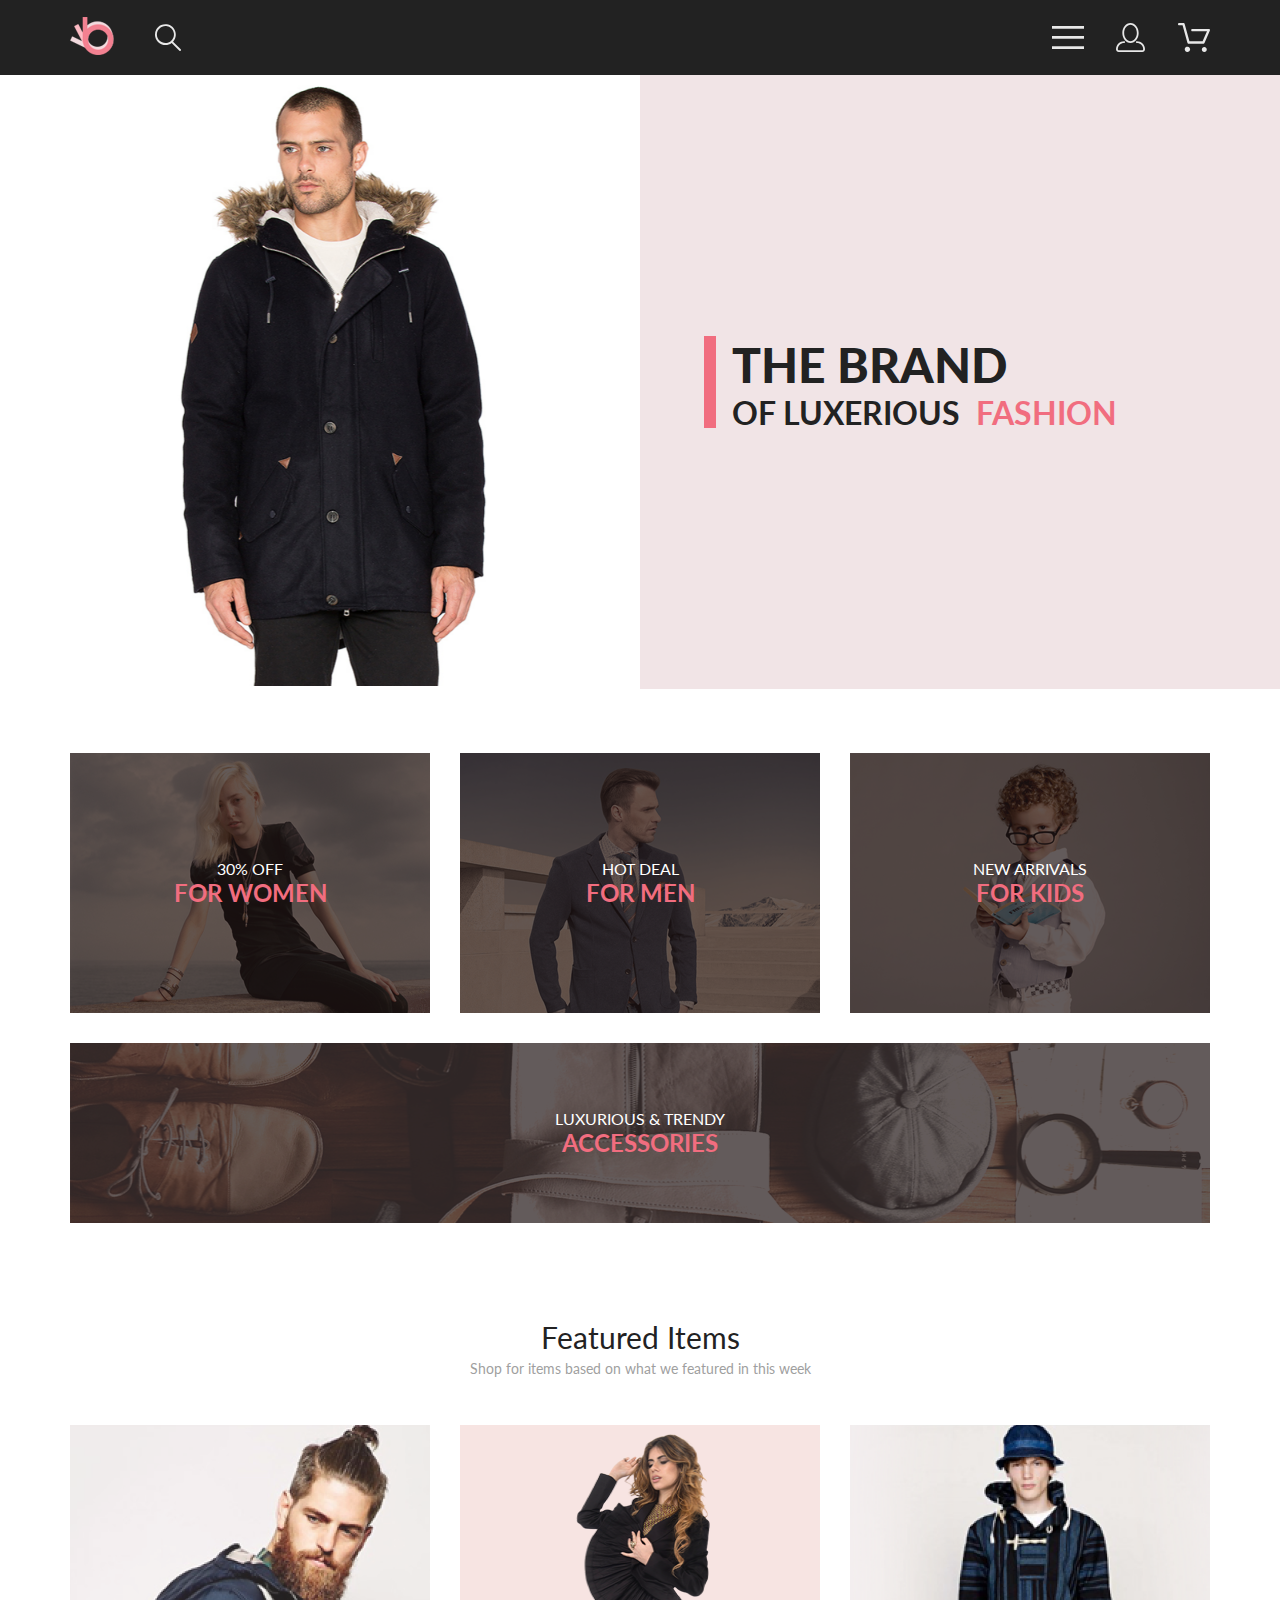
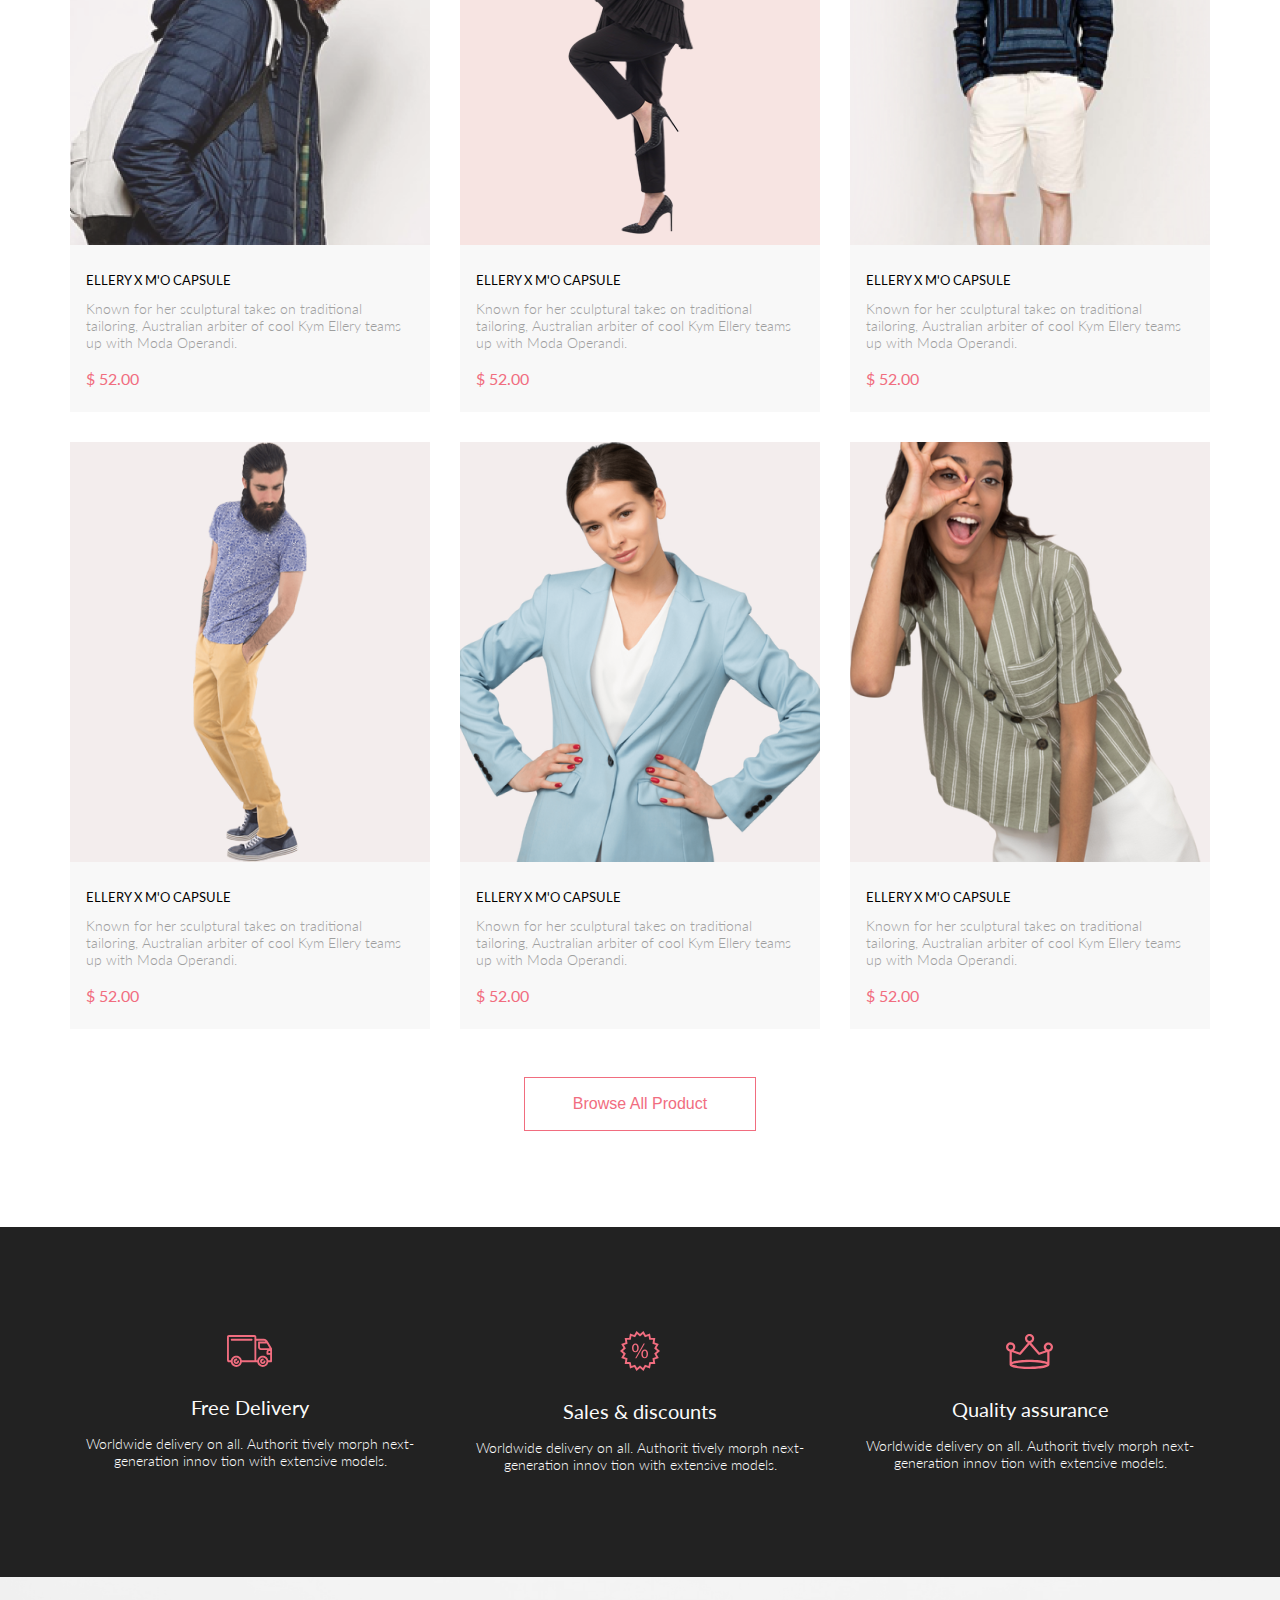
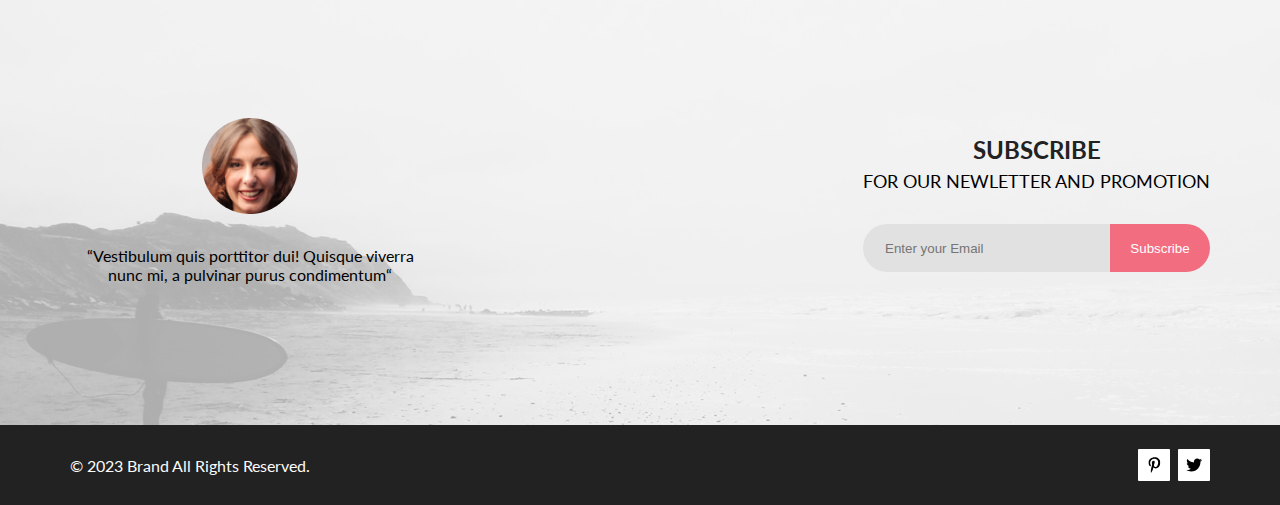
<file: index.html>
<!DOCTYPE html>
<html lang="en">
  <head>
    <meta charset="UTF-8" />
    <meta name="viewport" content="width=device-width, initial-scale=1.0" />
    <meta http-equiv="X-UA-Compatible" content="ie=edge" />
    <link rel="stylesheet" href="css/style.css" />
    <link rel="preconnect" href="https://fonts.googleapis.com" />
    <link rel="preconnect" href="https://fonts.gstatic.com" crossorigin />
    <link
      href="https://fonts.googleapis.com/css2?family=Lato:wght@300;400;700;900&display=swap"
      rel="stylesheet"
    />
    <link rel="shortcut icon" href="img/logo.svg" type="image/x-icon" />
    <title>The Brand</title>
  </head>
  <body>
    <header class="header center">
      <div class="header__leftside">
        <a href="index.html" class="header__logo"
          ><img src="img/logo.svg" alt="logo" class="header__logo_img"
        /></a>
        <svg
          class="header__search"
          width="27"
          height="28"
          viewBox="0 0 27 28"
          fill="none"
          xmlns="http://www.w3.org/2000/svg"
        >
          <path
            d="M19.0596 17.6259C20.6713 15.8658 21.6282 13.6048 21.7698 11.2225C21.9113 8.84018 21.2288 6.48173 19.8369 4.54318C18.445 2.60463 16.4285 1.20404 14.126 0.576619C11.8234 -0.0508009 9.3751 0.13316 7.19217 1.09761C5.00923 2.06205 3.22463 3.74825 2.13804 5.87302C1.05145 7.9978 0.729054 10.4318 1.225 12.7661C1.72094 15.1005 3.00501 17.1932 4.86158 18.6927C6.71814 20.1922 9.03413 21.0072 11.4206 21.0009C13.673 21.004 15.8645 20.27 17.6606 18.9109L25.4086 26.7179C25.4941 26.807 25.5965 26.8781 25.7099 26.927C25.8232 26.9759 25.9452 27.0017 26.0686 27.0029C26.1923 27.0033 26.3148 26.9782 26.4283 26.9292C26.5419 26.8801 26.6441 26.8082 26.7286 26.7179C26.9025 26.537 26.9997 26.2958 26.9997 26.0449C26.9997 25.794 26.9025 25.5528 26.7286 25.3719L19.0596 17.6259ZM2.88662 10.5009C2.89946 8.81563 3.41094 7.17187 4.35659 5.77685C5.30224 4.38183 6.63972 3.29801 8.20044 2.662C9.76115 2.02599 11.4752 1.86627 13.1266 2.20298C14.7779 2.53969 16.2926 3.35775 17.4797 4.55404C18.6668 5.75033 19.4732 7.27129 19.7972 8.92519C20.1212 10.5791 19.9483 12.2919 19.3002 13.8476C18.6522 15.4034 17.5581 16.7325 16.1559 17.6674C14.7536 18.6023 13.1059 19.1011 11.4206 19.1009C9.14916 19.0901 6.97482 18.1784 5.37484 16.566C3.77486 14.9537 2.87998 12.7724 2.88662 10.5009Z"
            fill="#E8E8E8"
          />
        </svg>
      </div>
      <nav class="header__rightside">
        <div class="burgermenu">
          <input type="checkbox" id="burgermenu" />
          <label for="burgermenu" class="burgermenu__checkbox">
            <svg
              class="header__burgericon"
              width="32"
              height="23"
              viewBox="0 0 32 23"
              fill="none"
              xmlns="http://www.w3.org/2000/svg"
            >
              <path
                d="M0 23V20.31H32V23H0ZM0 12.76V10.07H32V12.76H0ZM0 2.69V0H32V2.69H0Z"
                fill="#E8E8E8"
              />
            </svg>
          </label>
          <div class="burgermenu__box">
            <h3 class="burgermenu__heading">MENU</h3>
            <a href="#" class="burgermenu__link_heading">MAN</a>
            <a href="#" class="burgermenu__link">Accessories</a>
            <a href="#" class="burgermenu__link">Bags</a>
            <a href="#" class="burgermenu__link">Denim</a>
            <a href="#" class="burgermenu__link">T-Shirts</a>
            <a href="#" class="burgermenu__link_heading">WOMAN</a>
            <a href="#" class="burgermenu__link">Accessories</a>
            <a href="#" class="burgermenu__link">Jackets & Coats</a>
            <a href="#" class="burgermenu__link">Polos</a>
            <a href="#" class="burgermenu__link">T-Shirts</a>
            <a href="#" class="burgermenu__link">Shirts</a>
            <a href="#" class="burgermenu__link_heading">KIDS</a>
            <a href="#" class="burgermenu__link">Accessories</a>
            <a href="#" class="burgermenu__link">Jackets & Coats</a>
            <a href="#" class="burgermenu__link">Polos</a>
            <a href="#" class="burgermenu__link">T-Shirts</a>
            <a href="#" class="burgermenu__link">Shirts</a>
            <a href="#" class="burgermenu__link">Bags</a>
          </div>
        </div>
        <svg
          class="header__usericon"
          width="29"
          height="29"
          viewBox="0 0 29 29"
          fill="none"
          xmlns="http://www.w3.org/2000/svg"
        >
          <path
            d="M14.5 19.937C19 19.937 22.656 15.464 22.656 9.968C22.656 4.472 19 0 14.5 0C13.3631 0.0217413 12.2463 0.303398 11.2351 0.823397C10.2239 1.34339 9.34507 2.08794 8.66602 3C7.12663 4.99573 6.30819 7.45381 6.34399 9.974C6.34399 15.465 10 19.937 14.5 19.937ZM14.5 1.813C18 1.813 20.844 5.472 20.844 9.969C20.844 14.466 17.998 18.125 14.5 18.125C11.002 18.125 8.15603 14.465 8.15503 9.969C8.15403 5.473 11 1.813 14.5 1.813ZM20.844 18.125C20.6036 18.125 20.373 18.2205 20.203 18.3905C20.033 18.5605 19.9375 18.7911 19.9375 19.0315C19.9375 19.2719 20.033 19.5025 20.203 19.6725C20.373 19.8425 20.6036 19.938 20.844 19.938C22.526 19.9399 24.1386 20.6088 25.3279 21.7982C26.5172 22.9875 27.1861 24.6 27.188 26.282C27.1875 26.5221 27.0918 26.7523 26.922 26.9221C26.7522 27.0918 26.5221 27.1875 26.282 27.188H2.71997C2.47985 27.1875 2.24975 27.0918 2.07996 26.9221C1.91016 26.7523 1.81449 26.5221 1.81396 26.282C1.81608 24.6001 2.48517 22.9877 3.67444 21.7985C4.86371 20.6092 6.47608 19.9401 8.15796 19.938C8.39824 19.938 8.62868 19.8425 8.79858 19.6726C8.96849 19.5027 9.06396 19.2723 9.06396 19.032C9.06396 18.7917 8.96849 18.5613 8.79858 18.3914C8.62868 18.2215 8.39824 18.126 8.15796 18.126C5.99541 18.1279 3.92201 18.9875 2.39258 20.5164C0.863144 22.0453 0.00264777 24.1185 0 26.281C0.000794067 27.0019 0.287502 27.693 0.797241 28.2027C1.30698 28.7125 1.99811 28.9992 2.71899 29H26.282C27.0027 28.9989 27.6936 28.7121 28.2031 28.2024C28.7126 27.6927 28.9992 27.0017 29 26.281C28.9974 24.1187 28.1372 22.0457 26.6083 20.5168C25.0793 18.9878 23.0063 18.1276 20.844 18.125Z"
            fill="#E8E8E8"
          />
        </svg>
        <svg
          class="header__basketicon"
          width="33"
          height="29"
          viewBox="0 0 33 29"
          fill="none"
          xmlns="http://www.w3.org/2000/svg"
        >
          <path
            d="M27.199 29C26.5512 28.9738 25.9396 28.6948 25.4952 28.2227C25.0509 27.7506 24.8094 27.1232 24.8225 26.475C24.8356 25.8269 25.1023 25.2097 25.5653 24.7559C26.0283 24.3022 26.6508 24.048 27.2991 24.048C27.9474 24.048 28.5697 24.3022 29.0327 24.7559C29.4957 25.2097 29.7624 25.8269 29.7755 26.475C29.7886 27.1232 29.5471 27.7506 29.1028 28.2227C28.6585 28.6948 28.0468 28.9738 27.399 29H27.199ZM7.75098 26.32C7.75098 25.79 7.90815 25.2718 8.20264 24.8311C8.49712 24.3904 8.91569 24.0469 9.4054 23.844C9.8951 23.6412 10.434 23.5881 10.9539 23.6915C11.4737 23.7949 11.9512 24.0502 12.326 24.425C12.7009 24.7998 12.9562 25.2773 13.0596 25.7972C13.163 26.317 13.1098 26.8559 12.907 27.3456C12.7041 27.8353 12.3606 28.2539 11.9199 28.5483C11.4792 28.8428 10.9611 29 10.431 29C10.0789 29.0003 9.73017 28.9311 9.40479 28.7966C9.0794 28.662 8.78374 28.4646 8.53467 28.2158C8.28559 27.9669 8.08805 27.6713 7.95325 27.3461C7.81844 27.0208 7.74902 26.6721 7.74902 26.32H7.75098ZM11.551 20.686C11.2916 20.6868 11.039 20.6024 10.8322 20.4457C10.6253 20.2891 10.4756 20.0689 10.406 19.819L5.573 2.36401H2.18005C1.86657 2.36401 1.56591 2.23947 1.34424 2.01781C1.12257 1.79614 0.998047 1.49549 0.998047 1.18201C0.998047 0.868519 1.12257 0.567873 1.34424 0.346205C1.56591 0.124537 1.86657 5.81268e-06 2.18005 5.81268e-06H6.46106C6.72055 -0.00080736 6.97309 0.0837201 7.17981 0.240568C7.38653 0.397416 7.53589 0.617884 7.60498 0.868006L12.438 18.323H25.616L29.999 8.27501H15.399C15.2409 8.27961 15.0834 8.25242 14.9359 8.19507C14.7884 8.13771 14.6539 8.05134 14.5404 7.94108C14.4269 7.83082 14.3366 7.69891 14.275 7.55315C14.2134 7.40739 14.1816 7.25075 14.1816 7.0925C14.1816 6.93426 14.2134 6.77762 14.275 6.63186C14.3366 6.4861 14.4269 6.35419 14.5404 6.24393C14.6539 6.13367 14.7884 6.0473 14.9359 5.98994C15.0834 5.93259 15.2409 5.90541 15.399 5.91001H31.812C32.0077 5.90996 32.2003 5.95866 32.3724 6.05172C32.5446 6.14478 32.6908 6.27926 32.798 6.44301C32.9058 6.60729 32.9714 6.79569 32.9889 6.99145C33.0063 7.18721 32.9752 7.38424 32.8981 7.565L27.493 19.977C27.4007 20.1876 27.249 20.3668 27.0565 20.4927C26.864 20.6186 26.6391 20.6858 26.4091 20.686H11.551Z"
            fill="#E8E8E8"
          />
        </svg>
      </nav>
    </header>
    <div class="logoblock">
      <div class="logoblock__block-img">
        <img src="img/main-img.png" alt="main img" class="logoblock__img" />
      </div>
      <div class="logoblock__block-heading">
        <h1 class="logoblock__heading">
          THE&nbsp;BRAND<br />
          <span class="logoblock__heading_small"
            >OF&nbsp;LUXERIOUS
            <span class="logoblock__heading_rose">&nbsp;FASHION</span></span
          >
        </h1>
      </div>
    </div>
    <div class="offers center">
      <div class="offers__box">
        <div class="offers__card">
          <img src="img/offer-women.png" alt="offers" class="offers__img" />

          <h3 class="offers__title">
            30% OFF<br />
            <span class="offers__title_focused">FOR WOMEN</span>
          </h3>
        </div>
        <div class="offers__card">
          <img src="img/offer-men.png" alt="offers" class="offers__img" />

          <h3 class="offers__title">
            HOT DEAL<br />
            <span class="offers__title_focused">FOR MEN</span>
          </h3>
        </div>
        <div class="offers__card">
          <img src="img/offer-kids.png" alt="offers" class="offers__img" />

          <h3 class="offers__title">
            NEW ARRIVALS<br />
            <span class="offers__title_focused">FOR KIDS</span>
          </h3>
        </div>
        <div class="offers__card_big">
          <img src="img/offer-big.png" alt="offers" class="offers__img_big" />

          <h3 class="offers__title">
            LUXURIOUS & TRENDY<br />
            <span class="offers__title_focused">ACCESSORIES</span>
          </h3>
        </div>
      </div>
    </div>
    <section class="featured center">
      <div class="featured__title">
        <h2 class="featured__heading">Featured Items</h2>
        <p class="featured__text">
          Shop for items based on what we featured in this week
        </p>
      </div>
      <div class="featured__box"></div>
      <button class="featured__button">Browse All Product</button>
    </section>
    <div class="service center">
      <div class="service__box">
        <div class="service__card">
          <svg
            class="service__img"
            width="46"
            height="32"
            viewBox="0 0 46 32"
            fill="none"
            xmlns="http://www.w3.org/2000/svg"
          >
            <path
              d="M30.2873 27.2429H14.8103C14.6031 28.5509 13.936 29.742 12.929 30.6021C11.922 31.4621 10.6411 31.9346 9.31682 31.9346C7.99252 31.9346 6.71166 31.4621 5.70464 30.6021C4.69762 29.742 4.03052 28.5509 3.82332 27.2429H1.88631C1.39149 27.2397 0.918139 27.0404 0.570025 26.6887C0.221911 26.337 0.0274507 25.8618 0.0293142 25.3669V1.87695C0.0271852 1.38195 0.221516 0.906335 0.569658 0.554443C0.917801 0.202551 1.39131 0.00317363 1.88631 0H27.4373C27.9322 0.00317353 28.4056 0.202522 28.7536 0.554443C29.1016 0.906364 29.2957 1.38204 29.2933 1.87695V3.78198H36.4143C36.4947 3.78164 36.5747 3.79208 36.6523 3.81299C38.9523 4.01299 40.1093 5.2129 41.3293 7.2749L44.8883 13.3689C44.9732 13.5136 45.018 13.6782 45.0183 13.8459V26.304C45.0194 26.5515 44.9221 26.7892 44.7479 26.9651C44.5737 27.141 44.3369 27.2406 44.0893 27.2419H41.2753C41.0681 28.5499 40.401 29.741 39.394 30.6011C38.387 31.4611 37.1061 31.9336 35.7818 31.9336C34.4575 31.9336 33.1767 31.4611 32.1696 30.6011C31.1626 29.741 30.4955 28.5499 30.2883 27.2419L30.2873 27.2429ZM32.0653 26.304C32.0732 27.0369 32.2977 27.7511 32.7107 28.3567C33.1236 28.9623 33.7065 29.4322 34.3859 29.7073C35.0653 29.9824 35.811 30.0503 36.5289 29.9026C37.2469 29.7548 37.9051 29.398 38.4207 28.877C38.9363 28.3559 39.2862 27.6941 39.4265 26.9746C39.5667 26.2551 39.491 25.5103 39.2088 24.8337C38.9267 24.1572 38.4507 23.5794 37.8408 23.1729C37.2309 22.7663 36.5143 22.5491 35.7813 22.5488C34.791 22.5552 33.8436 22.9543 33.1469 23.6582C32.4503 24.3621 32.0613 25.3136 32.0653 26.304ZM5.60134 26.304C5.60923 27.0369 5.83376 27.7511 6.24669 28.3567C6.65962 28.9623 7.2425 29.4322 7.92192 29.7073C8.60135 29.9824 9.34697 30.0503 10.0649 29.9026C10.7829 29.7548 11.4411 29.398 11.9567 28.877C12.4723 28.3559 12.8222 27.6941 12.9625 26.9746C13.1027 26.2551 13.027 25.5103 12.7448 24.8337C12.4627 24.1572 11.9867 23.5794 11.3768 23.1729C10.7669 22.7663 10.0503 22.5491 9.31731 22.5488C8.32679 22.5549 7.37915 22.9537 6.6823 23.6577C5.98545 24.3617 5.59634 25.3134 5.60033 26.304H5.60134ZM41.2733 25.366H43.1593V19.7478H40.4233C40.3007 19.7473 40.1794 19.7227 40.0664 19.6753C39.9533 19.6279 39.8507 19.5585 39.7644 19.4714C39.6781 19.3843 39.6099 19.281 39.5635 19.1675C39.5172 19.054 39.4937 18.9324 39.4943 18.8098V16.9629C39.494 16.2423 39.7696 15.5488 40.2643 15.0249H33.8853C33.8081 15.0248 33.7312 15.015 33.6563 14.9958C32.9516 14.933 32.2961 14.6081 31.8194 14.0852C31.3428 13.5623 31.0798 12.8794 31.0823 12.1719V7.47192C31.0817 7.34927 31.1052 7.22758 31.1515 7.11401C31.1978 7.00044 31.2661 6.89725 31.3523 6.81006C31.4386 6.72286 31.5412 6.6535 31.6543 6.60596C31.7674 6.55841 31.8887 6.53361 32.0113 6.53296H38.4943C38.15 6.21428 37.7426 5.97123 37.2986 5.81982C36.8545 5.66842 36.3836 5.61187 35.9163 5.65381H29.2933V25.3618H30.2873C30.4945 24.0538 31.1616 22.8627 32.1687 22.0027C33.1757 21.1426 34.4565 20.6702 35.7808 20.6702C37.1051 20.6702 38.386 21.1426 39.393 22.0027C40.4 22.8627 41.0671 24.0538 41.2743 25.3618L41.2733 25.366ZM14.8093 25.366H27.4363V1.87598H1.88631V25.366H3.82332C4.03052 24.058 4.69762 22.8666 5.70464 22.0066C6.71166 21.1465 7.99252 20.6741 9.31682 20.6741C10.6411 20.6741 11.922 21.1465 12.929 22.0066C13.936 22.8666 14.6031 24.058 14.8103 25.366H14.8093ZM41.3513 16.9658V17.875H43.1593V16.0278H42.2803C42.0335 16.0294 41.7973 16.1288 41.6234 16.304C41.4495 16.4792 41.352 16.716 41.3523 16.9629L41.3513 16.9658ZM32.9383 12.1738C32.9372 12.4263 33.0363 12.6691 33.2139 12.8486C33.3914 13.0282 33.6328 13.13 33.8853 13.1318C33.9492 13.1316 34.0129 13.1384 34.0753 13.1519H42.6003L39.8343 8.41602H32.9343L32.9383 12.1738ZM33.0313 26.3059C33.0284 25.5734 33.3162 24.8695 33.8316 24.3489C34.3469 23.8283 35.0478 23.5333 35.7803 23.5288C36.0291 23.5288 36.2677 23.6278 36.4436 23.8037C36.6195 23.9796 36.7183 24.218 36.7183 24.4668C36.7183 24.7156 36.6195 24.9542 36.4436 25.1301C36.2677 25.306 36.0291 25.4048 35.7803 25.4048C35.602 25.4032 35.4272 25.4548 35.2782 25.5527C35.1291 25.6507 35.0125 25.7905 34.9432 25.9548C34.8738 26.1191 34.8548 26.3005 34.8887 26.4756C34.9225 26.6507 35.0076 26.8118 35.1331 26.9385C35.2586 27.0651 35.419 27.1516 35.5938 27.187C35.7686 27.2224 35.9499 27.2051 36.1149 27.1372C36.2798 27.0693 36.4208 26.9538 36.5201 26.8057C36.6193 26.6575 36.6723 26.4833 36.6723 26.3049C36.6723 26.0587 36.7701 25.8226 36.9443 25.6484C37.1184 25.4743 37.3546 25.3765 37.6008 25.3765C37.8471 25.3765 38.0832 25.4743 38.2574 25.6484C38.4315 25.8226 38.5293 26.0587 38.5293 26.3049C38.5293 27.0343 38.2396 27.7338 37.7239 28.2495C37.2081 28.7652 36.5087 29.0549 35.7793 29.0549C35.05 29.0549 34.3505 28.7652 33.8348 28.2495C33.319 27.7338 33.0293 27.0343 33.0293 26.3049L33.0313 26.3059ZM6.56731 26.3059C6.56438 25.5734 6.8522 24.8695 7.36757 24.3489C7.88294 23.8283 8.58378 23.5333 9.31633 23.5288C9.5651 23.5288 9.80369 23.6278 9.9796 23.8037C10.1555 23.9796 10.2543 24.218 10.2543 24.4668C10.2543 24.7156 10.1555 24.9542 9.9796 25.1301C9.80369 25.306 9.5651 25.4048 9.31633 25.4048C9.138 25.4032 8.96319 25.4548 8.81413 25.5527C8.66508 25.6507 8.54849 25.7905 8.47914 25.9548C8.4098 26.1191 8.39082 26.3005 8.42464 26.4756C8.45846 26.6507 8.54354 26.8118 8.66908 26.9385C8.79463 27.0651 8.95498 27.1516 9.12978 27.187C9.30458 27.2224 9.48595 27.2051 9.65087 27.1372C9.81579 27.0693 9.95683 26.9538 10.0561 26.8057C10.1553 26.6575 10.2083 26.4833 10.2083 26.3049C10.2083 26.0587 10.3061 25.8226 10.4803 25.6484C10.6544 25.4743 10.8906 25.3765 11.1368 25.3765C11.3831 25.3765 11.6193 25.4743 11.7934 25.6484C11.9675 25.8226 12.0653 26.0587 12.0653 26.3049C12.0653 27.0343 11.7756 27.7338 11.2599 28.2495C10.7441 28.7652 10.0447 29.0549 9.31532 29.0549C8.58598 29.0549 7.8865 28.7652 7.37078 28.2495C6.85505 27.7338 6.56532 27.0343 6.56532 26.3049L6.56731 26.3059ZM4.70934 5.65991C4.46056 5.65991 4.22198 5.56116 4.04607 5.38525C3.87016 5.20934 3.77132 4.9707 3.77132 4.72192C3.77132 4.47315 3.87016 4.2345 4.04607 4.05859C4.22198 3.88268 4.46056 3.78394 4.70934 3.78394H24.6093C24.8581 3.78394 25.0967 3.88268 25.2726 4.05859C25.4485 4.2345 25.5473 4.47315 25.5473 4.72192C25.5473 4.9707 25.4485 5.20934 25.2726 5.38525C25.0967 5.56116 24.8581 5.65991 24.6093 5.65991H4.70934Z"
              fill="#F16D7F"
            />
          </svg>
          <h3 class="service__heading">Free Delivery</h3>
          <p class="service__text">
            Worldwide delivery on all. Authorit tively morph next-generation
            innov tion with extensive models.
          </p>
        </div>
        <div class="service__card">
          <svg
            class="service__img"
            width="40"
            height="40"
            viewBox="0 0 40 40"
            fill="none"
            xmlns="http://www.w3.org/2000/svg"
          >
            <path
              d="M19.994 37.0239L16.523 39.9238L14.235 36.0039L9.995 37.5159L9.17297 33.0359L4.67999 32.991L5.41199 28.491L1.20398 26.8909L3.414 22.925L0 19.96L3.41199 16.9929L1.20203 13.0278L5.41101 11.428L4.67798 6.93286L9.172 6.88892L9.99402 2.40894L14.234 3.91992L16.522 0L19.993 2.8999L23.464 0L25.753 3.9209L29.993 2.40894L30.814 6.88989L35.308 6.93481L34.576 11.4299L38.784 13.03L36.574 16.9958L39.986 19.9609L36.574 22.928L38.783 26.894L34.574 28.4939L35.307 32.988L30.812 33.033L29.991 37.5139L25.753 36.0029L23.464 39.9229L19.994 37.0239ZM21.2 35.541L22.961 37.012L24.122 35.022L24.914 33.666L26.382 34.189L28.533 34.957L28.95 32.6838L29.235 31.1289L30.796 31.113L33.078 31.092L32.706 28.8098L32.452 27.25L33.911 26.696L36.045 25.8828L34.925 23.873L34.159 22.498L35.342 21.4709L37.076 19.9609L35.343 18.4609L34.16 17.4319L34.926 16.0559L36.047 14.0449L33.913 13.2339L32.454 12.6809L32.709 11.1208L33.081 8.83984L30.799 8.81689L29.239 8.80103L28.954 7.24683L28.538 4.97388L26.386 5.74097L24.918 6.26392L24.125 4.90698L22.963 2.91699L21.201 4.38794L19.996 5.39282L18.791 4.38794L17.03 2.91699L15.869 4.90601L15.077 6.26294L13.608 5.73999L11.458 4.97192L11.04 7.24585L10.755 8.80005L9.19501 8.81592L6.914 8.83789L7.28601 11.1199L7.53998 12.678L6.08099 13.2329L3.94598 14.0439L5.06702 16.0549L5.83301 17.4299L4.65002 18.459L2.91602 19.967L4.64899 21.4739L5.83197 22.5029L5.06598 23.8779L3.94501 25.8879L6.078 26.698L7.53802 27.2529L7.28302 28.812L6.91199 31.0959L9.19299 31.1189L10.753 31.135L11.038 32.6899L11.455 34.9619L13.607 34.1948L15.076 33.6719L15.868 35.0288L17.03 37.019L18.791 35.5479L19.996 34.543L21.2 35.541ZM21.318 23.02C21.318 20.093 22.883 18.4648 24.777 18.4648C26.783 18.4648 28.077 20.0279 28.077 22.7949C28.077 25.8539 26.492 27.3718 24.662 27.3718C22.883 27.3718 21.338 25.922 21.318 23.02ZM22.839 22.9319C22.816 24.7829 23.521 26.1899 24.711 26.1899C25.988 26.1899 26.561 24.8049 26.561 22.8899C26.561 21.1249 26.054 19.6528 24.711 19.6528C23.5 19.6488 22.839 21.1029 22.839 22.9309V22.9319ZM15.194 27.332L23.609 12.613H24.842L16.427 27.332H15.194ZM11.979 16.99C11.979 14.09 13.542 12.458 15.437 12.458C17.437 12.458 18.763 14.022 18.763 16.79C18.763 19.848 17.177 21.365 15.327 21.365C13.544 21.365 12 19.915 11.979 16.991V16.99ZM13.521 16.9238C13.477 18.7748 14.162 20.1809 15.371 20.1829C16.648 20.1829 17.221 18.7988 17.221 16.8828C17.221 15.1168 16.714 13.645 15.371 13.645C14.162 13.642 13.521 15.092 13.521 16.925V16.9238Z"
              fill="#F16D7F"
            />
          </svg>
          <h3 class="service__heading">Sales & discounts</h3>
          <p class="service__text">
            Worldwide delivery on all. Authorit tively morph next-generation
            innov tion with extensive models.
          </p>
        </div>
        <div class="service__card">
          <svg
            class="service__img"
            width="48"
            height="35"
            viewBox="0 0 48 35"
            fill="none"
            xmlns="http://www.w3.org/2000/svg"
          >
            <path
              d="M42.3938 8.53564C41.1774 8.52335 40.0058 8.99349 39.1351 9.84302C38.2644 10.6925 37.7655 11.8522 37.7479 13.0686C37.751 13.7086 37.892 14.3405 38.1612 14.9211C38.4304 15.5018 38.8215 16.0176 39.3079 16.4336L33.4479 18.4888L25.1089 8.80566C26.0042 8.50693 26.784 7.93646 27.3396 7.17358C27.8953 6.41071 28.1992 5.49331 28.2089 4.54956C28.1837 3.33432 27.6832 2.17743 26.8149 1.3269C25.9465 0.476377 24.7794 0 23.5639 0C22.3484 0 21.1813 0.476377 20.3129 1.3269C19.4446 2.17743 18.9441 3.33432 18.9189 4.54956C18.9285 5.48395 19.2261 6.39274 19.771 7.15186C20.316 7.91097 21.0817 8.48368 21.9639 8.79175L13.6119 18.4917L7.75396 16.4368C8.24003 16.0206 8.63074 15.5045 8.89959 14.9238C9.16843 14.3432 9.30908 13.7116 9.31194 13.0718C9.33497 12.195 9.10937 11.3296 8.6613 10.5757C8.21324 9.82172 7.56095 9.2099 6.77983 8.81104C5.99872 8.41217 5.12072 8.2424 4.24724 8.32153C3.37376 8.40067 2.54051 8.72555 1.8438 9.2583C1.14709 9.79105 0.61538 10.5101 0.310108 11.3323C0.00483695 12.1545 -0.0615238 13.0462 0.118702 13.9045C0.298928 14.7629 0.718349 15.5526 1.32854 16.1826C1.93873 16.8126 2.7148 17.2571 3.56694 17.4646V29.7556C3.5743 29.8376 3.59101 29.9184 3.61687 29.9966C3.58394 30.1233 3.56721 30.2538 3.56694 30.3848C3.56694 34.7968 21.4859 34.9268 23.5289 34.9268C25.5719 34.9268 43.4909 34.7978 43.4909 30.3848C43.4902 30.2539 43.4733 30.1234 43.4408 29.9966C43.4685 29.9189 43.4853 29.8379 43.4909 29.7556V17.4646C44.5898 17.2244 45.5595 16.5828 46.2103 15.6653C46.861 14.7478 47.1458 13.6204 47.0091 12.5039C46.8724 11.3874 46.3239 10.3621 45.471 9.62866C44.6181 8.89526 43.5223 8.50653 42.3979 8.53857L42.3938 8.53564ZM21.1749 4.55176C21.1633 4.07755 21.2934 3.61062 21.5485 3.21069C21.8036 2.81076 22.172 2.49591 22.6069 2.3064C23.0417 2.11688 23.5232 2.06132 23.9898 2.14673C24.4564 2.23214 24.887 2.45463 25.2265 2.78589C25.566 3.11715 25.7991 3.542 25.8959 4.00635C25.9928 4.4707 25.9491 4.95345 25.7703 5.39282C25.5916 5.8322 25.2859 6.20831 24.8924 6.47314C24.4988 6.73798 24.0353 6.8795 23.561 6.87964C22.9362 6.88605 22.3343 6.64481 21.8871 6.2085C21.44 5.77218 21.1838 5.17647 21.1749 4.55176ZM13.5849 20.8276C13.8019 20.9026 14.0362 20.9113 14.2581 20.8525C14.48 20.7938 14.6794 20.6701 14.8309 20.4976L23.5309 10.3977L32.2309 20.4976C32.3821 20.6702 32.5813 20.7938 32.803 20.8528C33.0248 20.9117 33.2589 20.9033 33.4759 20.8286L41.2339 18.1038V28.0408C36.3489 25.9188 25.1249 25.8406 23.5339 25.8406C21.9429 25.8406 10.7149 25.9198 5.83391 28.0408V18.1038L13.5849 20.8276ZM23.5279 32.7166C14.8279 32.7166 9.27888 31.7057 6.97087 30.8547C6.6198 30.7373 6.28407 30.578 5.97087 30.3806C6.69287 29.8596 9.03194 29.1487 12.9369 28.6487C19.9723 27.844 27.0765 27.844 34.1119 28.6487C38.0119 29.1487 40.357 29.8596 41.077 30.3806C40.7663 30.5794 40.4321 30.7388 40.082 30.8547C37.78 31.7037 32.2359 32.7166 23.5279 32.7166ZM2.28093 13.0686C2.2698 12.5945 2.40025 12.1279 2.65557 11.7283C2.91089 11.3286 3.27952 11.0139 3.71441 10.8247C4.14929 10.6355 4.63063 10.5801 5.0971 10.6658C5.56356 10.7514 5.99399 10.9743 6.3333 11.3057C6.67261 11.637 6.90543 12.0618 7.00212 12.5261C7.09882 12.9904 7.05498 13.4731 6.87615 13.9124C6.69732 14.3516 6.39159 14.7277 5.9981 14.9924C5.6046 15.2572 5.14118 15.3986 4.66692 15.3987C4.04176 15.4054 3.43941 15.1638 2.99212 14.7271C2.54482 14.2903 2.28911 13.6937 2.28093 13.0686ZM42.3938 15.3987C41.9359 15.3875 41.4914 15.2414 41.116 14.9788C40.7406 14.7162 40.451 14.3487 40.2834 13.9224C40.1158 13.496 40.0776 13.0297 40.1738 12.5818C40.2699 12.1339 40.496 11.7241 40.8238 11.4041C41.1516 11.084 41.5664 10.8677 42.0165 10.7822C42.4666 10.6968 42.9319 10.7459 43.3542 10.9236C43.7765 11.1013 44.137 11.3997 44.3906 11.7812C44.6442 12.1628 44.7796 12.6105 44.78 13.0686C44.7713 13.6935 44.5153 14.2895 44.068 14.7261C43.6208 15.1626 43.0188 15.4041 42.3938 15.3977V15.3987Z"
              fill="#F16D7F"
            />
          </svg>
          <h3 class="service__heading">Quality assurance</h3>
          <p class="service__text">
            Worldwide delivery on all. Authorit tively morph next-generation
            innov tion with extensive models.
          </p>
        </div>
      </div>
    </div>
    <div class="cart__mini center">
      <h3 class="featured__heading">Cart Items</h3>
      <div class="cart__box"></div>
    </div>
    <div class="subscribe center">
      <div class="feedback">
        <img
          src="img/feedback-img.png"
          alt="feedback-img"
          class="feedback__img"
        />
        <p class="feedback__text">
          “Vestibulum quis porttitor dui! Quisque viverra nunc mi, a pulvinar
          purus condimentum“
        </p>
      </div>
      <div class="subscribe__box">
        <h3 class="subscribe__heading">SUBSCRIBE</h3>
        <span class="subscribe__heading_low"
          >FOR OUR NEWLETTER AND PROMOTION</span
        >
        <form class="subscribe__form">
          <input
            type="email"
            placeholder="Enter your Email"
            class="subscribe__input"
          />
          <button class="subscribe__button">Subscribe</button>
        </form>
      </div>
    </div>
    <footer class="footer center">
      <div class="footer__copyright">
        <p class="footer__text">© 2023 Brand All Rights Reserved.</p>
      </div>
      <div class="footer__social">
        <div class="footer__social_icon">
          <svg
            width="13"
            height="16"
            viewBox="0 0 13 16"
            fill="none"
            xmlns="http://www.w3.org/2000/svg"
          >
            <g clip-path="url(#clip0_190_1390)">
              <path
                d="M6.7402 0.203125C3.55552 0.203125 0.408081 2.34063 0.408081 5.8C0.408081 8 1.63726 9.25 2.38221 9.25C2.68951 9.25 2.86643 8.3875 2.86643 8.14375C2.86643 7.85313 2.13079 7.23438 2.13079 6.025C2.13079 3.5125 4.03043 1.73125 6.48878 1.73125C8.60259 1.73125 10.167 2.94062 10.167 5.1625C10.167 6.82187 9.50585 9.93437 7.3641 9.93437C6.59121 9.93437 5.93006 9.37187 5.93006 8.56563C5.93006 7.38438 6.74951 6.24062 6.74951 5.02187C6.74951 2.95312 3.83487 3.32812 3.83487 5.82812C3.83487 6.35313 3.90006 6.93437 4.13286 7.4125C3.70451 9.26875 2.82919 12.0344 2.82919 13.9469C2.82919 14.5375 2.91299 15.1188 2.96886 15.7094C3.0744 15.8281 3.02163 15.8156 3.18304 15.7563C4.74744 13.6 4.69157 13.1781 5.39928 10.3562C5.78107 11.0875 6.76814 11.4812 7.55034 11.4812C10.8468 11.4812 12.3274 8.24688 12.3274 5.33125C12.3274 2.22813 9.66415 0.203125 6.7402 0.203125Z"
                fill="black"
              />
            </g>
            <defs>
              <clipPath id="clip0_190_1390">
                <rect
                  width="11.9193"
                  height="16"
                  fill="white"
                  transform="translate(0.408081)"
                />
              </clipPath>
            </defs>
          </svg>
        </div>
        <div class="footer__social_icon">
          <svg
            width="17"
            height="16"
            viewBox="0 0 17 16"
            fill="none"
            xmlns="http://www.w3.org/2000/svg"
          >
            <g clip-path="url(#clip0_190_1386)">
              <path
                d="M14.4181 4.74107C14.4281 4.88319 14.4281 5.02535 14.4281 5.16747C14.4281 9.50247 11.1509 14.4974 5.16096 14.4974C3.31558 14.4974 1.60132 13.9593 0.159302 13.0253C0.421495 13.0558 0.673569 13.0659 0.94585 13.0659C2.46851 13.0659 3.8702 12.5482 4.98953 11.6649C3.5576 11.6345 2.3576 10.6903 1.94415 9.39081C2.14585 9.42125 2.34751 9.44156 2.5593 9.44156C2.85172 9.44156 3.14418 9.40094 3.41643 9.32991C1.92401 9.02531 0.80465 7.70553 0.80465 6.11163V6.07103C1.23825 6.31469 1.74249 6.46697 2.2769 6.48725C1.39959 5.89841 0.824826 4.89335 0.824826 3.75628C0.824826 3.14716 0.98614 2.58878 1.26851 2.10147C2.87187 4.09131 5.28195 5.39078 7.98443 5.53294C7.93403 5.28928 7.90376 5.0355 7.90376 4.78169C7.90376 2.97457 9.35586 1.5025 11.1609 1.5025C12.0987 1.5025 12.9457 1.89844 13.5407 2.53803C14.2768 2.39591 14.9827 2.12178 15.6079 1.74616C15.3659 2.5076 14.8516 3.14719 14.176 3.55325C14.8315 3.48222 15.4668 3.29944 16.0516 3.04566C15.608 3.69538 15.0533 4.27403 14.4181 4.74107Z"
                fill="black"
              />
            </g>
            <defs>
              <clipPath id="clip0_190_1386">
                <rect
                  width="15.8924"
                  height="16"
                  fill="white"
                  transform="translate(0.159302)"
                />
              </clipPath>
            </defs>
          </svg>
        </div>
      </div>
    </footer>
    <script src="js/script.js"></script>
  </body>
</html>
</file>
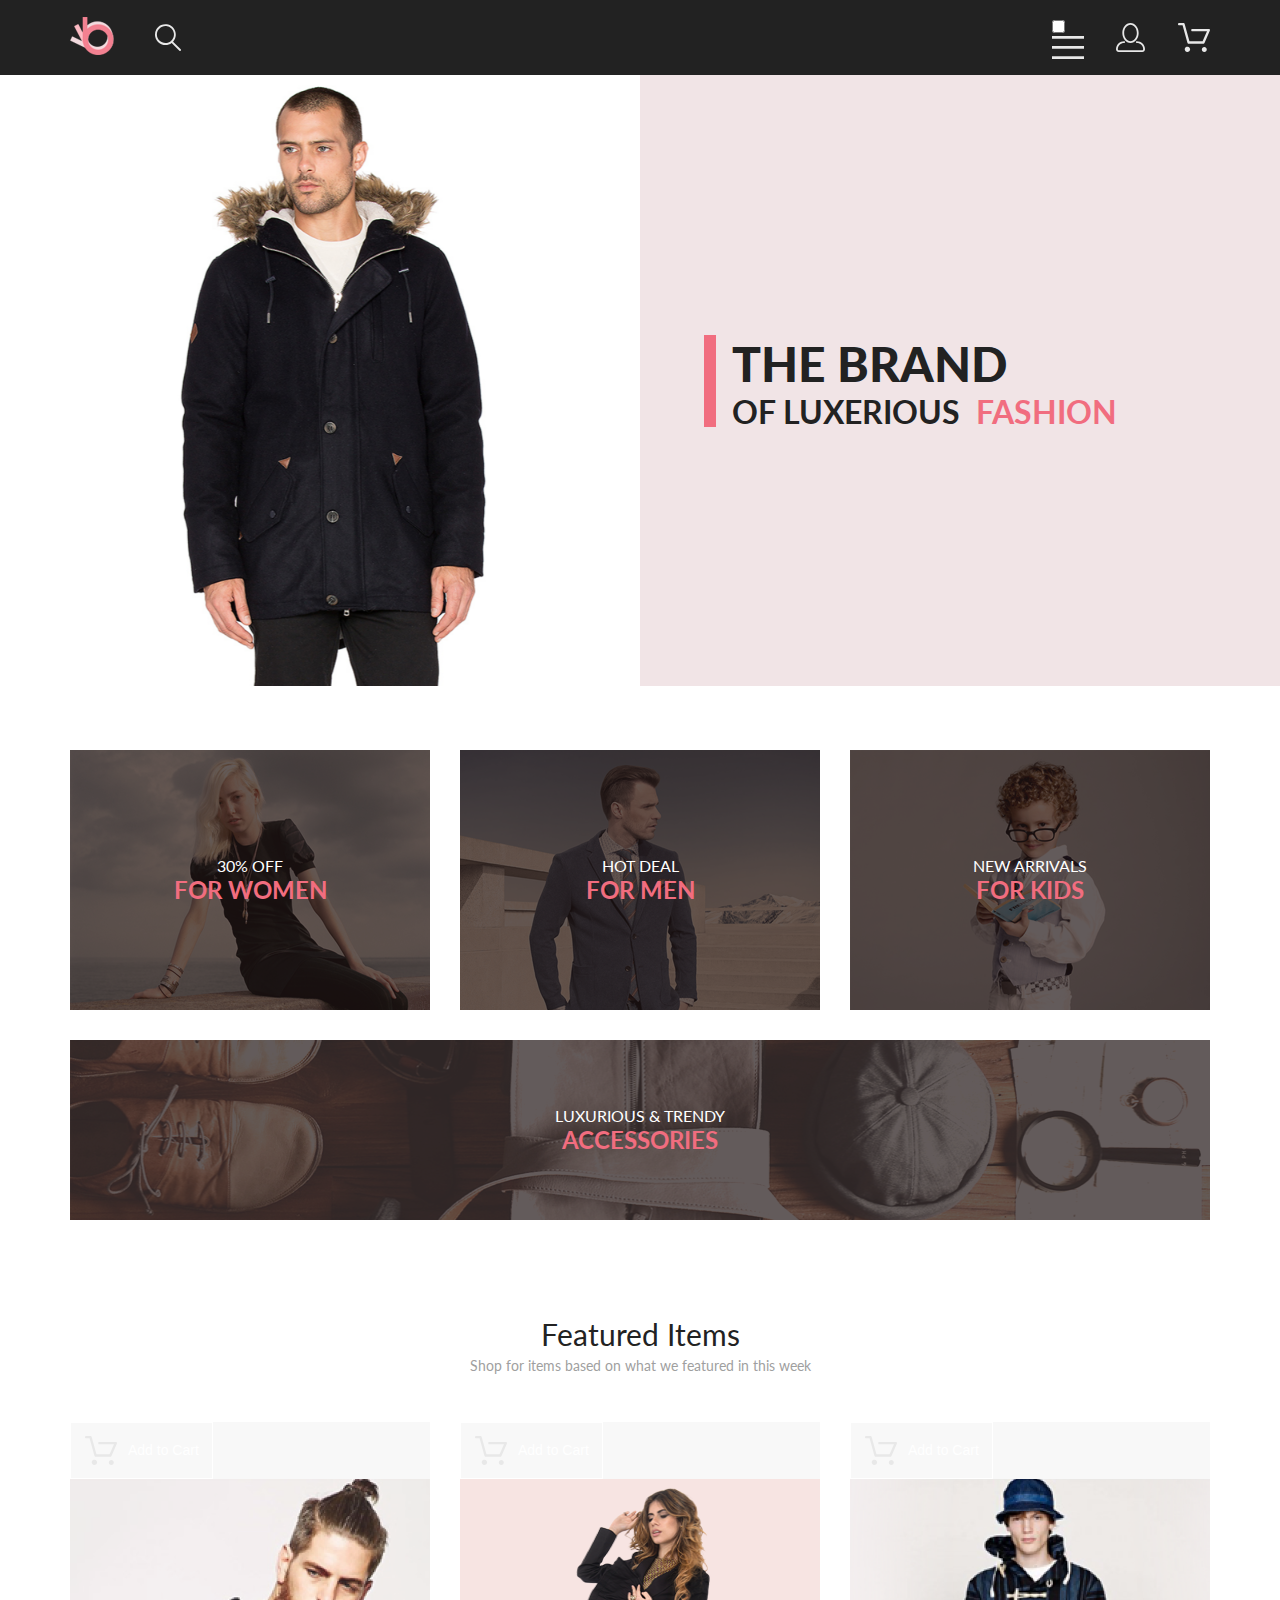
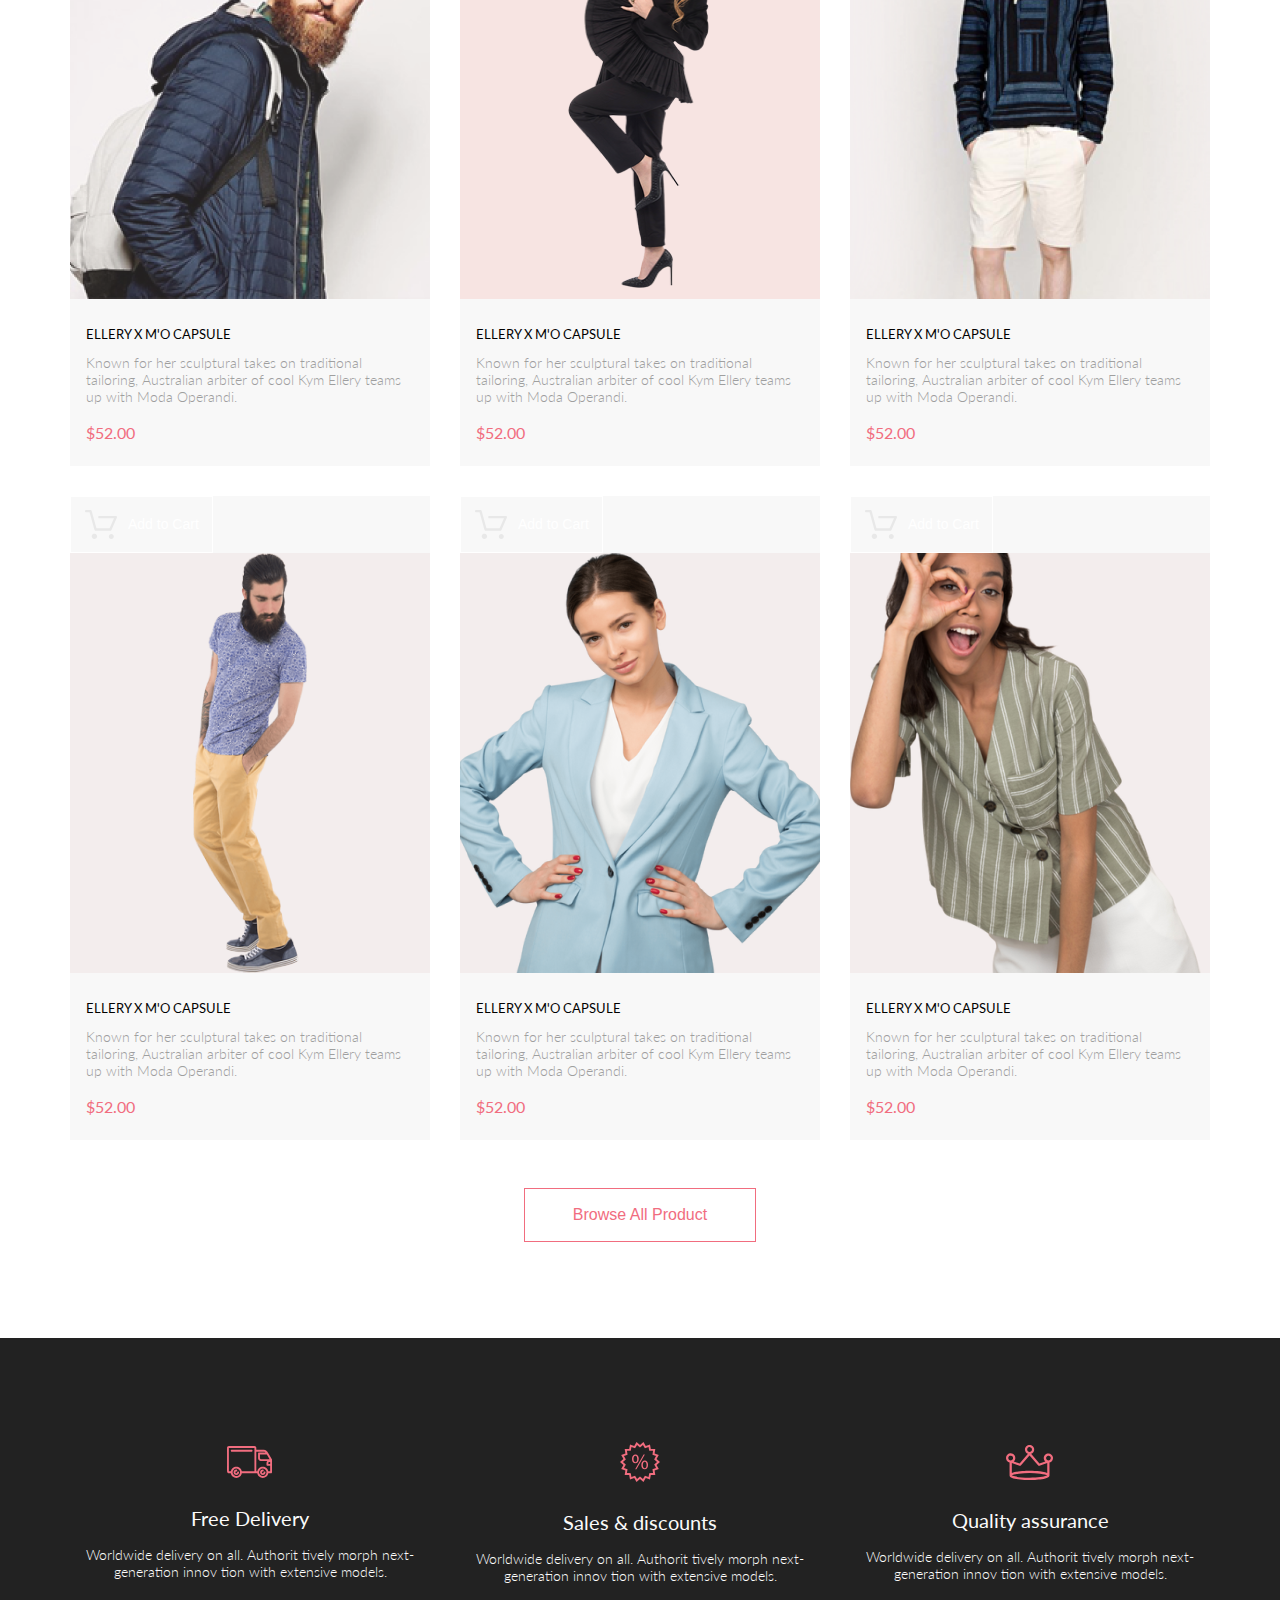
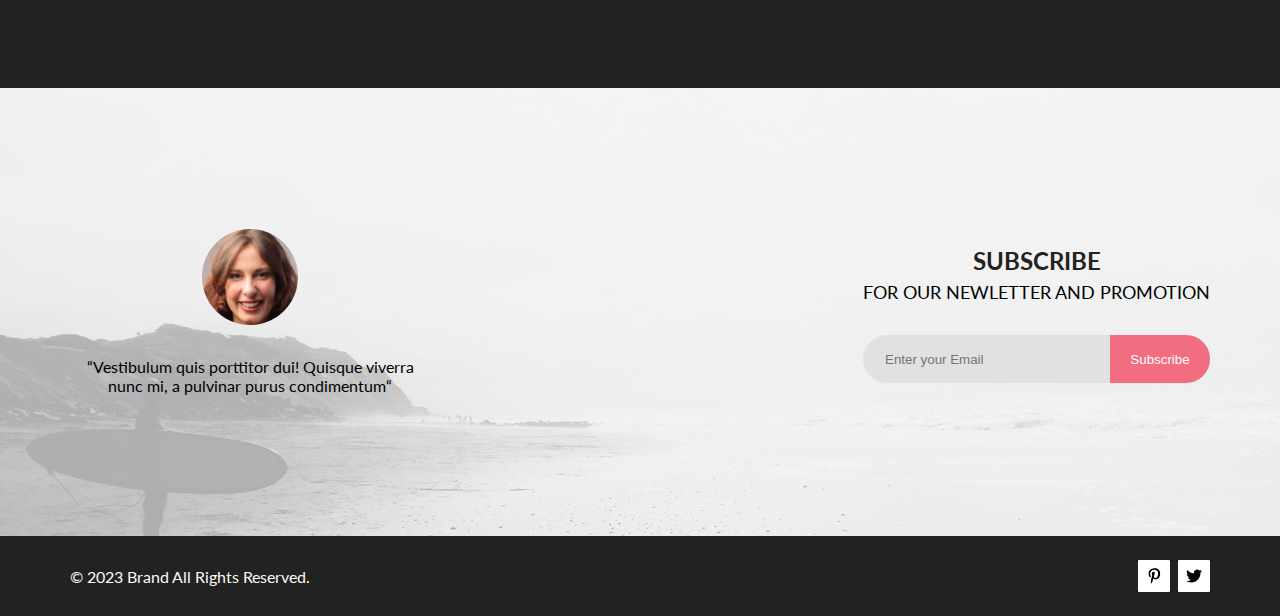
<file: html/index.html>
<!DOCTYPE html>
<html lang="en">
  <head>
    <meta charset="UTF-8" />
    <meta name="viewport" content="width=device-width, initial-scale=1.0" />
    <meta http-equiv="X-UA-Compatible" content="ie=edge" />
    <link rel="stylesheet" href="../css/style.css" />
    <link rel="preconnect" href="https://fonts.googleapis.com" />
    <link rel="preconnect" href="https://fonts.gstatic.com" crossorigin />
    <link
      href="https://fonts.googleapis.com/css2?family=Lato:wght@300;400;700;900&display=swap"
      rel="stylesheet"
    />
    <link rel="shortcut icon" href="../img/logo.svg" type="image/x-icon" />
    <title>The Brand</title>
  </head>
  <body>
    <header class="header center">
      <div class="header__leftside">
        <a href="index.html" class="header__logo"
          ><img src="../img/logo.svg" alt="logo" class="header__logo_img"
        /></a>
        <svg
          class="header__search"
          width="27"
          height="28"
          viewBox="0 0 27 28"
          fill="none"
          xmlns="http://www.w3.org/2000/svg"
        >
          <path
            d="M19.0596 17.6259C20.6713 15.8658 21.6282 13.6048 21.7698 11.2225C21.9113 8.84018 21.2288 6.48173 19.8369 4.54318C18.445 2.60463 16.4285 1.20404 14.126 0.576619C11.8234 -0.0508009 9.3751 0.13316 7.19217 1.09761C5.00923 2.06205 3.22463 3.74825 2.13804 5.87302C1.05145 7.9978 0.729054 10.4318 1.225 12.7661C1.72094 15.1005 3.00501 17.1932 4.86158 18.6927C6.71814 20.1922 9.03413 21.0072 11.4206 21.0009C13.673 21.004 15.8645 20.27 17.6606 18.9109L25.4086 26.7179C25.4941 26.807 25.5965 26.8781 25.7099 26.927C25.8232 26.9759 25.9452 27.0017 26.0686 27.0029C26.1923 27.0033 26.3148 26.9782 26.4283 26.9292C26.5419 26.8801 26.6441 26.8082 26.7286 26.7179C26.9025 26.537 26.9997 26.2958 26.9997 26.0449C26.9997 25.794 26.9025 25.5528 26.7286 25.3719L19.0596 17.6259ZM2.88662 10.5009C2.89946 8.81563 3.41094 7.17187 4.35659 5.77685C5.30224 4.38183 6.63972 3.29801 8.20044 2.662C9.76115 2.02599 11.4752 1.86627 13.1266 2.20298C14.7779 2.53969 16.2926 3.35775 17.4797 4.55404C18.6668 5.75033 19.4732 7.27129 19.7972 8.92519C20.1212 10.5791 19.9483 12.2919 19.3002 13.8476C18.6522 15.4034 17.5581 16.7325 16.1559 17.6674C14.7536 18.6023 13.1059 19.1011 11.4206 19.1009C9.14916 19.0901 6.97482 18.1784 5.37484 16.566C3.77486 14.9537 2.87998 12.7724 2.88662 10.5009Z"
            fill="#E8E8E8"
          />
        </svg>
      </div>
      <nav class="header__rightside">
        <div class="burgermenu">
          <input type="checkbox" id="burgermenu__checkbox" />
          <label for="burgermenu__checkbox" class="burgermenu__checkbox">
            <svg
              class="header__burgericon"
              width="32"
              height="23"
              viewBox="0 0 32 23"
              fill="none"
              xmlns="http://www.w3.org/2000/svg"
            >
              <path
                d="M0 23V20.31H32V23H0ZM0 12.76V10.07H32V12.76H0ZM0 2.69V0H32V2.69H0Z"
                fill="#E8E8E8"
              />
            </svg>
          </label>
          <div class="burgermenu__box">
            <h3 class="burgermenu__heading">MENU</h3>
            <a href="#" class="burgermenu__link_heading">MAN</a>
            <a href="#" class="burgermenu__link">Accessories</a>
            <a href="#" class="burgermenu__link">Bags</a>
            <a href="#" class="burgermenu__link">Denim</a>
            <a href="#" class="burgermenu__link">T-Shirts</a>
            <a href="#" class="burgermenu__link_heading">WOMAN</a>
            <a href="#" class="burgermenu__link">Accessories</a>
            <a href="#" class="burgermenu__link">Jackets & Coats</a>
            <a href="#" class="burgermenu__link">Polos</a>
            <a href="#" class="burgermenu__link">T-Shirts</a>
            <a href="#" class="burgermenu__link">Shirts</a>
            <a href="#" class="burgermenu__link_heading">KIDS</a>
            <a href="#" class="burgermenu__link">Accessories</a>
            <a href="#" class="burgermenu__link">Jackets & Coats</a>
            <a href="#" class="burgermenu__link">Polos</a>
            <a href="#" class="burgermenu__link">T-Shirts</a>
            <a href="#" class="burgermenu__link">Shirts</a>
            <a href="#" class="burgermenu__link">Bags</a>
          </div>
        </div>
        <svg
          class="header__usericon"
          width="29"
          height="29"
          viewBox="0 0 29 29"
          fill="none"
          xmlns="http://www.w3.org/2000/svg"
        >
          <path
            d="M14.5 19.937C19 19.937 22.656 15.464 22.656 9.968C22.656 4.472 19 0 14.5 0C13.3631 0.0217413 12.2463 0.303398 11.2351 0.823397C10.2239 1.34339 9.34507 2.08794 8.66602 3C7.12663 4.99573 6.30819 7.45381 6.34399 9.974C6.34399 15.465 10 19.937 14.5 19.937ZM14.5 1.813C18 1.813 20.844 5.472 20.844 9.969C20.844 14.466 17.998 18.125 14.5 18.125C11.002 18.125 8.15603 14.465 8.15503 9.969C8.15403 5.473 11 1.813 14.5 1.813ZM20.844 18.125C20.6036 18.125 20.373 18.2205 20.203 18.3905C20.033 18.5605 19.9375 18.7911 19.9375 19.0315C19.9375 19.2719 20.033 19.5025 20.203 19.6725C20.373 19.8425 20.6036 19.938 20.844 19.938C22.526 19.9399 24.1386 20.6088 25.3279 21.7982C26.5172 22.9875 27.1861 24.6 27.188 26.282C27.1875 26.5221 27.0918 26.7523 26.922 26.9221C26.7522 27.0918 26.5221 27.1875 26.282 27.188H2.71997C2.47985 27.1875 2.24975 27.0918 2.07996 26.9221C1.91016 26.7523 1.81449 26.5221 1.81396 26.282C1.81608 24.6001 2.48517 22.9877 3.67444 21.7985C4.86371 20.6092 6.47608 19.9401 8.15796 19.938C8.39824 19.938 8.62868 19.8425 8.79858 19.6726C8.96849 19.5027 9.06396 19.2723 9.06396 19.032C9.06396 18.7917 8.96849 18.5613 8.79858 18.3914C8.62868 18.2215 8.39824 18.126 8.15796 18.126C5.99541 18.1279 3.92201 18.9875 2.39258 20.5164C0.863144 22.0453 0.00264777 24.1185 0 26.281C0.000794067 27.0019 0.287502 27.693 0.797241 28.2027C1.30698 28.7125 1.99811 28.9992 2.71899 29H26.282C27.0027 28.9989 27.6936 28.7121 28.2031 28.2024C28.7126 27.6927 28.9992 27.0017 29 26.281C28.9974 24.1187 28.1372 22.0457 26.6083 20.5168C25.0793 18.9878 23.0063 18.1276 20.844 18.125Z"
            fill="#E8E8E8"
          />
        </svg>
        <svg
          class="header__basketicon"
          width="33"
          height="29"
          viewBox="0 0 33 29"
          fill="none"
          xmlns="http://www.w3.org/2000/svg"
        >
          <path
            d="M27.199 29C26.5512 28.9738 25.9396 28.6948 25.4952 28.2227C25.0509 27.7506 24.8094 27.1232 24.8225 26.475C24.8356 25.8269 25.1023 25.2097 25.5653 24.7559C26.0283 24.3022 26.6508 24.048 27.2991 24.048C27.9474 24.048 28.5697 24.3022 29.0327 24.7559C29.4957 25.2097 29.7624 25.8269 29.7755 26.475C29.7886 27.1232 29.5471 27.7506 29.1028 28.2227C28.6585 28.6948 28.0468 28.9738 27.399 29H27.199ZM7.75098 26.32C7.75098 25.79 7.90815 25.2718 8.20264 24.8311C8.49712 24.3904 8.91569 24.0469 9.4054 23.844C9.8951 23.6412 10.434 23.5881 10.9539 23.6915C11.4737 23.7949 11.9512 24.0502 12.326 24.425C12.7009 24.7998 12.9562 25.2773 13.0596 25.7972C13.163 26.317 13.1098 26.8559 12.907 27.3456C12.7041 27.8353 12.3606 28.2539 11.9199 28.5483C11.4792 28.8428 10.9611 29 10.431 29C10.0789 29.0003 9.73017 28.9311 9.40479 28.7966C9.0794 28.662 8.78374 28.4646 8.53467 28.2158C8.28559 27.9669 8.08805 27.6713 7.95325 27.3461C7.81844 27.0208 7.74902 26.6721 7.74902 26.32H7.75098ZM11.551 20.686C11.2916 20.6868 11.039 20.6024 10.8322 20.4457C10.6253 20.2891 10.4756 20.0689 10.406 19.819L5.573 2.36401H2.18005C1.86657 2.36401 1.56591 2.23947 1.34424 2.01781C1.12257 1.79614 0.998047 1.49549 0.998047 1.18201C0.998047 0.868519 1.12257 0.567873 1.34424 0.346205C1.56591 0.124537 1.86657 5.81268e-06 2.18005 5.81268e-06H6.46106C6.72055 -0.00080736 6.97309 0.0837201 7.17981 0.240568C7.38653 0.397416 7.53589 0.617884 7.60498 0.868006L12.438 18.323H25.616L29.999 8.27501H15.399C15.2409 8.27961 15.0834 8.25242 14.9359 8.19507C14.7884 8.13771 14.6539 8.05134 14.5404 7.94108C14.4269 7.83082 14.3366 7.69891 14.275 7.55315C14.2134 7.40739 14.1816 7.25075 14.1816 7.0925C14.1816 6.93426 14.2134 6.77762 14.275 6.63186C14.3366 6.4861 14.4269 6.35419 14.5404 6.24393C14.6539 6.13367 14.7884 6.0473 14.9359 5.98994C15.0834 5.93259 15.2409 5.90541 15.399 5.91001H31.812C32.0077 5.90996 32.2003 5.95866 32.3724 6.05172C32.5446 6.14478 32.6908 6.27926 32.798 6.44301C32.9058 6.60729 32.9714 6.79569 32.9889 6.99145C33.0063 7.18721 32.9752 7.38424 32.8981 7.565L27.493 19.977C27.4007 20.1876 27.249 20.3668 27.0565 20.4927C26.864 20.6186 26.6391 20.6858 26.4091 20.686H11.551Z"
            fill="#E8E8E8"
          />
        </svg>
      </nav>
    </header>
    <div class="logoblock">
      <img src="../img/main-img.png" alt="main img" class="logoblock__img" />
      <h1 class="logoblock__heading">
        THE&nbsp;BRAND<br />
        <span class="logoblock__heading_small"
          >OF&nbsp;LUXERIOUS
          <span class="logoblock__heading_rose">&nbsp;FASHION</span></span
        >
      </h1>
    </div>
    <div class="offers center">
      <div class="offers__box">
        <div class="offers__card">
          <img src="../img/offer-women.png" alt="offers" class="offers__img" />

          <h3 class="offers__title">
            30% OFF<br />
            <span class="offers__title_focused">FOR WOMEN</span>
          </h3>
        </div>
        <div class="offers__card">
          <img src="../img/offer-men.png" alt="offers" class="offers__img" />

          <h3 class="offers__title">
            HOT DEAL<br />
            <span class="offers__title_focused">FOR MEN</span>
          </h3>
        </div>
        <div class="offers__card">
          <img src="../img/offer-kids.png" alt="offers" class="offers__img" />

          <h3 class="offers__title">
            NEW ARRIVALS<br />
            <span class="offers__title_focused">FOR KIDS</span>
          </h3>
        </div>
        <div class="offers__card_big">
          <img src="../img/offer-big.png" alt="offers" class="offers__img" />

          <h3 class="offers__title">
            LUXURIOUS & TRENDY<br />
            <span class="offers__title_focused">ACCESSORIES</span>
          </h3>
        </div>
      </div>
    </div>
    <section class="featured center">
      <div class="featured__title">
        <h2 class="featured__heading">Featured Items</h2>
        <p class="featured__text">
          Shop for items based on what we featured in this week
        </p>
      </div>
      <div class="featured__box">
        <div class="card">
          <div class="card__box">
            <div class="card__box_hover">
              <button class="card__button">
                <svg
                  class="card__basketicon"
                  width="33"
                  height="29"
                  viewBox="0 0 33 29"
                  fill="none"
                  xmlns="http://www.w3.org/2000/svg"
                >
                  <path
                    d="M27.199 29C26.5512 28.9738 25.9396 28.6948 25.4952 28.2227C25.0509 27.7506 24.8094 27.1232 24.8225 26.475C24.8356 25.8269 25.1023 25.2097 25.5653 24.7559C26.0283 24.3022 26.6508 24.048 27.2991 24.048C27.9474 24.048 28.5697 24.3022 29.0327 24.7559C29.4957 25.2097 29.7624 25.8269 29.7755 26.475C29.7886 27.1232 29.5471 27.7506 29.1028 28.2227C28.6585 28.6948 28.0468 28.9738 27.399 29H27.199ZM7.75098 26.32C7.75098 25.79 7.90815 25.2718 8.20264 24.8311C8.49712 24.3904 8.91569 24.0469 9.4054 23.844C9.8951 23.6412 10.434 23.5881 10.9539 23.6915C11.4737 23.7949 11.9512 24.0502 12.326 24.425C12.7009 24.7998 12.9562 25.2773 13.0596 25.7972C13.163 26.317 13.1098 26.8559 12.907 27.3456C12.7041 27.8353 12.3606 28.2539 11.9199 28.5483C11.4792 28.8428 10.9611 29 10.431 29C10.0789 29.0003 9.73017 28.9311 9.40479 28.7966C9.0794 28.662 8.78374 28.4646 8.53467 28.2158C8.28559 27.9669 8.08805 27.6713 7.95325 27.3461C7.81844 27.0208 7.74902 26.6721 7.74902 26.32H7.75098ZM11.551 20.686C11.2916 20.6868 11.039 20.6024 10.8322 20.4457C10.6253 20.2891 10.4756 20.0689 10.406 19.819L5.573 2.36401H2.18005C1.86657 2.36401 1.56591 2.23947 1.34424 2.01781C1.12257 1.79614 0.998047 1.49549 0.998047 1.18201C0.998047 0.868519 1.12257 0.567873 1.34424 0.346205C1.56591 0.124537 1.86657 5.81268e-06 2.18005 5.81268e-06H6.46106C6.72055 -0.00080736 6.97309 0.0837201 7.17981 0.240568C7.38653 0.397416 7.53589 0.617884 7.60498 0.868006L12.438 18.323H25.616L29.999 8.27501H15.399C15.2409 8.27961 15.0834 8.25242 14.9359 8.19507C14.7884 8.13771 14.6539 8.05134 14.5404 7.94108C14.4269 7.83082 14.3366 7.69891 14.275 7.55315C14.2134 7.40739 14.1816 7.25075 14.1816 7.0925C14.1816 6.93426 14.2134 6.77762 14.275 6.63186C14.3366 6.4861 14.4269 6.35419 14.5404 6.24393C14.6539 6.13367 14.7884 6.0473 14.9359 5.98994C15.0834 5.93259 15.2409 5.90541 15.399 5.91001H31.812C32.0077 5.90996 32.2003 5.95866 32.3724 6.05172C32.5446 6.14478 32.6908 6.27926 32.798 6.44301C32.9058 6.60729 32.9714 6.79569 32.9889 6.99145C33.0063 7.18721 32.9752 7.38424 32.8981 7.565L27.493 19.977C27.4007 20.1876 27.249 20.3668 27.0565 20.4927C26.864 20.6186 26.6391 20.6858 26.4091 20.686H11.551Z"
                    fill="#E8E8E8"
                  />
                </svg>
                Add to Cart
              </button>
            </div>
            <img
              src="../img/featured-item-1.png"
              alt="item image"
              class="card__img"
            />
          </div>
          <div class="card__content">
            <a href="#" class="card__link">ELLERY X M'O CAPSULE</a>
            <p class="card__text">
              Known for her sculptural takes on traditional tailoring,
              Australian arbiter of cool Kym Ellery teams up with Moda Operandi.
            </p>
            <p class="card__price">$52.00</p>
          </div>
        </div>
        <div class="card">
          <div class="card__box">
            <div class="card__box_hover">
              <button class="card__button">
                <svg
                  class="card__basketicon"
                  width="33"
                  height="29"
                  viewBox="0 0 33 29"
                  fill="none"
                  xmlns="http://www.w3.org/2000/svg"
                >
                  <path
                    d="M27.199 29C26.5512 28.9738 25.9396 28.6948 25.4952 28.2227C25.0509 27.7506 24.8094 27.1232 24.8225 26.475C24.8356 25.8269 25.1023 25.2097 25.5653 24.7559C26.0283 24.3022 26.6508 24.048 27.2991 24.048C27.9474 24.048 28.5697 24.3022 29.0327 24.7559C29.4957 25.2097 29.7624 25.8269 29.7755 26.475C29.7886 27.1232 29.5471 27.7506 29.1028 28.2227C28.6585 28.6948 28.0468 28.9738 27.399 29H27.199ZM7.75098 26.32C7.75098 25.79 7.90815 25.2718 8.20264 24.8311C8.49712 24.3904 8.91569 24.0469 9.4054 23.844C9.8951 23.6412 10.434 23.5881 10.9539 23.6915C11.4737 23.7949 11.9512 24.0502 12.326 24.425C12.7009 24.7998 12.9562 25.2773 13.0596 25.7972C13.163 26.317 13.1098 26.8559 12.907 27.3456C12.7041 27.8353 12.3606 28.2539 11.9199 28.5483C11.4792 28.8428 10.9611 29 10.431 29C10.0789 29.0003 9.73017 28.9311 9.40479 28.7966C9.0794 28.662 8.78374 28.4646 8.53467 28.2158C8.28559 27.9669 8.08805 27.6713 7.95325 27.3461C7.81844 27.0208 7.74902 26.6721 7.74902 26.32H7.75098ZM11.551 20.686C11.2916 20.6868 11.039 20.6024 10.8322 20.4457C10.6253 20.2891 10.4756 20.0689 10.406 19.819L5.573 2.36401H2.18005C1.86657 2.36401 1.56591 2.23947 1.34424 2.01781C1.12257 1.79614 0.998047 1.49549 0.998047 1.18201C0.998047 0.868519 1.12257 0.567873 1.34424 0.346205C1.56591 0.124537 1.86657 5.81268e-06 2.18005 5.81268e-06H6.46106C6.72055 -0.00080736 6.97309 0.0837201 7.17981 0.240568C7.38653 0.397416 7.53589 0.617884 7.60498 0.868006L12.438 18.323H25.616L29.999 8.27501H15.399C15.2409 8.27961 15.0834 8.25242 14.9359 8.19507C14.7884 8.13771 14.6539 8.05134 14.5404 7.94108C14.4269 7.83082 14.3366 7.69891 14.275 7.55315C14.2134 7.40739 14.1816 7.25075 14.1816 7.0925C14.1816 6.93426 14.2134 6.77762 14.275 6.63186C14.3366 6.4861 14.4269 6.35419 14.5404 6.24393C14.6539 6.13367 14.7884 6.0473 14.9359 5.98994C15.0834 5.93259 15.2409 5.90541 15.399 5.91001H31.812C32.0077 5.90996 32.2003 5.95866 32.3724 6.05172C32.5446 6.14478 32.6908 6.27926 32.798 6.44301C32.9058 6.60729 32.9714 6.79569 32.9889 6.99145C33.0063 7.18721 32.9752 7.38424 32.8981 7.565L27.493 19.977C27.4007 20.1876 27.249 20.3668 27.0565 20.4927C26.864 20.6186 26.6391 20.6858 26.4091 20.686H11.551Z"
                    fill="#E8E8E8"
                  />
                </svg>
                Add to Cart
              </button>
            </div>
            <img
              src="../img/featured-item-2.png"
              alt="item image"
              class="card__img"
            />
          </div>
          <div class="card__content">
            <a href="#" class="card__link">ELLERY X M'O CAPSULE</a>
            <p class="card__text">
              Known for her sculptural takes on traditional tailoring,
              Australian arbiter of cool Kym Ellery teams up with Moda Operandi.
            </p>
            <p class="card__price">$52.00</p>
          </div>
        </div>
        <div class="card">
          <div class="card__box">
            <div class="card__box_hover">
              <button class="card__button">
                <svg
                  class="card__basketicon"
                  width="33"
                  height="29"
                  viewBox="0 0 33 29"
                  fill="none"
                  xmlns="http://www.w3.org/2000/svg"
                >
                  <path
                    d="M27.199 29C26.5512 28.9738 25.9396 28.6948 25.4952 28.2227C25.0509 27.7506 24.8094 27.1232 24.8225 26.475C24.8356 25.8269 25.1023 25.2097 25.5653 24.7559C26.0283 24.3022 26.6508 24.048 27.2991 24.048C27.9474 24.048 28.5697 24.3022 29.0327 24.7559C29.4957 25.2097 29.7624 25.8269 29.7755 26.475C29.7886 27.1232 29.5471 27.7506 29.1028 28.2227C28.6585 28.6948 28.0468 28.9738 27.399 29H27.199ZM7.75098 26.32C7.75098 25.79 7.90815 25.2718 8.20264 24.8311C8.49712 24.3904 8.91569 24.0469 9.4054 23.844C9.8951 23.6412 10.434 23.5881 10.9539 23.6915C11.4737 23.7949 11.9512 24.0502 12.326 24.425C12.7009 24.7998 12.9562 25.2773 13.0596 25.7972C13.163 26.317 13.1098 26.8559 12.907 27.3456C12.7041 27.8353 12.3606 28.2539 11.9199 28.5483C11.4792 28.8428 10.9611 29 10.431 29C10.0789 29.0003 9.73017 28.9311 9.40479 28.7966C9.0794 28.662 8.78374 28.4646 8.53467 28.2158C8.28559 27.9669 8.08805 27.6713 7.95325 27.3461C7.81844 27.0208 7.74902 26.6721 7.74902 26.32H7.75098ZM11.551 20.686C11.2916 20.6868 11.039 20.6024 10.8322 20.4457C10.6253 20.2891 10.4756 20.0689 10.406 19.819L5.573 2.36401H2.18005C1.86657 2.36401 1.56591 2.23947 1.34424 2.01781C1.12257 1.79614 0.998047 1.49549 0.998047 1.18201C0.998047 0.868519 1.12257 0.567873 1.34424 0.346205C1.56591 0.124537 1.86657 5.81268e-06 2.18005 5.81268e-06H6.46106C6.72055 -0.00080736 6.97309 0.0837201 7.17981 0.240568C7.38653 0.397416 7.53589 0.617884 7.60498 0.868006L12.438 18.323H25.616L29.999 8.27501H15.399C15.2409 8.27961 15.0834 8.25242 14.9359 8.19507C14.7884 8.13771 14.6539 8.05134 14.5404 7.94108C14.4269 7.83082 14.3366 7.69891 14.275 7.55315C14.2134 7.40739 14.1816 7.25075 14.1816 7.0925C14.1816 6.93426 14.2134 6.77762 14.275 6.63186C14.3366 6.4861 14.4269 6.35419 14.5404 6.24393C14.6539 6.13367 14.7884 6.0473 14.9359 5.98994C15.0834 5.93259 15.2409 5.90541 15.399 5.91001H31.812C32.0077 5.90996 32.2003 5.95866 32.3724 6.05172C32.5446 6.14478 32.6908 6.27926 32.798 6.44301C32.9058 6.60729 32.9714 6.79569 32.9889 6.99145C33.0063 7.18721 32.9752 7.38424 32.8981 7.565L27.493 19.977C27.4007 20.1876 27.249 20.3668 27.0565 20.4927C26.864 20.6186 26.6391 20.6858 26.4091 20.686H11.551Z"
                    fill="#E8E8E8"
                  />
                </svg>
                Add to Cart
              </button>
            </div>
            <img
              src="../img/featured-item-3.png"
              alt="item image"
              class="card__img"
            />
          </div>
          <div class="card__content">
            <a href="#" class="card__link">ELLERY X M'O CAPSULE</a>
            <p class="card__text">
              Known for her sculptural takes on traditional tailoring,
              Australian arbiter of cool Kym Ellery teams up with Moda Operandi.
            </p>
            <p class="card__price">$52.00</p>
          </div>
        </div>
        <div class="card">
          <div class="card__box">
            <div class="card__box_hover">
              <button class="card__button">
                <svg
                  class="card__basketicon"
                  width="33"
                  height="29"
                  viewBox="0 0 33 29"
                  fill="none"
                  xmlns="http://www.w3.org/2000/svg"
                >
                  <path
                    d="M27.199 29C26.5512 28.9738 25.9396 28.6948 25.4952 28.2227C25.0509 27.7506 24.8094 27.1232 24.8225 26.475C24.8356 25.8269 25.1023 25.2097 25.5653 24.7559C26.0283 24.3022 26.6508 24.048 27.2991 24.048C27.9474 24.048 28.5697 24.3022 29.0327 24.7559C29.4957 25.2097 29.7624 25.8269 29.7755 26.475C29.7886 27.1232 29.5471 27.7506 29.1028 28.2227C28.6585 28.6948 28.0468 28.9738 27.399 29H27.199ZM7.75098 26.32C7.75098 25.79 7.90815 25.2718 8.20264 24.8311C8.49712 24.3904 8.91569 24.0469 9.4054 23.844C9.8951 23.6412 10.434 23.5881 10.9539 23.6915C11.4737 23.7949 11.9512 24.0502 12.326 24.425C12.7009 24.7998 12.9562 25.2773 13.0596 25.7972C13.163 26.317 13.1098 26.8559 12.907 27.3456C12.7041 27.8353 12.3606 28.2539 11.9199 28.5483C11.4792 28.8428 10.9611 29 10.431 29C10.0789 29.0003 9.73017 28.9311 9.40479 28.7966C9.0794 28.662 8.78374 28.4646 8.53467 28.2158C8.28559 27.9669 8.08805 27.6713 7.95325 27.3461C7.81844 27.0208 7.74902 26.6721 7.74902 26.32H7.75098ZM11.551 20.686C11.2916 20.6868 11.039 20.6024 10.8322 20.4457C10.6253 20.2891 10.4756 20.0689 10.406 19.819L5.573 2.36401H2.18005C1.86657 2.36401 1.56591 2.23947 1.34424 2.01781C1.12257 1.79614 0.998047 1.49549 0.998047 1.18201C0.998047 0.868519 1.12257 0.567873 1.34424 0.346205C1.56591 0.124537 1.86657 5.81268e-06 2.18005 5.81268e-06H6.46106C6.72055 -0.00080736 6.97309 0.0837201 7.17981 0.240568C7.38653 0.397416 7.53589 0.617884 7.60498 0.868006L12.438 18.323H25.616L29.999 8.27501H15.399C15.2409 8.27961 15.0834 8.25242 14.9359 8.19507C14.7884 8.13771 14.6539 8.05134 14.5404 7.94108C14.4269 7.83082 14.3366 7.69891 14.275 7.55315C14.2134 7.40739 14.1816 7.25075 14.1816 7.0925C14.1816 6.93426 14.2134 6.77762 14.275 6.63186C14.3366 6.4861 14.4269 6.35419 14.5404 6.24393C14.6539 6.13367 14.7884 6.0473 14.9359 5.98994C15.0834 5.93259 15.2409 5.90541 15.399 5.91001H31.812C32.0077 5.90996 32.2003 5.95866 32.3724 6.05172C32.5446 6.14478 32.6908 6.27926 32.798 6.44301C32.9058 6.60729 32.9714 6.79569 32.9889 6.99145C33.0063 7.18721 32.9752 7.38424 32.8981 7.565L27.493 19.977C27.4007 20.1876 27.249 20.3668 27.0565 20.4927C26.864 20.6186 26.6391 20.6858 26.4091 20.686H11.551Z"
                    fill="#E8E8E8"
                  />
                </svg>
                Add to Cart
              </button>
            </div>
            <img
              src="../img/featured-item-4.png"
              alt="item image"
              class="card__img"
            />
          </div>
          <div class="card__content">
            <a href="#" class="card__link">ELLERY X M'O CAPSULE</a>
            <p class="card__text">
              Known for her sculptural takes on traditional tailoring,
              Australian arbiter of cool Kym Ellery teams up with Moda Operandi.
            </p>
            <p class="card__price">$52.00</p>
          </div>
        </div>
        <div class="card">
          <div class="card__box">
            <div class="card__box_hover">
              <button class="card__button">
                <svg
                  class="card__basketicon"
                  width="33"
                  height="29"
                  viewBox="0 0 33 29"
                  fill="none"
                  xmlns="http://www.w3.org/2000/svg"
                >
                  <path
                    d="M27.199 29C26.5512 28.9738 25.9396 28.6948 25.4952 28.2227C25.0509 27.7506 24.8094 27.1232 24.8225 26.475C24.8356 25.8269 25.1023 25.2097 25.5653 24.7559C26.0283 24.3022 26.6508 24.048 27.2991 24.048C27.9474 24.048 28.5697 24.3022 29.0327 24.7559C29.4957 25.2097 29.7624 25.8269 29.7755 26.475C29.7886 27.1232 29.5471 27.7506 29.1028 28.2227C28.6585 28.6948 28.0468 28.9738 27.399 29H27.199ZM7.75098 26.32C7.75098 25.79 7.90815 25.2718 8.20264 24.8311C8.49712 24.3904 8.91569 24.0469 9.4054 23.844C9.8951 23.6412 10.434 23.5881 10.9539 23.6915C11.4737 23.7949 11.9512 24.0502 12.326 24.425C12.7009 24.7998 12.9562 25.2773 13.0596 25.7972C13.163 26.317 13.1098 26.8559 12.907 27.3456C12.7041 27.8353 12.3606 28.2539 11.9199 28.5483C11.4792 28.8428 10.9611 29 10.431 29C10.0789 29.0003 9.73017 28.9311 9.40479 28.7966C9.0794 28.662 8.78374 28.4646 8.53467 28.2158C8.28559 27.9669 8.08805 27.6713 7.95325 27.3461C7.81844 27.0208 7.74902 26.6721 7.74902 26.32H7.75098ZM11.551 20.686C11.2916 20.6868 11.039 20.6024 10.8322 20.4457C10.6253 20.2891 10.4756 20.0689 10.406 19.819L5.573 2.36401H2.18005C1.86657 2.36401 1.56591 2.23947 1.34424 2.01781C1.12257 1.79614 0.998047 1.49549 0.998047 1.18201C0.998047 0.868519 1.12257 0.567873 1.34424 0.346205C1.56591 0.124537 1.86657 5.81268e-06 2.18005 5.81268e-06H6.46106C6.72055 -0.00080736 6.97309 0.0837201 7.17981 0.240568C7.38653 0.397416 7.53589 0.617884 7.60498 0.868006L12.438 18.323H25.616L29.999 8.27501H15.399C15.2409 8.27961 15.0834 8.25242 14.9359 8.19507C14.7884 8.13771 14.6539 8.05134 14.5404 7.94108C14.4269 7.83082 14.3366 7.69891 14.275 7.55315C14.2134 7.40739 14.1816 7.25075 14.1816 7.0925C14.1816 6.93426 14.2134 6.77762 14.275 6.63186C14.3366 6.4861 14.4269 6.35419 14.5404 6.24393C14.6539 6.13367 14.7884 6.0473 14.9359 5.98994C15.0834 5.93259 15.2409 5.90541 15.399 5.91001H31.812C32.0077 5.90996 32.2003 5.95866 32.3724 6.05172C32.5446 6.14478 32.6908 6.27926 32.798 6.44301C32.9058 6.60729 32.9714 6.79569 32.9889 6.99145C33.0063 7.18721 32.9752 7.38424 32.8981 7.565L27.493 19.977C27.4007 20.1876 27.249 20.3668 27.0565 20.4927C26.864 20.6186 26.6391 20.6858 26.4091 20.686H11.551Z"
                    fill="#E8E8E8"
                  />
                </svg>
                Add to Cart
              </button>
            </div>
            <img
              src="../img/featured-item-5.png"
              alt="item image"
              class="card__img"
            />
          </div>
          <div class="card__content">
            <a href="#" class="card__link">ELLERY X M'O CAPSULE</a>
            <p class="card__text">
              Known for her sculptural takes on traditional tailoring,
              Australian arbiter of cool Kym Ellery teams up with Moda Operandi.
            </p>
            <p class="card__price">$52.00</p>
          </div>
        </div>
        <div class="card">
          <div class="card__box">
            <div class="card__box_hover">
              <button class="card__button">
                <svg
                  class="card__basketicon"
                  width="33"
                  height="29"
                  viewBox="0 0 33 29"
                  fill="none"
                  xmlns="http://www.w3.org/2000/svg"
                >
                  <path
                    d="M27.199 29C26.5512 28.9738 25.9396 28.6948 25.4952 28.2227C25.0509 27.7506 24.8094 27.1232 24.8225 26.475C24.8356 25.8269 25.1023 25.2097 25.5653 24.7559C26.0283 24.3022 26.6508 24.048 27.2991 24.048C27.9474 24.048 28.5697 24.3022 29.0327 24.7559C29.4957 25.2097 29.7624 25.8269 29.7755 26.475C29.7886 27.1232 29.5471 27.7506 29.1028 28.2227C28.6585 28.6948 28.0468 28.9738 27.399 29H27.199ZM7.75098 26.32C7.75098 25.79 7.90815 25.2718 8.20264 24.8311C8.49712 24.3904 8.91569 24.0469 9.4054 23.844C9.8951 23.6412 10.434 23.5881 10.9539 23.6915C11.4737 23.7949 11.9512 24.0502 12.326 24.425C12.7009 24.7998 12.9562 25.2773 13.0596 25.7972C13.163 26.317 13.1098 26.8559 12.907 27.3456C12.7041 27.8353 12.3606 28.2539 11.9199 28.5483C11.4792 28.8428 10.9611 29 10.431 29C10.0789 29.0003 9.73017 28.9311 9.40479 28.7966C9.0794 28.662 8.78374 28.4646 8.53467 28.2158C8.28559 27.9669 8.08805 27.6713 7.95325 27.3461C7.81844 27.0208 7.74902 26.6721 7.74902 26.32H7.75098ZM11.551 20.686C11.2916 20.6868 11.039 20.6024 10.8322 20.4457C10.6253 20.2891 10.4756 20.0689 10.406 19.819L5.573 2.36401H2.18005C1.86657 2.36401 1.56591 2.23947 1.34424 2.01781C1.12257 1.79614 0.998047 1.49549 0.998047 1.18201C0.998047 0.868519 1.12257 0.567873 1.34424 0.346205C1.56591 0.124537 1.86657 5.81268e-06 2.18005 5.81268e-06H6.46106C6.72055 -0.00080736 6.97309 0.0837201 7.17981 0.240568C7.38653 0.397416 7.53589 0.617884 7.60498 0.868006L12.438 18.323H25.616L29.999 8.27501H15.399C15.2409 8.27961 15.0834 8.25242 14.9359 8.19507C14.7884 8.13771 14.6539 8.05134 14.5404 7.94108C14.4269 7.83082 14.3366 7.69891 14.275 7.55315C14.2134 7.40739 14.1816 7.25075 14.1816 7.0925C14.1816 6.93426 14.2134 6.77762 14.275 6.63186C14.3366 6.4861 14.4269 6.35419 14.5404 6.24393C14.6539 6.13367 14.7884 6.0473 14.9359 5.98994C15.0834 5.93259 15.2409 5.90541 15.399 5.91001H31.812C32.0077 5.90996 32.2003 5.95866 32.3724 6.05172C32.5446 6.14478 32.6908 6.27926 32.798 6.44301C32.9058 6.60729 32.9714 6.79569 32.9889 6.99145C33.0063 7.18721 32.9752 7.38424 32.8981 7.565L27.493 19.977C27.4007 20.1876 27.249 20.3668 27.0565 20.4927C26.864 20.6186 26.6391 20.6858 26.4091 20.686H11.551Z"
                    fill="#E8E8E8"
                  />
                </svg>
                Add to Cart
              </button>
            </div>
            <img
              src="../img/featured-item-6.png"
              alt="item image"
              class="card__img"
            />
          </div>
          <div class="card__content">
            <a href="#" class="card__link">ELLERY X M'O CAPSULE</a>
            <p class="card__text">
              Known for her sculptural takes on traditional tailoring,
              Australian arbiter of cool Kym Ellery teams up with Moda Operandi.
            </p>
            <p class="card__price">$52.00</p>
          </div>
        </div>
      </div>
      <button class="featured__button">Browse All Product</button>
    </section>
    <div class="service center">
      <div class="service__box">
        <div class="service__card">
          <svg
            class="service__img"
            width="46"
            height="32"
            viewBox="0 0 46 32"
            fill="none"
            xmlns="http://www.w3.org/2000/svg"
          >
            <path
              d="M30.2873 27.2429H14.8103C14.6031 28.5509 13.936 29.742 12.929 30.6021C11.922 31.4621 10.6411 31.9346 9.31682 31.9346C7.99252 31.9346 6.71166 31.4621 5.70464 30.6021C4.69762 29.742 4.03052 28.5509 3.82332 27.2429H1.88631C1.39149 27.2397 0.918139 27.0404 0.570025 26.6887C0.221911 26.337 0.0274507 25.8618 0.0293142 25.3669V1.87695C0.0271852 1.38195 0.221516 0.906335 0.569658 0.554443C0.917801 0.202551 1.39131 0.00317363 1.88631 0H27.4373C27.9322 0.00317353 28.4056 0.202522 28.7536 0.554443C29.1016 0.906364 29.2957 1.38204 29.2933 1.87695V3.78198H36.4143C36.4947 3.78164 36.5747 3.79208 36.6523 3.81299C38.9523 4.01299 40.1093 5.2129 41.3293 7.2749L44.8883 13.3689C44.9732 13.5136 45.018 13.6782 45.0183 13.8459V26.304C45.0194 26.5515 44.9221 26.7892 44.7479 26.9651C44.5737 27.141 44.3369 27.2406 44.0893 27.2419H41.2753C41.0681 28.5499 40.401 29.741 39.394 30.6011C38.387 31.4611 37.1061 31.9336 35.7818 31.9336C34.4575 31.9336 33.1767 31.4611 32.1696 30.6011C31.1626 29.741 30.4955 28.5499 30.2883 27.2419L30.2873 27.2429ZM32.0653 26.304C32.0732 27.0369 32.2977 27.7511 32.7107 28.3567C33.1236 28.9623 33.7065 29.4322 34.3859 29.7073C35.0653 29.9824 35.811 30.0503 36.5289 29.9026C37.2469 29.7548 37.9051 29.398 38.4207 28.877C38.9363 28.3559 39.2862 27.6941 39.4265 26.9746C39.5667 26.2551 39.491 25.5103 39.2088 24.8337C38.9267 24.1572 38.4507 23.5794 37.8408 23.1729C37.2309 22.7663 36.5143 22.5491 35.7813 22.5488C34.791 22.5552 33.8436 22.9543 33.1469 23.6582C32.4503 24.3621 32.0613 25.3136 32.0653 26.304ZM5.60134 26.304C5.60923 27.0369 5.83376 27.7511 6.24669 28.3567C6.65962 28.9623 7.2425 29.4322 7.92192 29.7073C8.60135 29.9824 9.34697 30.0503 10.0649 29.9026C10.7829 29.7548 11.4411 29.398 11.9567 28.877C12.4723 28.3559 12.8222 27.6941 12.9625 26.9746C13.1027 26.2551 13.027 25.5103 12.7448 24.8337C12.4627 24.1572 11.9867 23.5794 11.3768 23.1729C10.7669 22.7663 10.0503 22.5491 9.31731 22.5488C8.32679 22.5549 7.37915 22.9537 6.6823 23.6577C5.98545 24.3617 5.59634 25.3134 5.60033 26.304H5.60134ZM41.2733 25.366H43.1593V19.7478H40.4233C40.3007 19.7473 40.1794 19.7227 40.0664 19.6753C39.9533 19.6279 39.8507 19.5585 39.7644 19.4714C39.6781 19.3843 39.6099 19.281 39.5635 19.1675C39.5172 19.054 39.4937 18.9324 39.4943 18.8098V16.9629C39.494 16.2423 39.7696 15.5488 40.2643 15.0249H33.8853C33.8081 15.0248 33.7312 15.015 33.6563 14.9958C32.9516 14.933 32.2961 14.6081 31.8194 14.0852C31.3428 13.5623 31.0798 12.8794 31.0823 12.1719V7.47192C31.0817 7.34927 31.1052 7.22758 31.1515 7.11401C31.1978 7.00044 31.2661 6.89725 31.3523 6.81006C31.4386 6.72286 31.5412 6.6535 31.6543 6.60596C31.7674 6.55841 31.8887 6.53361 32.0113 6.53296H38.4943C38.15 6.21428 37.7426 5.97123 37.2986 5.81982C36.8545 5.66842 36.3836 5.61187 35.9163 5.65381H29.2933V25.3618H30.2873C30.4945 24.0538 31.1616 22.8627 32.1687 22.0027C33.1757 21.1426 34.4565 20.6702 35.7808 20.6702C37.1051 20.6702 38.386 21.1426 39.393 22.0027C40.4 22.8627 41.0671 24.0538 41.2743 25.3618L41.2733 25.366ZM14.8093 25.366H27.4363V1.87598H1.88631V25.366H3.82332C4.03052 24.058 4.69762 22.8666 5.70464 22.0066C6.71166 21.1465 7.99252 20.6741 9.31682 20.6741C10.6411 20.6741 11.922 21.1465 12.929 22.0066C13.936 22.8666 14.6031 24.058 14.8103 25.366H14.8093ZM41.3513 16.9658V17.875H43.1593V16.0278H42.2803C42.0335 16.0294 41.7973 16.1288 41.6234 16.304C41.4495 16.4792 41.352 16.716 41.3523 16.9629L41.3513 16.9658ZM32.9383 12.1738C32.9372 12.4263 33.0363 12.6691 33.2139 12.8486C33.3914 13.0282 33.6328 13.13 33.8853 13.1318C33.9492 13.1316 34.0129 13.1384 34.0753 13.1519H42.6003L39.8343 8.41602H32.9343L32.9383 12.1738ZM33.0313 26.3059C33.0284 25.5734 33.3162 24.8695 33.8316 24.3489C34.3469 23.8283 35.0478 23.5333 35.7803 23.5288C36.0291 23.5288 36.2677 23.6278 36.4436 23.8037C36.6195 23.9796 36.7183 24.218 36.7183 24.4668C36.7183 24.7156 36.6195 24.9542 36.4436 25.1301C36.2677 25.306 36.0291 25.4048 35.7803 25.4048C35.602 25.4032 35.4272 25.4548 35.2782 25.5527C35.1291 25.6507 35.0125 25.7905 34.9432 25.9548C34.8738 26.1191 34.8548 26.3005 34.8887 26.4756C34.9225 26.6507 35.0076 26.8118 35.1331 26.9385C35.2586 27.0651 35.419 27.1516 35.5938 27.187C35.7686 27.2224 35.9499 27.2051 36.1149 27.1372C36.2798 27.0693 36.4208 26.9538 36.5201 26.8057C36.6193 26.6575 36.6723 26.4833 36.6723 26.3049C36.6723 26.0587 36.7701 25.8226 36.9443 25.6484C37.1184 25.4743 37.3546 25.3765 37.6008 25.3765C37.8471 25.3765 38.0832 25.4743 38.2574 25.6484C38.4315 25.8226 38.5293 26.0587 38.5293 26.3049C38.5293 27.0343 38.2396 27.7338 37.7239 28.2495C37.2081 28.7652 36.5087 29.0549 35.7793 29.0549C35.05 29.0549 34.3505 28.7652 33.8348 28.2495C33.319 27.7338 33.0293 27.0343 33.0293 26.3049L33.0313 26.3059ZM6.56731 26.3059C6.56438 25.5734 6.8522 24.8695 7.36757 24.3489C7.88294 23.8283 8.58378 23.5333 9.31633 23.5288C9.5651 23.5288 9.80369 23.6278 9.9796 23.8037C10.1555 23.9796 10.2543 24.218 10.2543 24.4668C10.2543 24.7156 10.1555 24.9542 9.9796 25.1301C9.80369 25.306 9.5651 25.4048 9.31633 25.4048C9.138 25.4032 8.96319 25.4548 8.81413 25.5527C8.66508 25.6507 8.54849 25.7905 8.47914 25.9548C8.4098 26.1191 8.39082 26.3005 8.42464 26.4756C8.45846 26.6507 8.54354 26.8118 8.66908 26.9385C8.79463 27.0651 8.95498 27.1516 9.12978 27.187C9.30458 27.2224 9.48595 27.2051 9.65087 27.1372C9.81579 27.0693 9.95683 26.9538 10.0561 26.8057C10.1553 26.6575 10.2083 26.4833 10.2083 26.3049C10.2083 26.0587 10.3061 25.8226 10.4803 25.6484C10.6544 25.4743 10.8906 25.3765 11.1368 25.3765C11.3831 25.3765 11.6193 25.4743 11.7934 25.6484C11.9675 25.8226 12.0653 26.0587 12.0653 26.3049C12.0653 27.0343 11.7756 27.7338 11.2599 28.2495C10.7441 28.7652 10.0447 29.0549 9.31532 29.0549C8.58598 29.0549 7.8865 28.7652 7.37078 28.2495C6.85505 27.7338 6.56532 27.0343 6.56532 26.3049L6.56731 26.3059ZM4.70934 5.65991C4.46056 5.65991 4.22198 5.56116 4.04607 5.38525C3.87016 5.20934 3.77132 4.9707 3.77132 4.72192C3.77132 4.47315 3.87016 4.2345 4.04607 4.05859C4.22198 3.88268 4.46056 3.78394 4.70934 3.78394H24.6093C24.8581 3.78394 25.0967 3.88268 25.2726 4.05859C25.4485 4.2345 25.5473 4.47315 25.5473 4.72192C25.5473 4.9707 25.4485 5.20934 25.2726 5.38525C25.0967 5.56116 24.8581 5.65991 24.6093 5.65991H4.70934Z"
              fill="#F16D7F"
            />
          </svg>
          <h3 class="service__heading">Free Delivery</h3>
          <p class="service__text">
            Worldwide delivery on all. Authorit tively morph next-generation
            innov tion with extensive models.
          </p>
        </div>
        <div class="service__card">
          <svg
            class="service__img"
            width="40"
            height="40"
            viewBox="0 0 40 40"
            fill="none"
            xmlns="http://www.w3.org/2000/svg"
          >
            <path
              d="M19.994 37.0239L16.523 39.9238L14.235 36.0039L9.995 37.5159L9.17297 33.0359L4.67999 32.991L5.41199 28.491L1.20398 26.8909L3.414 22.925L0 19.96L3.41199 16.9929L1.20203 13.0278L5.41101 11.428L4.67798 6.93286L9.172 6.88892L9.99402 2.40894L14.234 3.91992L16.522 0L19.993 2.8999L23.464 0L25.753 3.9209L29.993 2.40894L30.814 6.88989L35.308 6.93481L34.576 11.4299L38.784 13.03L36.574 16.9958L39.986 19.9609L36.574 22.928L38.783 26.894L34.574 28.4939L35.307 32.988L30.812 33.033L29.991 37.5139L25.753 36.0029L23.464 39.9229L19.994 37.0239ZM21.2 35.541L22.961 37.012L24.122 35.022L24.914 33.666L26.382 34.189L28.533 34.957L28.95 32.6838L29.235 31.1289L30.796 31.113L33.078 31.092L32.706 28.8098L32.452 27.25L33.911 26.696L36.045 25.8828L34.925 23.873L34.159 22.498L35.342 21.4709L37.076 19.9609L35.343 18.4609L34.16 17.4319L34.926 16.0559L36.047 14.0449L33.913 13.2339L32.454 12.6809L32.709 11.1208L33.081 8.83984L30.799 8.81689L29.239 8.80103L28.954 7.24683L28.538 4.97388L26.386 5.74097L24.918 6.26392L24.125 4.90698L22.963 2.91699L21.201 4.38794L19.996 5.39282L18.791 4.38794L17.03 2.91699L15.869 4.90601L15.077 6.26294L13.608 5.73999L11.458 4.97192L11.04 7.24585L10.755 8.80005L9.19501 8.81592L6.914 8.83789L7.28601 11.1199L7.53998 12.678L6.08099 13.2329L3.94598 14.0439L5.06702 16.0549L5.83301 17.4299L4.65002 18.459L2.91602 19.967L4.64899 21.4739L5.83197 22.5029L5.06598 23.8779L3.94501 25.8879L6.078 26.698L7.53802 27.2529L7.28302 28.812L6.91199 31.0959L9.19299 31.1189L10.753 31.135L11.038 32.6899L11.455 34.9619L13.607 34.1948L15.076 33.6719L15.868 35.0288L17.03 37.019L18.791 35.5479L19.996 34.543L21.2 35.541ZM21.318 23.02C21.318 20.093 22.883 18.4648 24.777 18.4648C26.783 18.4648 28.077 20.0279 28.077 22.7949C28.077 25.8539 26.492 27.3718 24.662 27.3718C22.883 27.3718 21.338 25.922 21.318 23.02ZM22.839 22.9319C22.816 24.7829 23.521 26.1899 24.711 26.1899C25.988 26.1899 26.561 24.8049 26.561 22.8899C26.561 21.1249 26.054 19.6528 24.711 19.6528C23.5 19.6488 22.839 21.1029 22.839 22.9309V22.9319ZM15.194 27.332L23.609 12.613H24.842L16.427 27.332H15.194ZM11.979 16.99C11.979 14.09 13.542 12.458 15.437 12.458C17.437 12.458 18.763 14.022 18.763 16.79C18.763 19.848 17.177 21.365 15.327 21.365C13.544 21.365 12 19.915 11.979 16.991V16.99ZM13.521 16.9238C13.477 18.7748 14.162 20.1809 15.371 20.1829C16.648 20.1829 17.221 18.7988 17.221 16.8828C17.221 15.1168 16.714 13.645 15.371 13.645C14.162 13.642 13.521 15.092 13.521 16.925V16.9238Z"
              fill="#F16D7F"
            />
          </svg>
          <h3 class="service__heading">Sales & discounts</h3>
          <p class="service__text">
            Worldwide delivery on all. Authorit tively morph next-generation
            innov tion with extensive models.
          </p>
        </div>
        <div class="service__card">
          <svg
            class="service__img"
            width="48"
            height="35"
            viewBox="0 0 48 35"
            fill="none"
            xmlns="http://www.w3.org/2000/svg"
          >
            <path
              d="M42.3938 8.53564C41.1774 8.52335 40.0058 8.99349 39.1351 9.84302C38.2644 10.6925 37.7655 11.8522 37.7479 13.0686C37.751 13.7086 37.892 14.3405 38.1612 14.9211C38.4304 15.5018 38.8215 16.0176 39.3079 16.4336L33.4479 18.4888L25.1089 8.80566C26.0042 8.50693 26.784 7.93646 27.3396 7.17358C27.8953 6.41071 28.1992 5.49331 28.2089 4.54956C28.1837 3.33432 27.6832 2.17743 26.8149 1.3269C25.9465 0.476377 24.7794 0 23.5639 0C22.3484 0 21.1813 0.476377 20.3129 1.3269C19.4446 2.17743 18.9441 3.33432 18.9189 4.54956C18.9285 5.48395 19.2261 6.39274 19.771 7.15186C20.316 7.91097 21.0817 8.48368 21.9639 8.79175L13.6119 18.4917L7.75396 16.4368C8.24003 16.0206 8.63074 15.5045 8.89959 14.9238C9.16843 14.3432 9.30908 13.7116 9.31194 13.0718C9.33497 12.195 9.10937 11.3296 8.6613 10.5757C8.21324 9.82172 7.56095 9.2099 6.77983 8.81104C5.99872 8.41217 5.12072 8.2424 4.24724 8.32153C3.37376 8.40067 2.54051 8.72555 1.8438 9.2583C1.14709 9.79105 0.61538 10.5101 0.310108 11.3323C0.00483695 12.1545 -0.0615238 13.0462 0.118702 13.9045C0.298928 14.7629 0.718349 15.5526 1.32854 16.1826C1.93873 16.8126 2.7148 17.2571 3.56694 17.4646V29.7556C3.5743 29.8376 3.59101 29.9184 3.61687 29.9966C3.58394 30.1233 3.56721 30.2538 3.56694 30.3848C3.56694 34.7968 21.4859 34.9268 23.5289 34.9268C25.5719 34.9268 43.4909 34.7978 43.4909 30.3848C43.4902 30.2539 43.4733 30.1234 43.4408 29.9966C43.4685 29.9189 43.4853 29.8379 43.4909 29.7556V17.4646C44.5898 17.2244 45.5595 16.5828 46.2103 15.6653C46.861 14.7478 47.1458 13.6204 47.0091 12.5039C46.8724 11.3874 46.3239 10.3621 45.471 9.62866C44.6181 8.89526 43.5223 8.50653 42.3979 8.53857L42.3938 8.53564ZM21.1749 4.55176C21.1633 4.07755 21.2934 3.61062 21.5485 3.21069C21.8036 2.81076 22.172 2.49591 22.6069 2.3064C23.0417 2.11688 23.5232 2.06132 23.9898 2.14673C24.4564 2.23214 24.887 2.45463 25.2265 2.78589C25.566 3.11715 25.7991 3.542 25.8959 4.00635C25.9928 4.4707 25.9491 4.95345 25.7703 5.39282C25.5916 5.8322 25.2859 6.20831 24.8924 6.47314C24.4988 6.73798 24.0353 6.8795 23.561 6.87964C22.9362 6.88605 22.3343 6.64481 21.8871 6.2085C21.44 5.77218 21.1838 5.17647 21.1749 4.55176ZM13.5849 20.8276C13.8019 20.9026 14.0362 20.9113 14.2581 20.8525C14.48 20.7938 14.6794 20.6701 14.8309 20.4976L23.5309 10.3977L32.2309 20.4976C32.3821 20.6702 32.5813 20.7938 32.803 20.8528C33.0248 20.9117 33.2589 20.9033 33.4759 20.8286L41.2339 18.1038V28.0408C36.3489 25.9188 25.1249 25.8406 23.5339 25.8406C21.9429 25.8406 10.7149 25.9198 5.83391 28.0408V18.1038L13.5849 20.8276ZM23.5279 32.7166C14.8279 32.7166 9.27888 31.7057 6.97087 30.8547C6.6198 30.7373 6.28407 30.578 5.97087 30.3806C6.69287 29.8596 9.03194 29.1487 12.9369 28.6487C19.9723 27.844 27.0765 27.844 34.1119 28.6487C38.0119 29.1487 40.357 29.8596 41.077 30.3806C40.7663 30.5794 40.4321 30.7388 40.082 30.8547C37.78 31.7037 32.2359 32.7166 23.5279 32.7166ZM2.28093 13.0686C2.2698 12.5945 2.40025 12.1279 2.65557 11.7283C2.91089 11.3286 3.27952 11.0139 3.71441 10.8247C4.14929 10.6355 4.63063 10.5801 5.0971 10.6658C5.56356 10.7514 5.99399 10.9743 6.3333 11.3057C6.67261 11.637 6.90543 12.0618 7.00212 12.5261C7.09882 12.9904 7.05498 13.4731 6.87615 13.9124C6.69732 14.3516 6.39159 14.7277 5.9981 14.9924C5.6046 15.2572 5.14118 15.3986 4.66692 15.3987C4.04176 15.4054 3.43941 15.1638 2.99212 14.7271C2.54482 14.2903 2.28911 13.6937 2.28093 13.0686ZM42.3938 15.3987C41.9359 15.3875 41.4914 15.2414 41.116 14.9788C40.7406 14.7162 40.451 14.3487 40.2834 13.9224C40.1158 13.496 40.0776 13.0297 40.1738 12.5818C40.2699 12.1339 40.496 11.7241 40.8238 11.4041C41.1516 11.084 41.5664 10.8677 42.0165 10.7822C42.4666 10.6968 42.9319 10.7459 43.3542 10.9236C43.7765 11.1013 44.137 11.3997 44.3906 11.7812C44.6442 12.1628 44.7796 12.6105 44.78 13.0686C44.7713 13.6935 44.5153 14.2895 44.068 14.7261C43.6208 15.1626 43.0188 15.4041 42.3938 15.3977V15.3987Z"
              fill="#F16D7F"
            />
          </svg>
          <h3 class="service__heading">Quality assurance</h3>
          <p class="service__text">
            Worldwide delivery on all. Authorit tively morph next-generation
            innov tion with extensive models.
          </p>
        </div>
      </div>
    </div>
    <div class="subscribe center">
      <div class="feedback">
        <img
          src="../img/feedback-img.png"
          alt="feedback-img"
          class="feedback__img"
        />
        <p class="feedback__text">
          “Vestibulum quis porttitor dui! Quisque viverra nunc mi, a pulvinar
          purus condimentum“
        </p>
      </div>
      <div class="subscribe__box">
        <h3 class="subscribe__heading">SUBSCRIBE</h3>
        <span class="subscribe__heading_low"
          >FOR OUR NEWLETTER AND PROMOTION</span
        >
        <form class="subscribe__form">
          <input
            type="email"
            placeholder="Enter your Email"
            class="subscribe__input"
          />
          <button class="subscribe__button">Subscribe</button>
        </form>
      </div>
    </div>
    <footer class="footer center">
      <div class="footer__copyright">
        <p class="footer__text">© 2023 Brand All Rights Reserved.</p>
      </div>
      <div class="footer__social">
        <div class="footer__social_icon">
          <svg
            width="13"
            height="16"
            viewBox="0 0 13 16"
            fill="none"
            xmlns="http://www.w3.org/2000/svg"
          >
            <g clip-path="url(#clip0_190_1390)">
              <path
                d="M6.7402 0.203125C3.55552 0.203125 0.408081 2.34063 0.408081 5.8C0.408081 8 1.63726 9.25 2.38221 9.25C2.68951 9.25 2.86643 8.3875 2.86643 8.14375C2.86643 7.85313 2.13079 7.23438 2.13079 6.025C2.13079 3.5125 4.03043 1.73125 6.48878 1.73125C8.60259 1.73125 10.167 2.94062 10.167 5.1625C10.167 6.82187 9.50585 9.93437 7.3641 9.93437C6.59121 9.93437 5.93006 9.37187 5.93006 8.56563C5.93006 7.38438 6.74951 6.24062 6.74951 5.02187C6.74951 2.95312 3.83487 3.32812 3.83487 5.82812C3.83487 6.35313 3.90006 6.93437 4.13286 7.4125C3.70451 9.26875 2.82919 12.0344 2.82919 13.9469C2.82919 14.5375 2.91299 15.1188 2.96886 15.7094C3.0744 15.8281 3.02163 15.8156 3.18304 15.7563C4.74744 13.6 4.69157 13.1781 5.39928 10.3562C5.78107 11.0875 6.76814 11.4812 7.55034 11.4812C10.8468 11.4812 12.3274 8.24688 12.3274 5.33125C12.3274 2.22813 9.66415 0.203125 6.7402 0.203125Z"
                fill="black"
              />
            </g>
            <defs>
              <clipPath id="clip0_190_1390">
                <rect
                  width="11.9193"
                  height="16"
                  fill="white"
                  transform="translate(0.408081)"
                />
              </clipPath>
            </defs>
          </svg>
        </div>
        <div class="footer__social_icon">
          <svg
            width="17"
            height="16"
            viewBox="0 0 17 16"
            fill="none"
            xmlns="http://www.w3.org/2000/svg"
          >
            <g clip-path="url(#clip0_190_1386)">
              <path
                d="M14.4181 4.74107C14.4281 4.88319 14.4281 5.02535 14.4281 5.16747C14.4281 9.50247 11.1509 14.4974 5.16096 14.4974C3.31558 14.4974 1.60132 13.9593 0.159302 13.0253C0.421495 13.0558 0.673569 13.0659 0.94585 13.0659C2.46851 13.0659 3.8702 12.5482 4.98953 11.6649C3.5576 11.6345 2.3576 10.6903 1.94415 9.39081C2.14585 9.42125 2.34751 9.44156 2.5593 9.44156C2.85172 9.44156 3.14418 9.40094 3.41643 9.32991C1.92401 9.02531 0.80465 7.70553 0.80465 6.11163V6.07103C1.23825 6.31469 1.74249 6.46697 2.2769 6.48725C1.39959 5.89841 0.824826 4.89335 0.824826 3.75628C0.824826 3.14716 0.98614 2.58878 1.26851 2.10147C2.87187 4.09131 5.28195 5.39078 7.98443 5.53294C7.93403 5.28928 7.90376 5.0355 7.90376 4.78169C7.90376 2.97457 9.35586 1.5025 11.1609 1.5025C12.0987 1.5025 12.9457 1.89844 13.5407 2.53803C14.2768 2.39591 14.9827 2.12178 15.6079 1.74616C15.3659 2.5076 14.8516 3.14719 14.176 3.55325C14.8315 3.48222 15.4668 3.29944 16.0516 3.04566C15.608 3.69538 15.0533 4.27403 14.4181 4.74107Z"
                fill="black"
              />
            </g>
            <defs>
              <clipPath id="clip0_190_1386">
                <rect
                  width="15.8924"
                  height="16"
                  fill="white"
                  transform="translate(0.159302)"
                />
              </clipPath>
            </defs>
          </svg>
        </div>
      </div>
    </footer>
  </body>
</html>
</file>
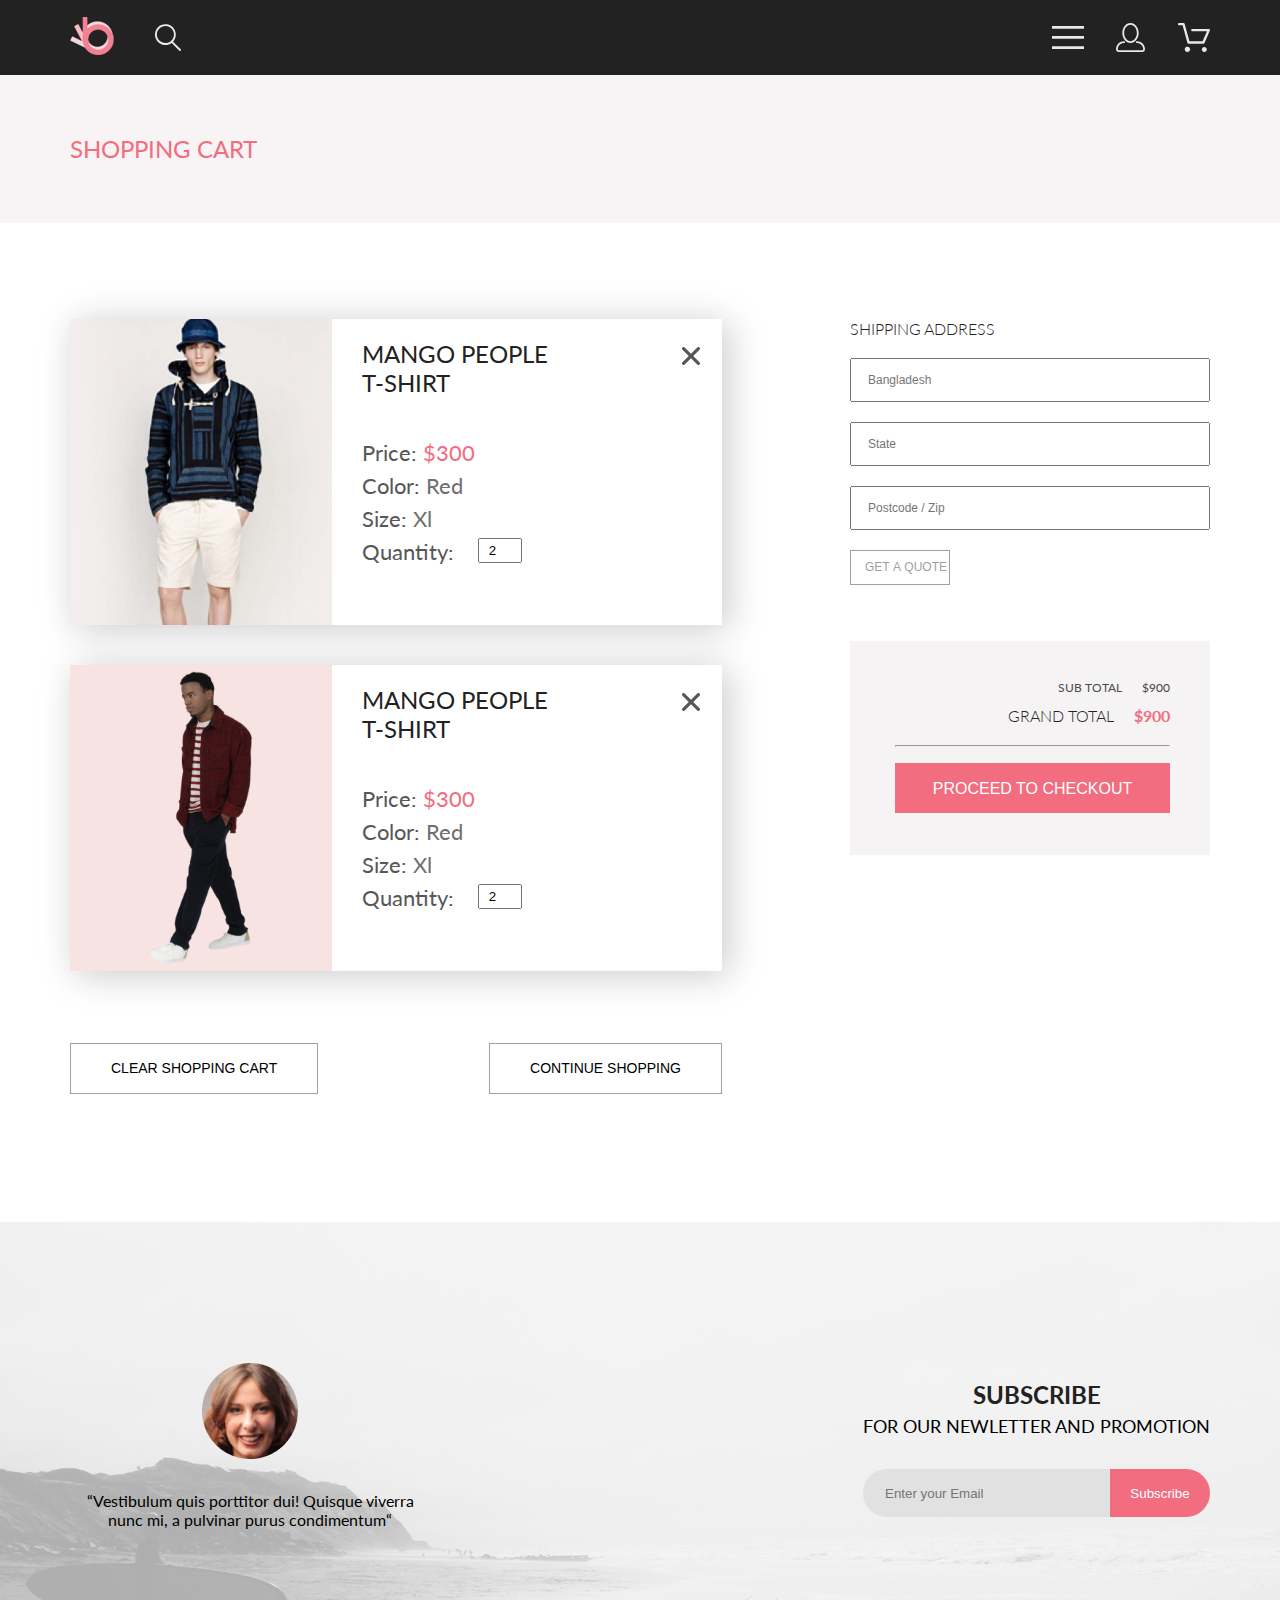
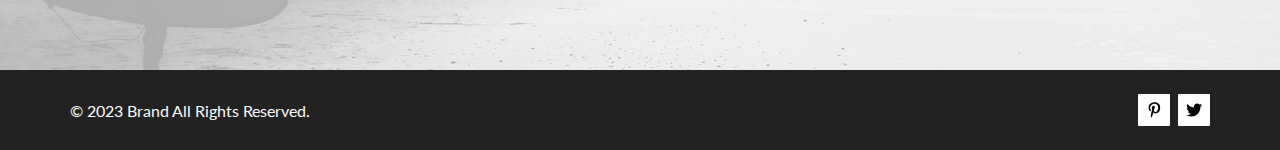
<file: html/cart.html>
<!DOCTYPE html>
<html lang="en">
  <head>
    <meta charset="UTF-8" />
    <meta name="viewport" content="width=device-width, initial-scale=1.0" />
    <meta http-equiv="X-UA-Compatible" content="ie=edge" />
    <link rel="stylesheet" href="../css/style.css" />
    <link rel="preconnect" href="https://fonts.googleapis.com" />
    <link rel="preconnect" href="https://fonts.gstatic.com" crossorigin />
    <link
      href="https://fonts.googleapis.com/css2?family=Lato:wght@300;400;700;900&display=swap"
      rel="stylesheet"
    />
    <link rel="shortcut icon" href="../img/logo.svg" type="image/x-icon" />
    <title>Shopping cart</title>
  </head>
  <body>
    <header class="header center">
      <div class="header__leftside">
        <a href="index.html" class="header__logo"
          ><img src="../img/logo.svg" alt="logo" class="header__logo_img"
        /></a>
        <svg
          class="header__search"
          width="27"
          height="28"
          viewBox="0 0 27 28"
          fill="none"
          xmlns="http://www.w3.org/2000/svg"
        >
          <path
            d="M19.0596 17.6259C20.6713 15.8658 21.6282 13.6048 21.7698 11.2225C21.9113 8.84018 21.2288 6.48173 19.8369 4.54318C18.445 2.60463 16.4285 1.20404 14.126 0.576619C11.8234 -0.0508009 9.3751 0.13316 7.19217 1.09761C5.00923 2.06205 3.22463 3.74825 2.13804 5.87302C1.05145 7.9978 0.729054 10.4318 1.225 12.7661C1.72094 15.1005 3.00501 17.1932 4.86158 18.6927C6.71814 20.1922 9.03413 21.0072 11.4206 21.0009C13.673 21.004 15.8645 20.27 17.6606 18.9109L25.4086 26.7179C25.4941 26.807 25.5965 26.8781 25.7099 26.927C25.8232 26.9759 25.9452 27.0017 26.0686 27.0029C26.1923 27.0033 26.3148 26.9782 26.4283 26.9292C26.5419 26.8801 26.6441 26.8082 26.7286 26.7179C26.9025 26.537 26.9997 26.2958 26.9997 26.0449C26.9997 25.794 26.9025 25.5528 26.7286 25.3719L19.0596 17.6259ZM2.88662 10.5009C2.89946 8.81563 3.41094 7.17187 4.35659 5.77685C5.30224 4.38183 6.63972 3.29801 8.20044 2.662C9.76115 2.02599 11.4752 1.86627 13.1266 2.20298C14.7779 2.53969 16.2926 3.35775 17.4797 4.55404C18.6668 5.75033 19.4732 7.27129 19.7972 8.92519C20.1212 10.5791 19.9483 12.2919 19.3002 13.8476C18.6522 15.4034 17.5581 16.7325 16.1559 17.6674C14.7536 18.6023 13.1059 19.1011 11.4206 19.1009C9.14916 19.0901 6.97482 18.1784 5.37484 16.566C3.77486 14.9537 2.87998 12.7724 2.88662 10.5009Z"
            fill="#E8E8E8"
          />
        </svg>
      </div>
      <nav class="header__rightside">
        <div class="burgermenu">
          <input type="checkbox" id="burgermenu" />
          <label for="burgermenu" class="burgermenu__checkbox">
            <svg
              class="header__burgericon"
              width="32"
              height="23"
              viewBox="0 0 32 23"
              fill="none"
              xmlns="http://www.w3.org/2000/svg"
            >
              <path
                d="M0 23V20.31H32V23H0ZM0 12.76V10.07H32V12.76H0ZM0 2.69V0H32V2.69H0Z"
                fill="#E8E8E8"
              />
            </svg>
          </label>
          <div class="burgermenu__box">
            <h3 class="burgermenu__heading">MENU</h3>
            <a href="#" class="burgermenu__link_heading">MAN</a>
            <a href="#" class="burgermenu__link">Accessories</a>
            <a href="#" class="burgermenu__link">Bags</a>
            <a href="#" class="burgermenu__link">Denim</a>
            <a href="#" class="burgermenu__link">T-Shirts</a>
            <a href="#" class="burgermenu__link_heading">WOMAN</a>
            <a href="#" class="burgermenu__link">Accessories</a>
            <a href="#" class="burgermenu__link">Jackets & Coats</a>
            <a href="#" class="burgermenu__link">Polos</a>
            <a href="#" class="burgermenu__link">T-Shirts</a>
            <a href="#" class="burgermenu__link">Shirts</a>
            <a href="#" class="burgermenu__link_heading">KIDS</a>
            <a href="#" class="burgermenu__link">Accessories</a>
            <a href="#" class="burgermenu__link">Jackets & Coats</a>
            <a href="#" class="burgermenu__link">Polos</a>
            <a href="#" class="burgermenu__link">T-Shirts</a>
            <a href="#" class="burgermenu__link">Shirts</a>
            <a href="#" class="burgermenu__link">Bags</a>
          </div>
        </div>
        <svg
          class="header__usericon"
          width="29"
          height="29"
          viewBox="0 0 29 29"
          fill="none"
          xmlns="http://www.w3.org/2000/svg"
        >
          <path
            d="M14.5 19.937C19 19.937 22.656 15.464 22.656 9.968C22.656 4.472 19 0 14.5 0C13.3631 0.0217413 12.2463 0.303398 11.2351 0.823397C10.2239 1.34339 9.34507 2.08794 8.66602 3C7.12663 4.99573 6.30819 7.45381 6.34399 9.974C6.34399 15.465 10 19.937 14.5 19.937ZM14.5 1.813C18 1.813 20.844 5.472 20.844 9.969C20.844 14.466 17.998 18.125 14.5 18.125C11.002 18.125 8.15603 14.465 8.15503 9.969C8.15403 5.473 11 1.813 14.5 1.813ZM20.844 18.125C20.6036 18.125 20.373 18.2205 20.203 18.3905C20.033 18.5605 19.9375 18.7911 19.9375 19.0315C19.9375 19.2719 20.033 19.5025 20.203 19.6725C20.373 19.8425 20.6036 19.938 20.844 19.938C22.526 19.9399 24.1386 20.6088 25.3279 21.7982C26.5172 22.9875 27.1861 24.6 27.188 26.282C27.1875 26.5221 27.0918 26.7523 26.922 26.9221C26.7522 27.0918 26.5221 27.1875 26.282 27.188H2.71997C2.47985 27.1875 2.24975 27.0918 2.07996 26.9221C1.91016 26.7523 1.81449 26.5221 1.81396 26.282C1.81608 24.6001 2.48517 22.9877 3.67444 21.7985C4.86371 20.6092 6.47608 19.9401 8.15796 19.938C8.39824 19.938 8.62868 19.8425 8.79858 19.6726C8.96849 19.5027 9.06396 19.2723 9.06396 19.032C9.06396 18.7917 8.96849 18.5613 8.79858 18.3914C8.62868 18.2215 8.39824 18.126 8.15796 18.126C5.99541 18.1279 3.92201 18.9875 2.39258 20.5164C0.863144 22.0453 0.00264777 24.1185 0 26.281C0.000794067 27.0019 0.287502 27.693 0.797241 28.2027C1.30698 28.7125 1.99811 28.9992 2.71899 29H26.282C27.0027 28.9989 27.6936 28.7121 28.2031 28.2024C28.7126 27.6927 28.9992 27.0017 29 26.281C28.9974 24.1187 28.1372 22.0457 26.6083 20.5168C25.0793 18.9878 23.0063 18.1276 20.844 18.125Z"
            fill="#E8E8E8"
          />
        </svg>
        <svg
          class="header__basketicon"
          width="33"
          height="29"
          viewBox="0 0 33 29"
          fill="none"
          xmlns="http://www.w3.org/2000/svg"
        >
          <path
            d="M27.199 29C26.5512 28.9738 25.9396 28.6948 25.4952 28.2227C25.0509 27.7506 24.8094 27.1232 24.8225 26.475C24.8356 25.8269 25.1023 25.2097 25.5653 24.7559C26.0283 24.3022 26.6508 24.048 27.2991 24.048C27.9474 24.048 28.5697 24.3022 29.0327 24.7559C29.4957 25.2097 29.7624 25.8269 29.7755 26.475C29.7886 27.1232 29.5471 27.7506 29.1028 28.2227C28.6585 28.6948 28.0468 28.9738 27.399 29H27.199ZM7.75098 26.32C7.75098 25.79 7.90815 25.2718 8.20264 24.8311C8.49712 24.3904 8.91569 24.0469 9.4054 23.844C9.8951 23.6412 10.434 23.5881 10.9539 23.6915C11.4737 23.7949 11.9512 24.0502 12.326 24.425C12.7009 24.7998 12.9562 25.2773 13.0596 25.7972C13.163 26.317 13.1098 26.8559 12.907 27.3456C12.7041 27.8353 12.3606 28.2539 11.9199 28.5483C11.4792 28.8428 10.9611 29 10.431 29C10.0789 29.0003 9.73017 28.9311 9.40479 28.7966C9.0794 28.662 8.78374 28.4646 8.53467 28.2158C8.28559 27.9669 8.08805 27.6713 7.95325 27.3461C7.81844 27.0208 7.74902 26.6721 7.74902 26.32H7.75098ZM11.551 20.686C11.2916 20.6868 11.039 20.6024 10.8322 20.4457C10.6253 20.2891 10.4756 20.0689 10.406 19.819L5.573 2.36401H2.18005C1.86657 2.36401 1.56591 2.23947 1.34424 2.01781C1.12257 1.79614 0.998047 1.49549 0.998047 1.18201C0.998047 0.868519 1.12257 0.567873 1.34424 0.346205C1.56591 0.124537 1.86657 5.81268e-06 2.18005 5.81268e-06H6.46106C6.72055 -0.00080736 6.97309 0.0837201 7.17981 0.240568C7.38653 0.397416 7.53589 0.617884 7.60498 0.868006L12.438 18.323H25.616L29.999 8.27501H15.399C15.2409 8.27961 15.0834 8.25242 14.9359 8.19507C14.7884 8.13771 14.6539 8.05134 14.5404 7.94108C14.4269 7.83082 14.3366 7.69891 14.275 7.55315C14.2134 7.40739 14.1816 7.25075 14.1816 7.0925C14.1816 6.93426 14.2134 6.77762 14.275 6.63186C14.3366 6.4861 14.4269 6.35419 14.5404 6.24393C14.6539 6.13367 14.7884 6.0473 14.9359 5.98994C15.0834 5.93259 15.2409 5.90541 15.399 5.91001H31.812C32.0077 5.90996 32.2003 5.95866 32.3724 6.05172C32.5446 6.14478 32.6908 6.27926 32.798 6.44301C32.9058 6.60729 32.9714 6.79569 32.9889 6.99145C33.0063 7.18721 32.9752 7.38424 32.8981 7.565L27.493 19.977C27.4007 20.1876 27.249 20.3668 27.0565 20.4927C26.864 20.6186 26.6391 20.6858 26.4091 20.686H11.551Z"
            fill="#E8E8E8"
          />
        </svg>
      </nav>
    </header>
    <div class="top center">
      <h3 class="top__heading">SHOPPING CART</h3>
    </div>
    <main class="cart center">
      <div class="cart__left-side">
        <div class="cart__card">
          <img
            src="../img/featured-item-3.png"
            alt="card item"
            class="cart__card-img"
          />
          <div class="cart__card-description">
            <h3 class="cart__card-heading">
              MANGO PEOPLE <br />
              T-SHIRT
            </h3>
            <ul class="cart__card-ul">
              <li class="cart__card-li">
                Price:&nbsp;<span class="cart__card-li_price">$300</span>
              </li>
              <li class="cart__card-li">
                Color:&nbsp;<span class="cart__card-li_text">Red</span>
              </li>
              <li class="cart__card-li">
                Size:&nbsp;<span class="cart__card-li_text">Xl</span>
              </li>
              <li class="cart__card-li">
                Quantity:<input
                  class="cart__card-input"
                  type="number"
                  value="2"
                />
              </li>
            </ul>
            <button class="cart__close">
              <svg
                width="18"
                height="18"
                fill="none"
                xmlns="http://www.w3.org/2000/svg"
              >
                <path
                  d="m11.245 9 6.285-6.285a1.59 1.59 0 0 0-2.245-2.25L9 6.752 2.715.466a1.59 1.59 0 0 0-2.25 2.25L6.752 9 .466 15.285a1.59 1.59 0 0 0 2.25 2.25L9 11.248l6.285 6.285a1.591 1.591 0 0 0 2.25-2.25L11.244 9Z"
                  fill="#575757"
                />
              </svg>
            </button>
          </div>
        </div>
        <div class="cart__card">
          <img
            src="../img/featured-item-7.png"
            alt="card item"
            class="cart__card-img"
          />
          <div class="cart__card-description">
            <h3 class="cart__card-heading">
              MANGO PEOPLE <br />
              T-SHIRT
            </h3>
            <ul class="cart__card-ul">
              <li class="cart__card-li">
                Price:&nbsp;<span class="cart__card-li_price">$300</span>
              </li>
              <li class="cart__card-li">
                Color:&nbsp;<span class="cart__card-li_text">Red</span>
              </li>
              <li class="cart__card-li">
                Size:&nbsp;<span class="cart__card-li_text">Xl</span>
              </li>
              <li class="cart__card-li">
                Quantity:
                <input class="cart__card-input" type="number" value="2" />
              </li>
            </ul>
            <button class="cart__close">
              <svg
                width="18"
                height="18"
                fill="none"
                xmlns="http://www.w3.org/2000/svg"
              >
                <path
                  d="m11.245 9 6.285-6.285a1.59 1.59 0 0 0-2.245-2.25L9 6.752 2.715.466a1.59 1.59 0 0 0-2.25 2.25L6.752 9 .466 15.285a1.59 1.59 0 0 0 2.25 2.25L9 11.248l6.285 6.285a1.591 1.591 0 0 0 2.25-2.25L11.244 9Z"
                  fill="#575757"
                />
              </svg>
            </button>
          </div>
        </div>
        <div class="cart__buttons">
          <button class="cart__button">CLEAR SHOPPING CART</button>
          <button class="cart__button">CONTINUE SHOPPING</button>
        </div>
      </div>
      <div class="cart__right-side">
        <form class="address" method="post">
          <h3 class="address__heading">SHIPPING ADDRESS</h3>
          <input type="text" class="address__input" placeholder="Bangladesh" />
          <input type="text" class="address__input" placeholder="State" />
          <input
            type="text"
            class="address__input"
            placeholder="Postcode / Zip"
          />
          <button class="address__button" type="submit">
            GET&nbsp;A&nbsp;QUOTE
          </button>
        </form>
        <div class="total">
          <h4 class="total__sub">
            SUB TOTAL<span class="total__sub_price">$900</span>
          </h4>
          <h3 class="total__grand">
            GRAND TOTAL<span class="total__grand_price">$900</span>
          </h3>
          <hr class="total__divider" />
          <button class="total__button">PROCEED TO CHECKOUT</button>
        </div>
      </div>
    </main>
    <div class="subscribe center">
      <div class="feedback">
        <img
          src="../img/feedback-img.png"
          alt="feedback-img"
          class="feedback__img"
        />
        <p class="feedback__text">
          “Vestibulum quis porttitor dui! Quisque viverra nunc mi, a pulvinar
          purus condimentum“
        </p>
      </div>
      <div class="subscribe__box">
        <h3 class="subscribe__heading">SUBSCRIBE</h3>
        <span class="subscribe__heading_low"
          >FOR OUR NEWLETTER AND PROMOTION</span
        >
        <form class="subscribe__form">
          <input
            type="email"
            placeholder="Enter your Email"
            class="subscribe__input"
          />
          <button class="subscribe__button">Subscribe</button>
        </form>
      </div>
    </div>
    <footer class="footer center">
      <div class="footer__copyright">
        <p class="footer__text">© 2023 Brand All Rights Reserved.</p>
      </div>
      <div class="footer__social">
        <div class="footer__social_icon">
          <svg
            width="13"
            height="16"
            viewBox="0 0 13 16"
            fill="none"
            xmlns="http://www.w3.org/2000/svg"
          >
            <g clip-path="url(#clip0_190_1390)">
              <path
                d="M6.7402 0.203125C3.55552 0.203125 0.408081 2.34063 0.408081 5.8C0.408081 8 1.63726 9.25 2.38221 9.25C2.68951 9.25 2.86643 8.3875 2.86643 8.14375C2.86643 7.85313 2.13079 7.23438 2.13079 6.025C2.13079 3.5125 4.03043 1.73125 6.48878 1.73125C8.60259 1.73125 10.167 2.94062 10.167 5.1625C10.167 6.82187 9.50585 9.93437 7.3641 9.93437C6.59121 9.93437 5.93006 9.37187 5.93006 8.56563C5.93006 7.38438 6.74951 6.24062 6.74951 5.02187C6.74951 2.95312 3.83487 3.32812 3.83487 5.82812C3.83487 6.35313 3.90006 6.93437 4.13286 7.4125C3.70451 9.26875 2.82919 12.0344 2.82919 13.9469C2.82919 14.5375 2.91299 15.1188 2.96886 15.7094C3.0744 15.8281 3.02163 15.8156 3.18304 15.7563C4.74744 13.6 4.69157 13.1781 5.39928 10.3562C5.78107 11.0875 6.76814 11.4812 7.55034 11.4812C10.8468 11.4812 12.3274 8.24688 12.3274 5.33125C12.3274 2.22813 9.66415 0.203125 6.7402 0.203125Z"
                fill="black"
              />
            </g>
            <defs>
              <clipPath id="clip0_190_1390">
                <rect
                  width="11.9193"
                  height="16"
                  fill="white"
                  transform="translate(0.408081)"
                />
              </clipPath>
            </defs>
          </svg>
        </div>
        <div class="footer__social_icon">
          <svg
            width="17"
            height="16"
            viewBox="0 0 17 16"
            fill="none"
            xmlns="http://www.w3.org/2000/svg"
          >
            <g clip-path="url(#clip0_190_1386)">
              <path
                d="M14.4181 4.74107C14.4281 4.88319 14.4281 5.02535 14.4281 5.16747C14.4281 9.50247 11.1509 14.4974 5.16096 14.4974C3.31558 14.4974 1.60132 13.9593 0.159302 13.0253C0.421495 13.0558 0.673569 13.0659 0.94585 13.0659C2.46851 13.0659 3.8702 12.5482 4.98953 11.6649C3.5576 11.6345 2.3576 10.6903 1.94415 9.39081C2.14585 9.42125 2.34751 9.44156 2.5593 9.44156C2.85172 9.44156 3.14418 9.40094 3.41643 9.32991C1.92401 9.02531 0.80465 7.70553 0.80465 6.11163V6.07103C1.23825 6.31469 1.74249 6.46697 2.2769 6.48725C1.39959 5.89841 0.824826 4.89335 0.824826 3.75628C0.824826 3.14716 0.98614 2.58878 1.26851 2.10147C2.87187 4.09131 5.28195 5.39078 7.98443 5.53294C7.93403 5.28928 7.90376 5.0355 7.90376 4.78169C7.90376 2.97457 9.35586 1.5025 11.1609 1.5025C12.0987 1.5025 12.9457 1.89844 13.5407 2.53803C14.2768 2.39591 14.9827 2.12178 15.6079 1.74616C15.3659 2.5076 14.8516 3.14719 14.176 3.55325C14.8315 3.48222 15.4668 3.29944 16.0516 3.04566C15.608 3.69538 15.0533 4.27403 14.4181 4.74107Z"
                fill="black"
              />
            </g>
            <defs>
              <clipPath id="clip0_190_1386">
                <rect
                  width="15.8924"
                  height="16"
                  fill="white"
                  transform="translate(0.159302)"
                />
              </clipPath>
            </defs>
          </svg>
        </div>
      </div>
    </footer>
  </body>
</html>
</file>
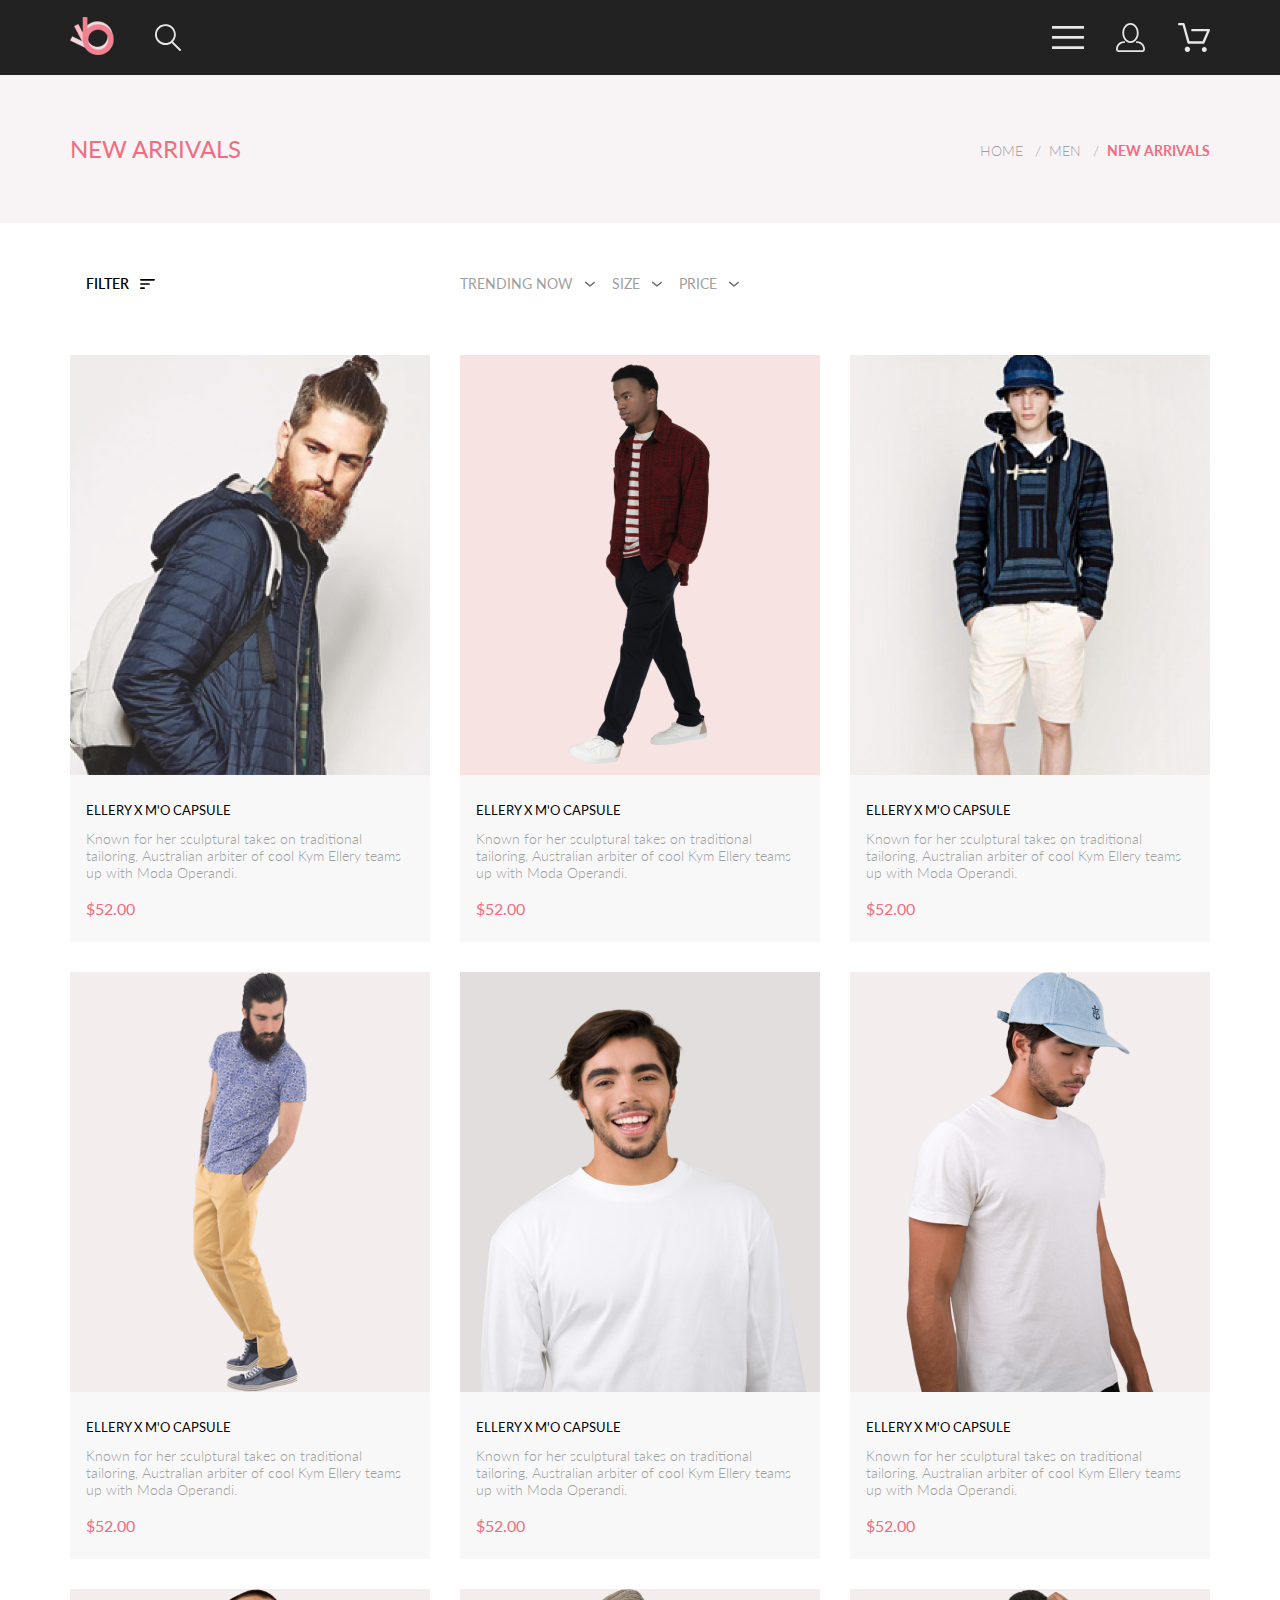
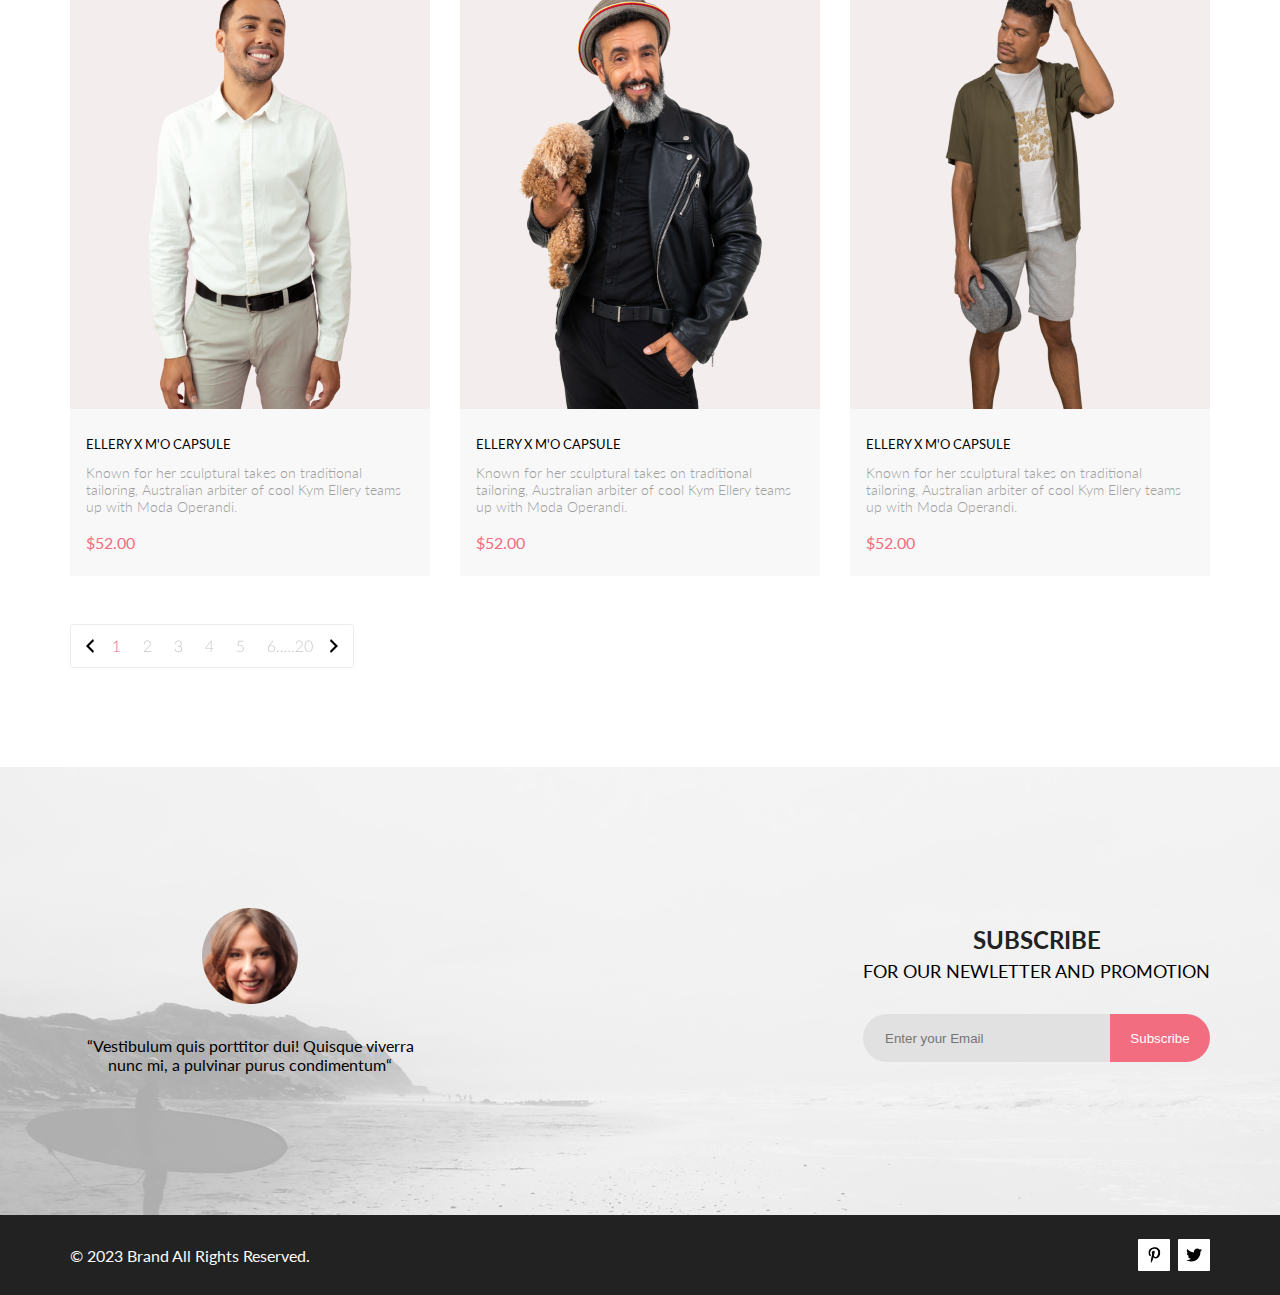
<file: html/catalog.html>
<!DOCTYPE html>
<html lang="en">
  <head>
    <meta charset="UTF-8" />
    <meta name="viewport" content="width=device-width, initial-scale=1.0" />
    <meta http-equiv="X-UA-Compatible" content="ie=edge" />
    <link rel="stylesheet" href="../css/style.css" />
    <link rel="preconnect" href="https://fonts.googleapis.com" />
    <link rel="preconnect" href="https://fonts.gstatic.com" crossorigin />
    <link
      href="https://fonts.googleapis.com/css2?family=Lato:wght@300;400;700;900&display=swap"
      rel="stylesheet"
    />
    <link rel="shortcut icon" href="../img/logo.svg" type="image/x-icon" />
    <title>Catalog</title>
  </head>
  <body>
    <header class="header center">
      <div class="header__leftside">
        <a href="index.html" class="header__logo"
          ><img src="../img/logo.svg" alt="logo" class="header__logo_img"
        /></a>
        <svg
          class="header__search"
          width="27"
          height="28"
          viewBox="0 0 27 28"
          fill="none"
          xmlns="http://www.w3.org/2000/svg"
        >
          <path
            d="M19.0596 17.6259C20.6713 15.8658 21.6282 13.6048 21.7698 11.2225C21.9113 8.84018 21.2288 6.48173 19.8369 4.54318C18.445 2.60463 16.4285 1.20404 14.126 0.576619C11.8234 -0.0508009 9.3751 0.13316 7.19217 1.09761C5.00923 2.06205 3.22463 3.74825 2.13804 5.87302C1.05145 7.9978 0.729054 10.4318 1.225 12.7661C1.72094 15.1005 3.00501 17.1932 4.86158 18.6927C6.71814 20.1922 9.03413 21.0072 11.4206 21.0009C13.673 21.004 15.8645 20.27 17.6606 18.9109L25.4086 26.7179C25.4941 26.807 25.5965 26.8781 25.7099 26.927C25.8232 26.9759 25.9452 27.0017 26.0686 27.0029C26.1923 27.0033 26.3148 26.9782 26.4283 26.9292C26.5419 26.8801 26.6441 26.8082 26.7286 26.7179C26.9025 26.537 26.9997 26.2958 26.9997 26.0449C26.9997 25.794 26.9025 25.5528 26.7286 25.3719L19.0596 17.6259ZM2.88662 10.5009C2.89946 8.81563 3.41094 7.17187 4.35659 5.77685C5.30224 4.38183 6.63972 3.29801 8.20044 2.662C9.76115 2.02599 11.4752 1.86627 13.1266 2.20298C14.7779 2.53969 16.2926 3.35775 17.4797 4.55404C18.6668 5.75033 19.4732 7.27129 19.7972 8.92519C20.1212 10.5791 19.9483 12.2919 19.3002 13.8476C18.6522 15.4034 17.5581 16.7325 16.1559 17.6674C14.7536 18.6023 13.1059 19.1011 11.4206 19.1009C9.14916 19.0901 6.97482 18.1784 5.37484 16.566C3.77486 14.9537 2.87998 12.7724 2.88662 10.5009Z"
            fill="#E8E8E8"
          />
        </svg>
      </div>
      <nav class="header__rightside">
        <div class="burgermenu">
          <input type="checkbox" id="burgermenu" />
          <label for="burgermenu" class="burgermenu__checkbox">
            <svg
              class="header__burgericon"
              width="32"
              height="23"
              viewBox="0 0 32 23"
              fill="none"
              xmlns="http://www.w3.org/2000/svg"
            >
              <path
                d="M0 23V20.31H32V23H0ZM0 12.76V10.07H32V12.76H0ZM0 2.69V0H32V2.69H0Z"
                fill="#E8E8E8"
              />
            </svg>
          </label>
          <div class="burgermenu__box">
            <h3 class="burgermenu__heading">MENU</h3>
            <a href="#" class="burgermenu__link_heading">MAN</a>
            <a href="#" class="burgermenu__link">Accessories</a>
            <a href="#" class="burgermenu__link">Bags</a>
            <a href="#" class="burgermenu__link">Denim</a>
            <a href="#" class="burgermenu__link">T-Shirts</a>
            <a href="#" class="burgermenu__link_heading">WOMAN</a>
            <a href="#" class="burgermenu__link">Accessories</a>
            <a href="#" class="burgermenu__link">Jackets & Coats</a>
            <a href="#" class="burgermenu__link">Polos</a>
            <a href="#" class="burgermenu__link">T-Shirts</a>
            <a href="#" class="burgermenu__link">Shirts</a>
            <a href="#" class="burgermenu__link_heading">KIDS</a>
            <a href="#" class="burgermenu__link">Accessories</a>
            <a href="#" class="burgermenu__link">Jackets & Coats</a>
            <a href="#" class="burgermenu__link">Polos</a>
            <a href="#" class="burgermenu__link">T-Shirts</a>
            <a href="#" class="burgermenu__link">Shirts</a>
            <a href="#" class="burgermenu__link">Bags</a>
          </div>
        </div>
        <svg
          class="header__usericon"
          width="29"
          height="29"
          viewBox="0 0 29 29"
          fill="none"
          xmlns="http://www.w3.org/2000/svg"
        >
          <path
            d="M14.5 19.937C19 19.937 22.656 15.464 22.656 9.968C22.656 4.472 19 0 14.5 0C13.3631 0.0217413 12.2463 0.303398 11.2351 0.823397C10.2239 1.34339 9.34507 2.08794 8.66602 3C7.12663 4.99573 6.30819 7.45381 6.34399 9.974C6.34399 15.465 10 19.937 14.5 19.937ZM14.5 1.813C18 1.813 20.844 5.472 20.844 9.969C20.844 14.466 17.998 18.125 14.5 18.125C11.002 18.125 8.15603 14.465 8.15503 9.969C8.15403 5.473 11 1.813 14.5 1.813ZM20.844 18.125C20.6036 18.125 20.373 18.2205 20.203 18.3905C20.033 18.5605 19.9375 18.7911 19.9375 19.0315C19.9375 19.2719 20.033 19.5025 20.203 19.6725C20.373 19.8425 20.6036 19.938 20.844 19.938C22.526 19.9399 24.1386 20.6088 25.3279 21.7982C26.5172 22.9875 27.1861 24.6 27.188 26.282C27.1875 26.5221 27.0918 26.7523 26.922 26.9221C26.7522 27.0918 26.5221 27.1875 26.282 27.188H2.71997C2.47985 27.1875 2.24975 27.0918 2.07996 26.9221C1.91016 26.7523 1.81449 26.5221 1.81396 26.282C1.81608 24.6001 2.48517 22.9877 3.67444 21.7985C4.86371 20.6092 6.47608 19.9401 8.15796 19.938C8.39824 19.938 8.62868 19.8425 8.79858 19.6726C8.96849 19.5027 9.06396 19.2723 9.06396 19.032C9.06396 18.7917 8.96849 18.5613 8.79858 18.3914C8.62868 18.2215 8.39824 18.126 8.15796 18.126C5.99541 18.1279 3.92201 18.9875 2.39258 20.5164C0.863144 22.0453 0.00264777 24.1185 0 26.281C0.000794067 27.0019 0.287502 27.693 0.797241 28.2027C1.30698 28.7125 1.99811 28.9992 2.71899 29H26.282C27.0027 28.9989 27.6936 28.7121 28.2031 28.2024C28.7126 27.6927 28.9992 27.0017 29 26.281C28.9974 24.1187 28.1372 22.0457 26.6083 20.5168C25.0793 18.9878 23.0063 18.1276 20.844 18.125Z"
            fill="#E8E8E8"
          />
        </svg>
        <svg
          class="header__basketicon"
          width="33"
          height="29"
          viewBox="0 0 33 29"
          fill="none"
          xmlns="http://www.w3.org/2000/svg"
        >
          <path
            d="M27.199 29C26.5512 28.9738 25.9396 28.6948 25.4952 28.2227C25.0509 27.7506 24.8094 27.1232 24.8225 26.475C24.8356 25.8269 25.1023 25.2097 25.5653 24.7559C26.0283 24.3022 26.6508 24.048 27.2991 24.048C27.9474 24.048 28.5697 24.3022 29.0327 24.7559C29.4957 25.2097 29.7624 25.8269 29.7755 26.475C29.7886 27.1232 29.5471 27.7506 29.1028 28.2227C28.6585 28.6948 28.0468 28.9738 27.399 29H27.199ZM7.75098 26.32C7.75098 25.79 7.90815 25.2718 8.20264 24.8311C8.49712 24.3904 8.91569 24.0469 9.4054 23.844C9.8951 23.6412 10.434 23.5881 10.9539 23.6915C11.4737 23.7949 11.9512 24.0502 12.326 24.425C12.7009 24.7998 12.9562 25.2773 13.0596 25.7972C13.163 26.317 13.1098 26.8559 12.907 27.3456C12.7041 27.8353 12.3606 28.2539 11.9199 28.5483C11.4792 28.8428 10.9611 29 10.431 29C10.0789 29.0003 9.73017 28.9311 9.40479 28.7966C9.0794 28.662 8.78374 28.4646 8.53467 28.2158C8.28559 27.9669 8.08805 27.6713 7.95325 27.3461C7.81844 27.0208 7.74902 26.6721 7.74902 26.32H7.75098ZM11.551 20.686C11.2916 20.6868 11.039 20.6024 10.8322 20.4457C10.6253 20.2891 10.4756 20.0689 10.406 19.819L5.573 2.36401H2.18005C1.86657 2.36401 1.56591 2.23947 1.34424 2.01781C1.12257 1.79614 0.998047 1.49549 0.998047 1.18201C0.998047 0.868519 1.12257 0.567873 1.34424 0.346205C1.56591 0.124537 1.86657 5.81268e-06 2.18005 5.81268e-06H6.46106C6.72055 -0.00080736 6.97309 0.0837201 7.17981 0.240568C7.38653 0.397416 7.53589 0.617884 7.60498 0.868006L12.438 18.323H25.616L29.999 8.27501H15.399C15.2409 8.27961 15.0834 8.25242 14.9359 8.19507C14.7884 8.13771 14.6539 8.05134 14.5404 7.94108C14.4269 7.83082 14.3366 7.69891 14.275 7.55315C14.2134 7.40739 14.1816 7.25075 14.1816 7.0925C14.1816 6.93426 14.2134 6.77762 14.275 6.63186C14.3366 6.4861 14.4269 6.35419 14.5404 6.24393C14.6539 6.13367 14.7884 6.0473 14.9359 5.98994C15.0834 5.93259 15.2409 5.90541 15.399 5.91001H31.812C32.0077 5.90996 32.2003 5.95866 32.3724 6.05172C32.5446 6.14478 32.6908 6.27926 32.798 6.44301C32.9058 6.60729 32.9714 6.79569 32.9889 6.99145C33.0063 7.18721 32.9752 7.38424 32.8981 7.565L27.493 19.977C27.4007 20.1876 27.249 20.3668 27.0565 20.4927C26.864 20.6186 26.6391 20.6858 26.4091 20.686H11.551Z"
            fill="#E8E8E8"
          />
        </svg>
      </nav>
    </header>
    <div class="top center">
      <h3 class="top__heading">NEW ARRIVALS</h3>
      <nav class="breadcrumb">
        <ul class="breadcrumb__ul">
          <li class="breadcrumb__li">
            <a href="#" class="breadcrumb__item">HOME</a>
          </li>
          <li class="breadcrumb__li">
            <a href="#" class="breadcrumb__item">MEN</a>
          </li>
          <li class="breadcrumb__li">
            <a href="#" class="breadcrumb__item">NEW ARRIVALS</a>
          </li>
        </ul>
      </nav>
    </div>
    <div class="filter-sort center">
      <details class="filter">
        <summary class="filter__summary">
          <span class="filter__heading">FILTER</span>
          <svg
            width="15"
            height="10"
            viewBox="0 0 15 10"
            fill="none"
            xmlns="http://www.w3.org/2000/svg"
          >
            <path
              d="M0.833333 10H4.16667C4.625 10 5 9.625 5 9.16667C5 8.70833 4.625 8.33333 4.16667 8.33333H0.833333C0.375 8.33333 0 8.70833 0 9.16667C0 9.625 0.375 10 0.833333 10ZM0 0.833333C0 1.29167 0.375 1.66667 0.833333 1.66667H14.1667C14.625 1.66667 15 1.29167 15 0.833333C15 0.375 14.625 0 14.1667 0H0.833333C0.375 0 0 0.375 0 0.833333ZM0.833333 5.83333H9.16667C9.625 5.83333 10 5.45833 10 5C10 4.54167 9.625 4.16667 9.16667 4.16667H0.833333C0.375 4.16667 0 4.54167 0 5C0 5.45833 0.375 5.83333 0.833333 5.83333Z"
              fill="black"
            />
          </svg>
        </summary>
        <div class="filter__content">
          <details open class="filter__item">
            <summary class="filter__item_heading">CATEGORY</summary>
            <div class="filter__link-box">
              <a href="#" class="filter__link">Accessories</a>
              <a href="#" class="filter__link">Bags</a>
              <a href="#" class="filter__link">Denim</a>
              <a href="#" class="filter__link">Hoodies & Sweatshirts</a>
              <a href="#" class="filter__link">Jackets & Coats</a>
              <a href="#" class="filter__link">Polos</a>
              <a href="#" class="filter__link">Shirts</a>
              <a href="#" class="filter__link">Shoes</a>
              <a href="#" class="filter__link">Sweaters & Knits</a>
              <a href="#" class="filter__link">T-Shirts</a>
              <a href="#" class="filter__link">Tanks</a>
            </div>
          </details>
          <details class="filter__item">
            <summary class="filter__item_heading">BRAND</summary>
            <div class="filter__link-box">
              <a href="#" class="filter__link">Accessories</a>
              <a href="#" class="filter__link">Bags</a>
              <a href="#" class="filter__link">Denim</a>
              <a href="#" class="filter__link">Hoodies & Sweatshirts</a>
              <a href="#" class="filter__link">Jackets & Coats</a>
              <a href="#" class="filter__link">Polos</a>
              <a href="#" class="filter__link">Shirts</a>
              <a href="#" class="filter__link">Shoes</a>
              <a href="#" class="filter__link">Sweaters & Knits</a>
              <a href="#" class="filter__link">T-Shirts</a>
              <a href="#" class="filter__link">Tanks</a>
            </div>
          </details>
          <details class="filter__item">
            <summary class="filter__item_heading">DESIGNER</summary>
            <div class="filter__link-box">
              <a href="#" class="filter__link">Accessories</a>
              <a href="#" class="filter__link">Bags</a>
              <a href="#" class="filter__link">Denim</a>
              <a href="#" class="filter__link">Hoodies & Sweatshirts</a>
              <a href="#" class="filter__link">Jackets & Coats</a>
              <a href="#" class="filter__link">Polos</a>
              <a href="#" class="filter__link">Shirts</a>
              <a href="#" class="filter__link">Shoes</a>
              <a href="#" class="filter__link">Sweaters & Knits</a>
              <a href="#" class="filter__link">T-Shirts</a>
              <a href="#" class="filter__link">Tanks</a>
            </div>
          </details>
        </div>
      </details>
      <div class="sort">
        <details class="sort__details">
          <summary class="sort__summary">
            TRENDING NOW
            <svg
              width="11"
              height="6"
              viewBox="0 0 11 6"
              fill="none"
              xmlns="http://www.w3.org/2000/svg"
            >
              <path
                d="M5.00214 5.64846C4.83521 5.64879 4.67343 5.59016 4.54488 5.48275L0.258102 1.88021C0.112196 1.75791 0.0204417 1.58217 0.00302325 1.39165C-0.0143952 1.20112 0.0439493 1.01143 0.165221 0.864289C0.286493 0.717149 0.460759 0.624619 0.649682 0.607053C0.838605 0.589487 1.02671 0.648325 1.17262 0.770623L5.00214 3.9985L8.83167 0.885905C8.90475 0.826055 8.98884 0.781361 9.0791 0.754391C9.16937 0.727421 9.26403 0.718707 9.35764 0.72875C9.45126 0.738794 9.54198 0.767396 9.6246 0.812913C9.70722 0.85843 9.7801 0.919965 9.83906 0.993981C9.90449 1.06806 9.95405 1.15498 9.98462 1.24927C10.0152 1.34357 10.0261 1.44321 10.0167 1.54197C10.0073 1.64073 9.97784 1.73646 9.93005 1.82318C9.88227 1.9099 9.81723 1.98573 9.73904 2.04592L5.45225 5.52598C5.32002 5.61641 5.16154 5.65954 5.00214 5.64846Z"
                fill="#6F6E6E"
              />
            </svg>
          </summary>
        </details>
        <details class="sort__details">
          <summary class="sort__summary">
            SIZE
            <svg
              width="11"
              height="6"
              viewBox="0 0 11 6"
              fill="none"
              xmlns="http://www.w3.org/2000/svg"
            >
              <path
                d="M5.00214 5.64846C4.83521 5.64879 4.67343 5.59016 4.54488 5.48275L0.258102 1.88021C0.112196 1.75791 0.0204417 1.58217 0.00302325 1.39165C-0.0143952 1.20112 0.0439493 1.01143 0.165221 0.864289C0.286493 0.717149 0.460759 0.624619 0.649682 0.607053C0.838605 0.589487 1.02671 0.648325 1.17262 0.770623L5.00214 3.9985L8.83167 0.885905C8.90475 0.826055 8.98884 0.781361 9.0791 0.754391C9.16937 0.727421 9.26403 0.718707 9.35764 0.72875C9.45126 0.738794 9.54198 0.767396 9.6246 0.812913C9.70722 0.85843 9.7801 0.919965 9.83906 0.993981C9.90449 1.06806 9.95405 1.15498 9.98462 1.24927C10.0152 1.34357 10.0261 1.44321 10.0167 1.54197C10.0073 1.64073 9.97784 1.73646 9.93005 1.82318C9.88227 1.9099 9.81723 1.98573 9.73904 2.04592L5.45225 5.52598C5.32002 5.61641 5.16154 5.65954 5.00214 5.64846Z"
                fill="#6F6E6E"
              />
            </svg>
          </summary>
          <div class="sort__box">
            <div class="sort__check">
              <input type="checkbox" id="sort__check1" />
              <label for="sort__check1">XS</label>
            </div>
            <div class="sort__check">
              <input type="checkbox" id="sort__check2" />
              <label for="sort__check1">S</label>
            </div>
            <div class="sort__check">
              <input type="checkbox" id="sort__check3" />
              <label for="sort__check1">M</label>
            </div>
            <div class="sort__check">
              <input type="checkbox" id="sort__check4" />
              <label for="sort__check1">L</label>
            </div>
          </div>
        </details>
        <details class="sort__details">
          <summary class="sort__summary">
            PRICE
            <svg
              width="11"
              height="6"
              viewBox="0 0 11 6"
              fill="none"
              xmlns="http://www.w3.org/2000/svg"
            >
              <path
                d="M5.00214 5.64846C4.83521 5.64879 4.67343 5.59016 4.54488 5.48275L0.258102 1.88021C0.112196 1.75791 0.0204417 1.58217 0.00302325 1.39165C-0.0143952 1.20112 0.0439493 1.01143 0.165221 0.864289C0.286493 0.717149 0.460759 0.624619 0.649682 0.607053C0.838605 0.589487 1.02671 0.648325 1.17262 0.770623L5.00214 3.9985L8.83167 0.885905C8.90475 0.826055 8.98884 0.781361 9.0791 0.754391C9.16937 0.727421 9.26403 0.718707 9.35764 0.72875C9.45126 0.738794 9.54198 0.767396 9.6246 0.812913C9.70722 0.85843 9.7801 0.919965 9.83906 0.993981C9.90449 1.06806 9.95405 1.15498 9.98462 1.24927C10.0152 1.34357 10.0261 1.44321 10.0167 1.54197C10.0073 1.64073 9.97784 1.73646 9.93005 1.82318C9.88227 1.9099 9.81723 1.98573 9.73904 2.04592L5.45225 5.52598C5.32002 5.61641 5.16154 5.65954 5.00214 5.64846Z"
                fill="#6F6E6E"
              />
            </svg>
          </summary>
        </details>
      </div>
    </div>
    <section class="featured center">
      <div class="featured__box">
        <div class="card">
          <div class="card__box">
            <div class="card__hover">
              <button class="card__button">
                <svg
                  class="card__basketicon"
                  width="33"
                  height="29"
                  viewBox="0 0 33 29"
                  fill="none"
                  xmlns="http://www.w3.org/2000/svg"
                >
                  <path
                    d="M27.199 29C26.5512 28.9738 25.9396 28.6948 25.4952 28.2227C25.0509 27.7506 24.8094 27.1232 24.8225 26.475C24.8356 25.8269 25.1023 25.2097 25.5653 24.7559C26.0283 24.3022 26.6508 24.048 27.2991 24.048C27.9474 24.048 28.5697 24.3022 29.0327 24.7559C29.4957 25.2097 29.7624 25.8269 29.7755 26.475C29.7886 27.1232 29.5471 27.7506 29.1028 28.2227C28.6585 28.6948 28.0468 28.9738 27.399 29H27.199ZM7.75098 26.32C7.75098 25.79 7.90815 25.2718 8.20264 24.8311C8.49712 24.3904 8.91569 24.0469 9.4054 23.844C9.8951 23.6412 10.434 23.5881 10.9539 23.6915C11.4737 23.7949 11.9512 24.0502 12.326 24.425C12.7009 24.7998 12.9562 25.2773 13.0596 25.7972C13.163 26.317 13.1098 26.8559 12.907 27.3456C12.7041 27.8353 12.3606 28.2539 11.9199 28.5483C11.4792 28.8428 10.9611 29 10.431 29C10.0789 29.0003 9.73017 28.9311 9.40479 28.7966C9.0794 28.662 8.78374 28.4646 8.53467 28.2158C8.28559 27.9669 8.08805 27.6713 7.95325 27.3461C7.81844 27.0208 7.74902 26.6721 7.74902 26.32H7.75098ZM11.551 20.686C11.2916 20.6868 11.039 20.6024 10.8322 20.4457C10.6253 20.2891 10.4756 20.0689 10.406 19.819L5.573 2.36401H2.18005C1.86657 2.36401 1.56591 2.23947 1.34424 2.01781C1.12257 1.79614 0.998047 1.49549 0.998047 1.18201C0.998047 0.868519 1.12257 0.567873 1.34424 0.346205C1.56591 0.124537 1.86657 5.81268e-06 2.18005 5.81268e-06H6.46106C6.72055 -0.00080736 6.97309 0.0837201 7.17981 0.240568C7.38653 0.397416 7.53589 0.617884 7.60498 0.868006L12.438 18.323H25.616L29.999 8.27501H15.399C15.2409 8.27961 15.0834 8.25242 14.9359 8.19507C14.7884 8.13771 14.6539 8.05134 14.5404 7.94108C14.4269 7.83082 14.3366 7.69891 14.275 7.55315C14.2134 7.40739 14.1816 7.25075 14.1816 7.0925C14.1816 6.93426 14.2134 6.77762 14.275 6.63186C14.3366 6.4861 14.4269 6.35419 14.5404 6.24393C14.6539 6.13367 14.7884 6.0473 14.9359 5.98994C15.0834 5.93259 15.2409 5.90541 15.399 5.91001H31.812C32.0077 5.90996 32.2003 5.95866 32.3724 6.05172C32.5446 6.14478 32.6908 6.27926 32.798 6.44301C32.9058 6.60729 32.9714 6.79569 32.9889 6.99145C33.0063 7.18721 32.9752 7.38424 32.8981 7.565L27.493 19.977C27.4007 20.1876 27.249 20.3668 27.0565 20.4927C26.864 20.6186 26.6391 20.6858 26.4091 20.686H11.551Z"
                    fill="#E8E8E8"
                  />
                </svg>
                Add to Cart
              </button>
            </div>
            <img
              src="../img/featured-item-1.png"
              alt="item image"
              class="card__img"
            />
          </div>
          <div class="card__content">
            <a href="#" class="card__link">ELLERY X M'O CAPSULE</a>
            <p class="card__text">
              Known for her sculptural takes on traditional tailoring,
              Australian arbiter of cool Kym Ellery teams up with Moda Operandi.
            </p>
            <p class="card__price">$52.00</p>
          </div>
        </div>
        <div class="card">
          <div class="card__box">
            <div class="card__hover">
              <button class="card__button">
                <svg
                  class="card__basketicon"
                  width="33"
                  height="29"
                  viewBox="0 0 33 29"
                  fill="none"
                  xmlns="http://www.w3.org/2000/svg"
                >
                  <path
                    d="M27.199 29C26.5512 28.9738 25.9396 28.6948 25.4952 28.2227C25.0509 27.7506 24.8094 27.1232 24.8225 26.475C24.8356 25.8269 25.1023 25.2097 25.5653 24.7559C26.0283 24.3022 26.6508 24.048 27.2991 24.048C27.9474 24.048 28.5697 24.3022 29.0327 24.7559C29.4957 25.2097 29.7624 25.8269 29.7755 26.475C29.7886 27.1232 29.5471 27.7506 29.1028 28.2227C28.6585 28.6948 28.0468 28.9738 27.399 29H27.199ZM7.75098 26.32C7.75098 25.79 7.90815 25.2718 8.20264 24.8311C8.49712 24.3904 8.91569 24.0469 9.4054 23.844C9.8951 23.6412 10.434 23.5881 10.9539 23.6915C11.4737 23.7949 11.9512 24.0502 12.326 24.425C12.7009 24.7998 12.9562 25.2773 13.0596 25.7972C13.163 26.317 13.1098 26.8559 12.907 27.3456C12.7041 27.8353 12.3606 28.2539 11.9199 28.5483C11.4792 28.8428 10.9611 29 10.431 29C10.0789 29.0003 9.73017 28.9311 9.40479 28.7966C9.0794 28.662 8.78374 28.4646 8.53467 28.2158C8.28559 27.9669 8.08805 27.6713 7.95325 27.3461C7.81844 27.0208 7.74902 26.6721 7.74902 26.32H7.75098ZM11.551 20.686C11.2916 20.6868 11.039 20.6024 10.8322 20.4457C10.6253 20.2891 10.4756 20.0689 10.406 19.819L5.573 2.36401H2.18005C1.86657 2.36401 1.56591 2.23947 1.34424 2.01781C1.12257 1.79614 0.998047 1.49549 0.998047 1.18201C0.998047 0.868519 1.12257 0.567873 1.34424 0.346205C1.56591 0.124537 1.86657 5.81268e-06 2.18005 5.81268e-06H6.46106C6.72055 -0.00080736 6.97309 0.0837201 7.17981 0.240568C7.38653 0.397416 7.53589 0.617884 7.60498 0.868006L12.438 18.323H25.616L29.999 8.27501H15.399C15.2409 8.27961 15.0834 8.25242 14.9359 8.19507C14.7884 8.13771 14.6539 8.05134 14.5404 7.94108C14.4269 7.83082 14.3366 7.69891 14.275 7.55315C14.2134 7.40739 14.1816 7.25075 14.1816 7.0925C14.1816 6.93426 14.2134 6.77762 14.275 6.63186C14.3366 6.4861 14.4269 6.35419 14.5404 6.24393C14.6539 6.13367 14.7884 6.0473 14.9359 5.98994C15.0834 5.93259 15.2409 5.90541 15.399 5.91001H31.812C32.0077 5.90996 32.2003 5.95866 32.3724 6.05172C32.5446 6.14478 32.6908 6.27926 32.798 6.44301C32.9058 6.60729 32.9714 6.79569 32.9889 6.99145C33.0063 7.18721 32.9752 7.38424 32.8981 7.565L27.493 19.977C27.4007 20.1876 27.249 20.3668 27.0565 20.4927C26.864 20.6186 26.6391 20.6858 26.4091 20.686H11.551Z"
                    fill="#E8E8E8"
                  />
                </svg>
                Add to Cart
              </button>
            </div>
            <img
              src="../img/featured-item-7.png"
              alt="item image"
              class="card__img"
            />
          </div>
          <div class="card__content">
            <a href="#" class="card__link">ELLERY X M'O CAPSULE</a>
            <p class="card__text">
              Known for her sculptural takes on traditional tailoring,
              Australian arbiter of cool Kym Ellery teams up with Moda Operandi.
            </p>
            <p class="card__price">$52.00</p>
          </div>
        </div>
        <div class="card">
          <div class="card__box">
            <div class="card__hover">
              <button class="card__button">
                <svg
                  class="card__basketicon"
                  width="33"
                  height="29"
                  viewBox="0 0 33 29"
                  fill="none"
                  xmlns="http://www.w3.org/2000/svg"
                >
                  <path
                    d="M27.199 29C26.5512 28.9738 25.9396 28.6948 25.4952 28.2227C25.0509 27.7506 24.8094 27.1232 24.8225 26.475C24.8356 25.8269 25.1023 25.2097 25.5653 24.7559C26.0283 24.3022 26.6508 24.048 27.2991 24.048C27.9474 24.048 28.5697 24.3022 29.0327 24.7559C29.4957 25.2097 29.7624 25.8269 29.7755 26.475C29.7886 27.1232 29.5471 27.7506 29.1028 28.2227C28.6585 28.6948 28.0468 28.9738 27.399 29H27.199ZM7.75098 26.32C7.75098 25.79 7.90815 25.2718 8.20264 24.8311C8.49712 24.3904 8.91569 24.0469 9.4054 23.844C9.8951 23.6412 10.434 23.5881 10.9539 23.6915C11.4737 23.7949 11.9512 24.0502 12.326 24.425C12.7009 24.7998 12.9562 25.2773 13.0596 25.7972C13.163 26.317 13.1098 26.8559 12.907 27.3456C12.7041 27.8353 12.3606 28.2539 11.9199 28.5483C11.4792 28.8428 10.9611 29 10.431 29C10.0789 29.0003 9.73017 28.9311 9.40479 28.7966C9.0794 28.662 8.78374 28.4646 8.53467 28.2158C8.28559 27.9669 8.08805 27.6713 7.95325 27.3461C7.81844 27.0208 7.74902 26.6721 7.74902 26.32H7.75098ZM11.551 20.686C11.2916 20.6868 11.039 20.6024 10.8322 20.4457C10.6253 20.2891 10.4756 20.0689 10.406 19.819L5.573 2.36401H2.18005C1.86657 2.36401 1.56591 2.23947 1.34424 2.01781C1.12257 1.79614 0.998047 1.49549 0.998047 1.18201C0.998047 0.868519 1.12257 0.567873 1.34424 0.346205C1.56591 0.124537 1.86657 5.81268e-06 2.18005 5.81268e-06H6.46106C6.72055 -0.00080736 6.97309 0.0837201 7.17981 0.240568C7.38653 0.397416 7.53589 0.617884 7.60498 0.868006L12.438 18.323H25.616L29.999 8.27501H15.399C15.2409 8.27961 15.0834 8.25242 14.9359 8.19507C14.7884 8.13771 14.6539 8.05134 14.5404 7.94108C14.4269 7.83082 14.3366 7.69891 14.275 7.55315C14.2134 7.40739 14.1816 7.25075 14.1816 7.0925C14.1816 6.93426 14.2134 6.77762 14.275 6.63186C14.3366 6.4861 14.4269 6.35419 14.5404 6.24393C14.6539 6.13367 14.7884 6.0473 14.9359 5.98994C15.0834 5.93259 15.2409 5.90541 15.399 5.91001H31.812C32.0077 5.90996 32.2003 5.95866 32.3724 6.05172C32.5446 6.14478 32.6908 6.27926 32.798 6.44301C32.9058 6.60729 32.9714 6.79569 32.9889 6.99145C33.0063 7.18721 32.9752 7.38424 32.8981 7.565L27.493 19.977C27.4007 20.1876 27.249 20.3668 27.0565 20.4927C26.864 20.6186 26.6391 20.6858 26.4091 20.686H11.551Z"
                    fill="#E8E8E8"
                  />
                </svg>
                Add to Cart
              </button>
            </div>
            <img
              src="../img/featured-item-3.png"
              alt="item image"
              class="card__img"
            />
          </div>
          <div class="card__content">
            <a href="#" class="card__link">ELLERY X M'O CAPSULE</a>
            <p class="card__text">
              Known for her sculptural takes on traditional tailoring,
              Australian arbiter of cool Kym Ellery teams up with Moda Operandi.
            </p>
            <p class="card__price">$52.00</p>
          </div>
        </div>
        <div class="card">
          <div class="card__box">
            <div class="card__hover">
              <button class="card__button">
                <svg
                  class="card__basketicon"
                  width="33"
                  height="29"
                  viewBox="0 0 33 29"
                  fill="none"
                  xmlns="http://www.w3.org/2000/svg"
                >
                  <path
                    d="M27.199 29C26.5512 28.9738 25.9396 28.6948 25.4952 28.2227C25.0509 27.7506 24.8094 27.1232 24.8225 26.475C24.8356 25.8269 25.1023 25.2097 25.5653 24.7559C26.0283 24.3022 26.6508 24.048 27.2991 24.048C27.9474 24.048 28.5697 24.3022 29.0327 24.7559C29.4957 25.2097 29.7624 25.8269 29.7755 26.475C29.7886 27.1232 29.5471 27.7506 29.1028 28.2227C28.6585 28.6948 28.0468 28.9738 27.399 29H27.199ZM7.75098 26.32C7.75098 25.79 7.90815 25.2718 8.20264 24.8311C8.49712 24.3904 8.91569 24.0469 9.4054 23.844C9.8951 23.6412 10.434 23.5881 10.9539 23.6915C11.4737 23.7949 11.9512 24.0502 12.326 24.425C12.7009 24.7998 12.9562 25.2773 13.0596 25.7972C13.163 26.317 13.1098 26.8559 12.907 27.3456C12.7041 27.8353 12.3606 28.2539 11.9199 28.5483C11.4792 28.8428 10.9611 29 10.431 29C10.0789 29.0003 9.73017 28.9311 9.40479 28.7966C9.0794 28.662 8.78374 28.4646 8.53467 28.2158C8.28559 27.9669 8.08805 27.6713 7.95325 27.3461C7.81844 27.0208 7.74902 26.6721 7.74902 26.32H7.75098ZM11.551 20.686C11.2916 20.6868 11.039 20.6024 10.8322 20.4457C10.6253 20.2891 10.4756 20.0689 10.406 19.819L5.573 2.36401H2.18005C1.86657 2.36401 1.56591 2.23947 1.34424 2.01781C1.12257 1.79614 0.998047 1.49549 0.998047 1.18201C0.998047 0.868519 1.12257 0.567873 1.34424 0.346205C1.56591 0.124537 1.86657 5.81268e-06 2.18005 5.81268e-06H6.46106C6.72055 -0.00080736 6.97309 0.0837201 7.17981 0.240568C7.38653 0.397416 7.53589 0.617884 7.60498 0.868006L12.438 18.323H25.616L29.999 8.27501H15.399C15.2409 8.27961 15.0834 8.25242 14.9359 8.19507C14.7884 8.13771 14.6539 8.05134 14.5404 7.94108C14.4269 7.83082 14.3366 7.69891 14.275 7.55315C14.2134 7.40739 14.1816 7.25075 14.1816 7.0925C14.1816 6.93426 14.2134 6.77762 14.275 6.63186C14.3366 6.4861 14.4269 6.35419 14.5404 6.24393C14.6539 6.13367 14.7884 6.0473 14.9359 5.98994C15.0834 5.93259 15.2409 5.90541 15.399 5.91001H31.812C32.0077 5.90996 32.2003 5.95866 32.3724 6.05172C32.5446 6.14478 32.6908 6.27926 32.798 6.44301C32.9058 6.60729 32.9714 6.79569 32.9889 6.99145C33.0063 7.18721 32.9752 7.38424 32.8981 7.565L27.493 19.977C27.4007 20.1876 27.249 20.3668 27.0565 20.4927C26.864 20.6186 26.6391 20.6858 26.4091 20.686H11.551Z"
                    fill="#E8E8E8"
                  />
                </svg>
                Add to Cart
              </button>
            </div>
            <img
              src="../img/featured-item-4.png"
              alt="item image"
              class="card__img"
            />
          </div>
          <div class="card__content">
            <a href="#" class="card__link">ELLERY X M'O CAPSULE</a>
            <p class="card__text">
              Known for her sculptural takes on traditional tailoring,
              Australian arbiter of cool Kym Ellery teams up with Moda Operandi.
            </p>
            <p class="card__price">$52.00</p>
          </div>
        </div>
        <div class="card">
          <div class="card__box">
            <div class="card__hover">
              <button class="card__button">
                <svg
                  class="card__basketicon"
                  width="33"
                  height="29"
                  viewBox="0 0 33 29"
                  fill="none"
                  xmlns="http://www.w3.org/2000/svg"
                >
                  <path
                    d="M27.199 29C26.5512 28.9738 25.9396 28.6948 25.4952 28.2227C25.0509 27.7506 24.8094 27.1232 24.8225 26.475C24.8356 25.8269 25.1023 25.2097 25.5653 24.7559C26.0283 24.3022 26.6508 24.048 27.2991 24.048C27.9474 24.048 28.5697 24.3022 29.0327 24.7559C29.4957 25.2097 29.7624 25.8269 29.7755 26.475C29.7886 27.1232 29.5471 27.7506 29.1028 28.2227C28.6585 28.6948 28.0468 28.9738 27.399 29H27.199ZM7.75098 26.32C7.75098 25.79 7.90815 25.2718 8.20264 24.8311C8.49712 24.3904 8.91569 24.0469 9.4054 23.844C9.8951 23.6412 10.434 23.5881 10.9539 23.6915C11.4737 23.7949 11.9512 24.0502 12.326 24.425C12.7009 24.7998 12.9562 25.2773 13.0596 25.7972C13.163 26.317 13.1098 26.8559 12.907 27.3456C12.7041 27.8353 12.3606 28.2539 11.9199 28.5483C11.4792 28.8428 10.9611 29 10.431 29C10.0789 29.0003 9.73017 28.9311 9.40479 28.7966C9.0794 28.662 8.78374 28.4646 8.53467 28.2158C8.28559 27.9669 8.08805 27.6713 7.95325 27.3461C7.81844 27.0208 7.74902 26.6721 7.74902 26.32H7.75098ZM11.551 20.686C11.2916 20.6868 11.039 20.6024 10.8322 20.4457C10.6253 20.2891 10.4756 20.0689 10.406 19.819L5.573 2.36401H2.18005C1.86657 2.36401 1.56591 2.23947 1.34424 2.01781C1.12257 1.79614 0.998047 1.49549 0.998047 1.18201C0.998047 0.868519 1.12257 0.567873 1.34424 0.346205C1.56591 0.124537 1.86657 5.81268e-06 2.18005 5.81268e-06H6.46106C6.72055 -0.00080736 6.97309 0.0837201 7.17981 0.240568C7.38653 0.397416 7.53589 0.617884 7.60498 0.868006L12.438 18.323H25.616L29.999 8.27501H15.399C15.2409 8.27961 15.0834 8.25242 14.9359 8.19507C14.7884 8.13771 14.6539 8.05134 14.5404 7.94108C14.4269 7.83082 14.3366 7.69891 14.275 7.55315C14.2134 7.40739 14.1816 7.25075 14.1816 7.0925C14.1816 6.93426 14.2134 6.77762 14.275 6.63186C14.3366 6.4861 14.4269 6.35419 14.5404 6.24393C14.6539 6.13367 14.7884 6.0473 14.9359 5.98994C15.0834 5.93259 15.2409 5.90541 15.399 5.91001H31.812C32.0077 5.90996 32.2003 5.95866 32.3724 6.05172C32.5446 6.14478 32.6908 6.27926 32.798 6.44301C32.9058 6.60729 32.9714 6.79569 32.9889 6.99145C33.0063 7.18721 32.9752 7.38424 32.8981 7.565L27.493 19.977C27.4007 20.1876 27.249 20.3668 27.0565 20.4927C26.864 20.6186 26.6391 20.6858 26.4091 20.686H11.551Z"
                    fill="#E8E8E8"
                  />
                </svg>
                Add to Cart
              </button>
            </div>
            <img
              src="../img/featured-item-8.png"
              alt="item image"
              class="card__img"
            />
          </div>
          <div class="card__content">
            <a href="#" class="card__link">ELLERY X M'O CAPSULE</a>
            <p class="card__text">
              Known for her sculptural takes on traditional tailoring,
              Australian arbiter of cool Kym Ellery teams up with Moda Operandi.
            </p>
            <p class="card__price">$52.00</p>
          </div>
        </div>
        <div class="card">
          <div class="card__box">
            <div class="card__hover">
              <button class="card__button">
                <svg
                  class="card__basketicon"
                  width="33"
                  height="29"
                  viewBox="0 0 33 29"
                  fill="none"
                  xmlns="http://www.w3.org/2000/svg"
                >
                  <path
                    d="M27.199 29C26.5512 28.9738 25.9396 28.6948 25.4952 28.2227C25.0509 27.7506 24.8094 27.1232 24.8225 26.475C24.8356 25.8269 25.1023 25.2097 25.5653 24.7559C26.0283 24.3022 26.6508 24.048 27.2991 24.048C27.9474 24.048 28.5697 24.3022 29.0327 24.7559C29.4957 25.2097 29.7624 25.8269 29.7755 26.475C29.7886 27.1232 29.5471 27.7506 29.1028 28.2227C28.6585 28.6948 28.0468 28.9738 27.399 29H27.199ZM7.75098 26.32C7.75098 25.79 7.90815 25.2718 8.20264 24.8311C8.49712 24.3904 8.91569 24.0469 9.4054 23.844C9.8951 23.6412 10.434 23.5881 10.9539 23.6915C11.4737 23.7949 11.9512 24.0502 12.326 24.425C12.7009 24.7998 12.9562 25.2773 13.0596 25.7972C13.163 26.317 13.1098 26.8559 12.907 27.3456C12.7041 27.8353 12.3606 28.2539 11.9199 28.5483C11.4792 28.8428 10.9611 29 10.431 29C10.0789 29.0003 9.73017 28.9311 9.40479 28.7966C9.0794 28.662 8.78374 28.4646 8.53467 28.2158C8.28559 27.9669 8.08805 27.6713 7.95325 27.3461C7.81844 27.0208 7.74902 26.6721 7.74902 26.32H7.75098ZM11.551 20.686C11.2916 20.6868 11.039 20.6024 10.8322 20.4457C10.6253 20.2891 10.4756 20.0689 10.406 19.819L5.573 2.36401H2.18005C1.86657 2.36401 1.56591 2.23947 1.34424 2.01781C1.12257 1.79614 0.998047 1.49549 0.998047 1.18201C0.998047 0.868519 1.12257 0.567873 1.34424 0.346205C1.56591 0.124537 1.86657 5.81268e-06 2.18005 5.81268e-06H6.46106C6.72055 -0.00080736 6.97309 0.0837201 7.17981 0.240568C7.38653 0.397416 7.53589 0.617884 7.60498 0.868006L12.438 18.323H25.616L29.999 8.27501H15.399C15.2409 8.27961 15.0834 8.25242 14.9359 8.19507C14.7884 8.13771 14.6539 8.05134 14.5404 7.94108C14.4269 7.83082 14.3366 7.69891 14.275 7.55315C14.2134 7.40739 14.1816 7.25075 14.1816 7.0925C14.1816 6.93426 14.2134 6.77762 14.275 6.63186C14.3366 6.4861 14.4269 6.35419 14.5404 6.24393C14.6539 6.13367 14.7884 6.0473 14.9359 5.98994C15.0834 5.93259 15.2409 5.90541 15.399 5.91001H31.812C32.0077 5.90996 32.2003 5.95866 32.3724 6.05172C32.5446 6.14478 32.6908 6.27926 32.798 6.44301C32.9058 6.60729 32.9714 6.79569 32.9889 6.99145C33.0063 7.18721 32.9752 7.38424 32.8981 7.565L27.493 19.977C27.4007 20.1876 27.249 20.3668 27.0565 20.4927C26.864 20.6186 26.6391 20.6858 26.4091 20.686H11.551Z"
                    fill="#E8E8E8"
                  />
                </svg>
                Add to Cart
              </button>
            </div>
            <img
              src="../img/featured-item-9.png"
              alt="item image"
              class="card__img"
            />
          </div>
          <div class="card__content">
            <a href="#" class="card__link">ELLERY X M'O CAPSULE</a>
            <p class="card__text">
              Known for her sculptural takes on traditional tailoring,
              Australian arbiter of cool Kym Ellery teams up with Moda Operandi.
            </p>
            <p class="card__price">$52.00</p>
          </div>
        </div>
        <div class="card">
          <div class="card__box">
            <div class="card__hover">
              <button class="card__button">
                <svg
                  class="card__basketicon"
                  width="33"
                  height="29"
                  viewBox="0 0 33 29"
                  fill="none"
                  xmlns="http://www.w3.org/2000/svg"
                >
                  <path
                    d="M27.199 29C26.5512 28.9738 25.9396 28.6948 25.4952 28.2227C25.0509 27.7506 24.8094 27.1232 24.8225 26.475C24.8356 25.8269 25.1023 25.2097 25.5653 24.7559C26.0283 24.3022 26.6508 24.048 27.2991 24.048C27.9474 24.048 28.5697 24.3022 29.0327 24.7559C29.4957 25.2097 29.7624 25.8269 29.7755 26.475C29.7886 27.1232 29.5471 27.7506 29.1028 28.2227C28.6585 28.6948 28.0468 28.9738 27.399 29H27.199ZM7.75098 26.32C7.75098 25.79 7.90815 25.2718 8.20264 24.8311C8.49712 24.3904 8.91569 24.0469 9.4054 23.844C9.8951 23.6412 10.434 23.5881 10.9539 23.6915C11.4737 23.7949 11.9512 24.0502 12.326 24.425C12.7009 24.7998 12.9562 25.2773 13.0596 25.7972C13.163 26.317 13.1098 26.8559 12.907 27.3456C12.7041 27.8353 12.3606 28.2539 11.9199 28.5483C11.4792 28.8428 10.9611 29 10.431 29C10.0789 29.0003 9.73017 28.9311 9.40479 28.7966C9.0794 28.662 8.78374 28.4646 8.53467 28.2158C8.28559 27.9669 8.08805 27.6713 7.95325 27.3461C7.81844 27.0208 7.74902 26.6721 7.74902 26.32H7.75098ZM11.551 20.686C11.2916 20.6868 11.039 20.6024 10.8322 20.4457C10.6253 20.2891 10.4756 20.0689 10.406 19.819L5.573 2.36401H2.18005C1.86657 2.36401 1.56591 2.23947 1.34424 2.01781C1.12257 1.79614 0.998047 1.49549 0.998047 1.18201C0.998047 0.868519 1.12257 0.567873 1.34424 0.346205C1.56591 0.124537 1.86657 5.81268e-06 2.18005 5.81268e-06H6.46106C6.72055 -0.00080736 6.97309 0.0837201 7.17981 0.240568C7.38653 0.397416 7.53589 0.617884 7.60498 0.868006L12.438 18.323H25.616L29.999 8.27501H15.399C15.2409 8.27961 15.0834 8.25242 14.9359 8.19507C14.7884 8.13771 14.6539 8.05134 14.5404 7.94108C14.4269 7.83082 14.3366 7.69891 14.275 7.55315C14.2134 7.40739 14.1816 7.25075 14.1816 7.0925C14.1816 6.93426 14.2134 6.77762 14.275 6.63186C14.3366 6.4861 14.4269 6.35419 14.5404 6.24393C14.6539 6.13367 14.7884 6.0473 14.9359 5.98994C15.0834 5.93259 15.2409 5.90541 15.399 5.91001H31.812C32.0077 5.90996 32.2003 5.95866 32.3724 6.05172C32.5446 6.14478 32.6908 6.27926 32.798 6.44301C32.9058 6.60729 32.9714 6.79569 32.9889 6.99145C33.0063 7.18721 32.9752 7.38424 32.8981 7.565L27.493 19.977C27.4007 20.1876 27.249 20.3668 27.0565 20.4927C26.864 20.6186 26.6391 20.6858 26.4091 20.686H11.551Z"
                    fill="#E8E8E8"
                  />
                </svg>
                Add to Cart
              </button>
            </div>
            <img
              src="../img/featured-item-10.png"
              alt="item image"
              class="card__img"
            />
          </div>
          <div class="card__content">
            <a href="#" class="card__link">ELLERY X M'O CAPSULE</a>
            <p class="card__text">
              Known for her sculptural takes on traditional tailoring,
              Australian arbiter of cool Kym Ellery teams up with Moda Operandi.
            </p>
            <p class="card__price">$52.00</p>
          </div>
        </div>
        <div class="card">
          <div class="card__box">
            <div class="card__hover">
              <button class="card__button">
                <svg
                  class="card__basketicon"
                  width="33"
                  height="29"
                  viewBox="0 0 33 29"
                  fill="none"
                  xmlns="http://www.w3.org/2000/svg"
                >
                  <path
                    d="M27.199 29C26.5512 28.9738 25.9396 28.6948 25.4952 28.2227C25.0509 27.7506 24.8094 27.1232 24.8225 26.475C24.8356 25.8269 25.1023 25.2097 25.5653 24.7559C26.0283 24.3022 26.6508 24.048 27.2991 24.048C27.9474 24.048 28.5697 24.3022 29.0327 24.7559C29.4957 25.2097 29.7624 25.8269 29.7755 26.475C29.7886 27.1232 29.5471 27.7506 29.1028 28.2227C28.6585 28.6948 28.0468 28.9738 27.399 29H27.199ZM7.75098 26.32C7.75098 25.79 7.90815 25.2718 8.20264 24.8311C8.49712 24.3904 8.91569 24.0469 9.4054 23.844C9.8951 23.6412 10.434 23.5881 10.9539 23.6915C11.4737 23.7949 11.9512 24.0502 12.326 24.425C12.7009 24.7998 12.9562 25.2773 13.0596 25.7972C13.163 26.317 13.1098 26.8559 12.907 27.3456C12.7041 27.8353 12.3606 28.2539 11.9199 28.5483C11.4792 28.8428 10.9611 29 10.431 29C10.0789 29.0003 9.73017 28.9311 9.40479 28.7966C9.0794 28.662 8.78374 28.4646 8.53467 28.2158C8.28559 27.9669 8.08805 27.6713 7.95325 27.3461C7.81844 27.0208 7.74902 26.6721 7.74902 26.32H7.75098ZM11.551 20.686C11.2916 20.6868 11.039 20.6024 10.8322 20.4457C10.6253 20.2891 10.4756 20.0689 10.406 19.819L5.573 2.36401H2.18005C1.86657 2.36401 1.56591 2.23947 1.34424 2.01781C1.12257 1.79614 0.998047 1.49549 0.998047 1.18201C0.998047 0.868519 1.12257 0.567873 1.34424 0.346205C1.56591 0.124537 1.86657 5.81268e-06 2.18005 5.81268e-06H6.46106C6.72055 -0.00080736 6.97309 0.0837201 7.17981 0.240568C7.38653 0.397416 7.53589 0.617884 7.60498 0.868006L12.438 18.323H25.616L29.999 8.27501H15.399C15.2409 8.27961 15.0834 8.25242 14.9359 8.19507C14.7884 8.13771 14.6539 8.05134 14.5404 7.94108C14.4269 7.83082 14.3366 7.69891 14.275 7.55315C14.2134 7.40739 14.1816 7.25075 14.1816 7.0925C14.1816 6.93426 14.2134 6.77762 14.275 6.63186C14.3366 6.4861 14.4269 6.35419 14.5404 6.24393C14.6539 6.13367 14.7884 6.0473 14.9359 5.98994C15.0834 5.93259 15.2409 5.90541 15.399 5.91001H31.812C32.0077 5.90996 32.2003 5.95866 32.3724 6.05172C32.5446 6.14478 32.6908 6.27926 32.798 6.44301C32.9058 6.60729 32.9714 6.79569 32.9889 6.99145C33.0063 7.18721 32.9752 7.38424 32.8981 7.565L27.493 19.977C27.4007 20.1876 27.249 20.3668 27.0565 20.4927C26.864 20.6186 26.6391 20.6858 26.4091 20.686H11.551Z"
                    fill="#E8E8E8"
                  />
                </svg>
                Add to Cart
              </button>
            </div>
            <img
              src="../img/featured-item-11.png"
              alt="item image"
              class="card__img"
            />
          </div>
          <div class="card__content">
            <a href="#" class="card__link">ELLERY X M'O CAPSULE</a>
            <p class="card__text">
              Known for her sculptural takes on traditional tailoring,
              Australian arbiter of cool Kym Ellery teams up with Moda Operandi.
            </p>
            <p class="card__price">$52.00</p>
          </div>
        </div>
        <div class="card">
          <div class="card__box">
            <div class="card__hover">
              <button class="card__button">
                <svg
                  class="card__basketicon"
                  width="33"
                  height="29"
                  viewBox="0 0 33 29"
                  fill="none"
                  xmlns="http://www.w3.org/2000/svg"
                >
                  <path
                    d="M27.199 29C26.5512 28.9738 25.9396 28.6948 25.4952 28.2227C25.0509 27.7506 24.8094 27.1232 24.8225 26.475C24.8356 25.8269 25.1023 25.2097 25.5653 24.7559C26.0283 24.3022 26.6508 24.048 27.2991 24.048C27.9474 24.048 28.5697 24.3022 29.0327 24.7559C29.4957 25.2097 29.7624 25.8269 29.7755 26.475C29.7886 27.1232 29.5471 27.7506 29.1028 28.2227C28.6585 28.6948 28.0468 28.9738 27.399 29H27.199ZM7.75098 26.32C7.75098 25.79 7.90815 25.2718 8.20264 24.8311C8.49712 24.3904 8.91569 24.0469 9.4054 23.844C9.8951 23.6412 10.434 23.5881 10.9539 23.6915C11.4737 23.7949 11.9512 24.0502 12.326 24.425C12.7009 24.7998 12.9562 25.2773 13.0596 25.7972C13.163 26.317 13.1098 26.8559 12.907 27.3456C12.7041 27.8353 12.3606 28.2539 11.9199 28.5483C11.4792 28.8428 10.9611 29 10.431 29C10.0789 29.0003 9.73017 28.9311 9.40479 28.7966C9.0794 28.662 8.78374 28.4646 8.53467 28.2158C8.28559 27.9669 8.08805 27.6713 7.95325 27.3461C7.81844 27.0208 7.74902 26.6721 7.74902 26.32H7.75098ZM11.551 20.686C11.2916 20.6868 11.039 20.6024 10.8322 20.4457C10.6253 20.2891 10.4756 20.0689 10.406 19.819L5.573 2.36401H2.18005C1.86657 2.36401 1.56591 2.23947 1.34424 2.01781C1.12257 1.79614 0.998047 1.49549 0.998047 1.18201C0.998047 0.868519 1.12257 0.567873 1.34424 0.346205C1.56591 0.124537 1.86657 5.81268e-06 2.18005 5.81268e-06H6.46106C6.72055 -0.00080736 6.97309 0.0837201 7.17981 0.240568C7.38653 0.397416 7.53589 0.617884 7.60498 0.868006L12.438 18.323H25.616L29.999 8.27501H15.399C15.2409 8.27961 15.0834 8.25242 14.9359 8.19507C14.7884 8.13771 14.6539 8.05134 14.5404 7.94108C14.4269 7.83082 14.3366 7.69891 14.275 7.55315C14.2134 7.40739 14.1816 7.25075 14.1816 7.0925C14.1816 6.93426 14.2134 6.77762 14.275 6.63186C14.3366 6.4861 14.4269 6.35419 14.5404 6.24393C14.6539 6.13367 14.7884 6.0473 14.9359 5.98994C15.0834 5.93259 15.2409 5.90541 15.399 5.91001H31.812C32.0077 5.90996 32.2003 5.95866 32.3724 6.05172C32.5446 6.14478 32.6908 6.27926 32.798 6.44301C32.9058 6.60729 32.9714 6.79569 32.9889 6.99145C33.0063 7.18721 32.9752 7.38424 32.8981 7.565L27.493 19.977C27.4007 20.1876 27.249 20.3668 27.0565 20.4927C26.864 20.6186 26.6391 20.6858 26.4091 20.686H11.551Z"
                    fill="#E8E8E8"
                  />
                </svg>
                Add to Cart
              </button>
            </div>
            <img
              src="../img/featured-item-12.png"
              alt="item image"
              class="card__img"
            />
          </div>
          <div class="card__content">
            <a href="#" class="card__link">ELLERY X M'O CAPSULE</a>
            <p class="card__text">
              Known for her sculptural takes on traditional tailoring,
              Australian arbiter of cool Kym Ellery teams up with Moda Operandi.
            </p>
            <p class="card__price">$52.00</p>
          </div>
        </div>
      </div>
      <div class="pagination center">
        <svg
          width="284"
          height="44"
          viewBox="0 0 284 44"
          fill="none"
          xmlns="http://www.w3.org/2000/svg"
        >
          <path
            d="M280.731 0H3.26431C1.46148 0 0 1.34315 0 3V41C0 42.6569 1.46148 44 3.26431 44H280.731C282.534 44 283.995 42.6569 283.995 41V3C283.995 1.34315 282.534 0 280.731 0Z"
            fill="white"
          />
          <path
            d="M280.731 0.5H3.2643C1.76194 0.5 0.544037 1.61929 0.544037 3V41C0.544037 42.3807 1.76194 43.5 3.2643 43.5H280.731C282.233 43.5 283.451 42.3807 283.451 41V3C283.451 1.61929 282.233 0.5 280.731 0.5Z"
            stroke="#EBEBEB"
            stroke-linejoin="round"
          />
          <path
            d="M49.7623 27.408V28H43.9223V27.408H46.5223V18.224C46.5223 18.0427 46.5303 17.8507 46.5463 17.648L44.0503 19.864C43.9756 19.928 43.901 19.952 43.8263 19.936C43.7516 19.92 43.693 19.888 43.6503 19.84L43.4183 19.52L46.6903 16.632H47.2903V27.408H49.7623Z"
            fill="#EF5B70"
          />
          <path
            d="M80.7383 27.28C80.8236 27.28 80.8903 27.3067 80.9383 27.36C80.9863 27.408 81.0103 27.472 81.0103 27.552V28H73.7063V27.728C73.7063 27.6693 73.7196 27.6107 73.7463 27.552C73.7783 27.488 73.8183 27.4347 73.8663 27.392L77.7303 23.48C78.0503 23.1547 78.3463 22.84 78.6183 22.536C78.8903 22.232 79.125 21.9253 79.3223 21.616C79.525 21.3067 79.6823 20.9893 79.7943 20.664C79.9063 20.3387 79.9623 19.992 79.9623 19.624C79.9623 19.208 79.893 18.848 79.7543 18.544C79.6156 18.2347 79.4316 17.9813 79.2023 17.784C78.973 17.5867 78.7063 17.44 78.4023 17.344C78.0983 17.248 77.7836 17.2 77.4583 17.2C77.101 17.2 76.7703 17.256 76.4663 17.368C76.1676 17.4747 75.901 17.6267 75.6663 17.824C75.437 18.016 75.245 18.248 75.0903 18.52C74.941 18.7867 74.837 19.08 74.7783 19.4C74.741 19.5173 74.6903 19.5947 74.6263 19.632C74.5676 19.6693 74.485 19.6827 74.3783 19.672L73.9863 19.608C74.0556 19.1227 74.189 18.6907 74.3863 18.312C74.5836 17.9333 74.8343 17.6133 75.1383 17.352C75.4423 17.0907 75.7943 16.8933 76.1943 16.76C76.5943 16.6213 77.0263 16.552 77.4903 16.552C77.9223 16.552 78.333 16.616 78.7223 16.744C79.117 16.8667 79.4636 17.056 79.7623 17.312C80.0663 17.5627 80.3063 17.88 80.4823 18.264C80.6583 18.6427 80.7463 19.088 80.7463 19.6C80.7463 20.0267 80.6796 20.424 80.5463 20.792C80.4183 21.1547 80.2423 21.504 80.0183 21.84C79.7943 22.176 79.533 22.504 79.2343 22.824C78.941 23.1387 78.6316 23.4613 78.3063 23.792L74.7623 27.408C74.933 27.3653 75.109 27.3333 75.2903 27.312C75.477 27.2907 75.6636 27.28 75.8503 27.28H80.7383ZM105.034 19.608C105.104 19.1227 105.237 18.6907 105.434 18.312C105.632 17.9333 105.882 17.6133 106.186 17.352C106.49 17.0907 106.842 16.8933 107.242 16.76C107.642 16.6213 108.074 16.552 108.538 16.552C108.97 16.552 109.378 16.6133 109.762 16.736C110.146 16.8533 110.482 17.032 110.77 17.272C111.064 17.512 111.293 17.8107 111.458 18.168C111.629 18.5253 111.714 18.9387 111.714 19.408C111.714 19.776 111.658 20.1093 111.546 20.408C111.434 20.7013 111.277 20.96 111.074 21.184C110.877 21.408 110.642 21.5973 110.37 21.752C110.098 21.9013 109.802 22.016 109.482 22.096C110.314 22.2507 110.941 22.5733 111.362 23.064C111.789 23.5493 112.002 24.1573 112.002 24.888C112.002 25.352 111.909 25.784 111.722 26.184C111.536 26.5787 111.28 26.92 110.954 27.208C110.629 27.496 110.245 27.7227 109.802 27.888C109.36 28.048 108.88 28.128 108.362 28.128C107.717 28.128 107.178 28.0427 106.746 27.872C106.32 27.696 105.968 27.4693 105.69 27.192C105.413 26.9147 105.197 26.6053 105.042 26.264C104.888 25.9173 104.762 25.5733 104.666 25.232L104.97 25.104C105.056 25.0667 105.144 25.056 105.234 25.072C105.33 25.088 105.4 25.1493 105.442 25.256C105.469 25.32 105.504 25.4213 105.546 25.56C105.594 25.6933 105.661 25.8427 105.746 26.008C105.832 26.1733 105.941 26.344 106.074 26.52C106.213 26.6907 106.384 26.848 106.586 26.992C106.794 27.136 107.042 27.2533 107.33 27.344C107.618 27.4347 107.96 27.48 108.354 27.48C108.834 27.48 109.253 27.4 109.61 27.24C109.973 27.08 110.274 26.8773 110.514 26.632C110.76 26.3813 110.941 26.104 111.058 25.8C111.181 25.4907 111.242 25.192 111.242 24.904C111.242 24.5573 111.186 24.2347 111.074 23.936C110.968 23.6373 110.786 23.3813 110.53 23.168C110.274 22.9493 109.936 22.7787 109.514 22.656C109.098 22.528 108.584 22.464 107.97 22.464V21.912C108.461 21.9013 108.893 21.8373 109.266 21.72C109.64 21.5973 109.952 21.432 110.202 21.224C110.453 21.016 110.642 20.768 110.77 20.48C110.898 20.192 110.962 19.8747 110.962 19.528C110.962 19.128 110.896 18.7813 110.762 18.488C110.629 18.1947 110.45 17.952 110.226 17.76C110.002 17.568 109.741 17.4267 109.442 17.336C109.144 17.2453 108.832 17.2 108.506 17.2C108.149 17.2 107.818 17.256 107.514 17.368C107.21 17.4747 106.941 17.6267 106.706 17.824C106.477 18.016 106.285 18.248 106.13 18.52C105.976 18.7867 105.869 19.08 105.81 19.4C105.778 19.5173 105.733 19.5947 105.674 19.632C105.616 19.6693 105.533 19.6827 105.426 19.672L105.034 19.608ZM140.81 24.144V18.216C140.81 18.1253 140.813 18.0267 140.818 17.92C140.829 17.8133 140.84 17.704 140.85 17.592L135.954 24.144H140.81ZM143.554 24.144V24.56C143.554 24.6187 143.536 24.6667 143.498 24.704C143.466 24.736 143.413 24.752 143.338 24.752H141.482V28H140.81V24.752H135.458C135.378 24.752 135.317 24.736 135.274 24.704C135.232 24.6667 135.202 24.6187 135.186 24.56L135.114 24.184L140.802 16.664H141.482V24.144H143.554ZM168.266 21.16C168.624 21.0693 168.96 21.0053 169.274 20.968C169.594 20.9253 169.898 20.904 170.186 20.904C170.778 20.904 171.298 20.9893 171.746 21.16C172.194 21.3253 172.568 21.56 172.866 21.864C173.17 22.1627 173.397 22.52 173.546 22.936C173.701 23.352 173.778 23.8053 173.778 24.296C173.778 24.8933 173.674 25.4293 173.466 25.904C173.264 26.3733 172.984 26.7733 172.626 27.104C172.269 27.4347 171.853 27.688 171.378 27.864C170.904 28.04 170.4 28.128 169.866 28.128C169.557 28.128 169.258 28.0987 168.97 28.04C168.688 27.9867 168.421 27.9147 168.17 27.824C167.925 27.728 167.696 27.6187 167.482 27.496C167.274 27.3733 167.09 27.248 166.93 27.12L167.162 26.808C167.21 26.728 167.285 26.688 167.386 26.688C167.456 26.688 167.554 26.728 167.682 26.808C167.816 26.888 167.984 26.976 168.186 27.072C168.394 27.168 168.64 27.256 168.922 27.336C169.205 27.416 169.533 27.456 169.906 27.456C170.344 27.456 170.752 27.3867 171.13 27.248C171.509 27.104 171.837 26.8987 172.114 26.632C172.392 26.3653 172.608 26.0373 172.762 25.648C172.922 25.2533 173.002 24.808 173.002 24.312C173.002 23.9067 172.941 23.5333 172.818 23.192C172.701 22.8507 172.52 22.56 172.274 22.32C172.034 22.0747 171.728 21.8853 171.354 21.752C170.986 21.6133 170.552 21.544 170.05 21.544C169.746 21.544 169.424 21.568 169.082 21.616C168.741 21.664 168.378 21.7413 167.994 21.848L167.506 21.696L168.386 16.68H173.482V17.008C173.482 17.1147 173.445 17.2053 173.37 17.28C173.301 17.3493 173.189 17.384 173.034 17.384H168.938L168.266 21.16ZM201.418 27.496C201.877 27.496 202.29 27.424 202.658 27.28C203.026 27.136 203.338 26.9387 203.594 26.688C203.856 26.432 204.056 26.1307 204.194 25.784C204.333 25.432 204.402 25.0507 204.402 24.64C204.402 24.208 204.333 23.8187 204.194 23.472C204.061 23.12 203.869 22.824 203.618 22.584C203.373 22.3387 203.08 22.152 202.738 22.024C202.397 21.8907 202.018 21.824 201.602 21.824C201.133 21.824 200.712 21.9067 200.338 22.072C199.97 22.232 199.658 22.4427 199.402 22.704C199.146 22.96 198.952 23.2533 198.818 23.584C198.685 23.9147 198.618 24.248 198.618 24.584C198.618 25.0053 198.682 25.3947 198.81 25.752C198.944 26.1093 199.13 26.4187 199.37 26.68C199.61 26.936 199.904 27.136 200.25 27.28C200.597 27.424 200.986 27.496 201.418 27.496ZM200.106 21.088C199.941 21.3067 199.789 21.512 199.65 21.704C199.512 21.896 199.386 22.0853 199.274 22.272C199.589 21.9467 199.962 21.6933 200.394 21.512C200.826 21.3253 201.298 21.232 201.81 21.232C202.296 21.232 202.744 21.312 203.154 21.472C203.565 21.632 203.917 21.8587 204.21 22.152C204.509 22.44 204.741 22.792 204.906 23.208C205.077 23.6187 205.162 24.08 205.162 24.592C205.162 25.104 205.069 25.576 204.882 26.008C204.701 26.44 204.445 26.8133 204.114 27.128C203.789 27.4427 203.397 27.688 202.938 27.864C202.48 28.04 201.976 28.128 201.426 28.128C200.898 28.128 200.416 28.0427 199.978 27.872C199.541 27.7013 199.165 27.456 198.85 27.136C198.541 26.816 198.301 26.4267 198.13 25.968C197.96 25.504 197.874 24.9813 197.874 24.4C197.874 23.9573 197.986 23.4587 198.21 22.904C198.434 22.344 198.802 21.7173 199.314 21.024L202.402 16.864C202.493 16.7413 202.629 16.68 202.81 16.68H203.482L200.106 21.088ZM207.196 27.384C207.196 27.2827 207.214 27.1867 207.252 27.096C207.289 27.0053 207.34 26.928 207.404 26.864C207.473 26.7947 207.55 26.7413 207.636 26.704C207.726 26.6613 207.825 26.64 207.932 26.64C208.033 26.64 208.129 26.6613 208.22 26.704C208.31 26.7413 208.388 26.7947 208.452 26.864C208.521 26.928 208.574 27.0053 208.612 27.096C208.654 27.1867 208.676 27.2827 208.676 27.384C208.676 27.4907 208.654 27.5893 208.612 27.68C208.574 27.7653 208.521 27.8427 208.452 27.912C208.388 27.976 208.31 28.0267 208.22 28.064C208.129 28.1013 208.033 28.12 207.932 28.12C207.724 28.12 207.548 28.0507 207.404 27.912C207.265 27.768 207.196 27.592 207.196 27.384ZM210.93 27.384C210.93 27.2827 210.949 27.1867 210.986 27.096C211.023 27.0053 211.074 26.928 211.138 26.864C211.207 26.7947 211.285 26.7413 211.37 26.704C211.461 26.6613 211.559 26.64 211.666 26.64C211.767 26.64 211.863 26.6613 211.954 26.704C212.045 26.7413 212.122 26.7947 212.186 26.864C212.255 26.928 212.309 27.0053 212.346 27.096C212.389 27.1867 212.41 27.2827 212.41 27.384C212.41 27.4907 212.389 27.5893 212.346 27.68C212.309 27.7653 212.255 27.8427 212.186 27.912C212.122 27.976 212.045 28.0267 211.954 28.064C211.863 28.1013 211.767 28.12 211.666 28.12C211.458 28.12 211.282 28.0507 211.138 27.912C210.999 27.768 210.93 27.592 210.93 27.384ZM214.664 27.384C214.664 27.2827 214.683 27.1867 214.72 27.096C214.758 27.0053 214.808 26.928 214.872 26.864C214.942 26.7947 215.019 26.7413 215.104 26.704C215.195 26.6613 215.294 26.64 215.4 26.64C215.502 26.64 215.598 26.6613 215.688 26.704C215.779 26.7413 215.856 26.7947 215.92 26.864C215.99 26.928 216.043 27.0053 216.08 27.096C216.123 27.1867 216.144 27.2827 216.144 27.384C216.144 27.4907 216.123 27.5893 216.08 27.68C216.043 27.7653 215.99 27.8427 215.92 27.912C215.856 27.976 215.779 28.0267 215.688 28.064C215.598 28.1013 215.502 28.12 215.4 28.12C215.192 28.12 215.016 28.0507 214.872 27.912C214.734 27.768 214.664 27.592 214.664 27.384ZM218.399 27.384C218.399 27.2827 218.417 27.1867 218.455 27.096C218.492 27.0053 218.543 26.928 218.607 26.864C218.676 26.7947 218.753 26.7413 218.839 26.704C218.929 26.6613 219.028 26.64 219.135 26.64C219.236 26.64 219.332 26.6613 219.423 26.704C219.513 26.7413 219.591 26.7947 219.655 26.864C219.724 26.928 219.777 27.0053 219.815 27.096C219.857 27.1867 219.879 27.2827 219.879 27.384C219.879 27.4907 219.857 27.5893 219.815 27.68C219.777 27.7653 219.724 27.8427 219.655 27.912C219.591 27.976 219.513 28.0267 219.423 28.064C219.332 28.1013 219.236 28.12 219.135 28.12C218.927 28.12 218.751 28.0507 218.607 27.912C218.468 27.768 218.399 27.592 218.399 27.384ZM222.133 27.384C222.133 27.2827 222.152 27.1867 222.189 27.096C222.226 27.0053 222.277 26.928 222.341 26.864C222.41 26.7947 222.488 26.7413 222.573 26.704C222.664 26.6613 222.762 26.64 222.869 26.64C222.97 26.64 223.066 26.6613 223.157 26.704C223.248 26.7413 223.325 26.7947 223.389 26.864C223.458 26.928 223.512 27.0053 223.549 27.096C223.592 27.1867 223.613 27.2827 223.613 27.384C223.613 27.4907 223.592 27.5893 223.549 27.68C223.512 27.7653 223.458 27.8427 223.389 27.912C223.325 27.976 223.248 28.0267 223.157 28.064C223.066 28.1013 222.97 28.12 222.869 28.12C222.661 28.12 222.485 28.0507 222.341 27.912C222.202 27.768 222.133 27.592 222.133 27.384ZM232.691 27.28C232.777 27.28 232.843 27.3067 232.891 27.36C232.939 27.408 232.963 27.472 232.963 27.552V28H225.659V27.728C225.659 27.6693 225.673 27.6107 225.699 27.552C225.731 27.488 225.771 27.4347 225.819 27.392L229.683 23.48C230.003 23.1547 230.299 22.84 230.571 22.536C230.843 22.232 231.078 21.9253 231.275 21.616C231.478 21.3067 231.635 20.9893 231.747 20.664C231.859 20.3387 231.915 19.992 231.915 19.624C231.915 19.208 231.846 18.848 231.707 18.544C231.569 18.2347 231.385 17.9813 231.155 17.784C230.926 17.5867 230.659 17.44 230.355 17.344C230.051 17.248 229.737 17.2 229.411 17.2C229.054 17.2 228.723 17.256 228.419 17.368C228.121 17.4747 227.854 17.6267 227.619 17.824C227.39 18.016 227.198 18.248 227.043 18.52C226.894 18.7867 226.79 19.08 226.731 19.4C226.694 19.5173 226.643 19.5947 226.579 19.632C226.521 19.6693 226.438 19.6827 226.331 19.672L225.939 19.608C226.009 19.1227 226.142 18.6907 226.339 18.312C226.537 17.9333 226.787 17.6133 227.091 17.352C227.395 17.0907 227.747 16.8933 228.147 16.76C228.547 16.6213 228.979 16.552 229.443 16.552C229.875 16.552 230.286 16.616 230.675 16.744C231.07 16.8667 231.417 17.056 231.715 17.312C232.019 17.5627 232.259 17.88 232.435 18.264C232.611 18.6427 232.699 19.088 232.699 19.6C232.699 20.0267 232.633 20.424 232.499 20.792C232.371 21.1547 232.195 21.504 231.971 21.84C231.747 22.176 231.486 22.504 231.187 22.824C230.894 23.1387 230.585 23.4613 230.259 23.792L226.715 27.408C226.886 27.3653 227.062 27.3333 227.243 27.312C227.43 27.2907 227.617 27.28 227.803 27.28H232.691ZM242.717 22.336C242.717 23.328 242.61 24.1867 242.397 24.912C242.183 25.6373 241.893 26.2373 241.525 26.712C241.157 27.1867 240.725 27.5413 240.229 27.776C239.738 28.0053 239.213 28.12 238.653 28.12C238.093 28.12 237.567 28.0053 237.077 27.776C236.586 27.5413 236.157 27.1867 235.789 26.712C235.421 26.2373 235.13 25.6373 234.917 24.912C234.709 24.1867 234.605 23.328 234.605 22.336C234.605 21.344 234.709 20.4853 234.917 19.76C235.13 19.0347 235.421 18.4347 235.789 17.96C236.157 17.4853 236.586 17.1333 237.077 16.904C237.567 16.6693 238.093 16.552 238.653 16.552C239.213 16.552 239.738 16.6693 240.229 16.904C240.725 17.1333 241.157 17.4853 241.525 17.96C241.893 18.4347 242.183 19.0347 242.397 19.76C242.61 20.4853 242.717 21.344 242.717 22.336ZM241.917 22.336C241.917 21.4187 241.829 20.6347 241.653 19.984C241.477 19.3333 241.239 18.8027 240.941 18.392C240.647 17.976 240.301 17.672 239.901 17.48C239.506 17.288 239.09 17.192 238.653 17.192C238.215 17.192 237.799 17.288 237.405 17.48C237.01 17.672 236.663 17.976 236.365 18.392C236.066 18.8027 235.829 19.3333 235.653 19.984C235.477 20.6347 235.389 21.4187 235.389 22.336C235.389 23.2587 235.477 24.0453 235.653 24.696C235.829 25.3413 236.066 25.872 236.365 26.288C236.663 26.6987 237.01 27 237.405 27.192C237.799 27.3787 238.215 27.472 238.653 27.472C239.09 27.472 239.506 27.3787 239.901 27.192C240.301 27 240.647 26.6987 240.941 26.288C241.239 25.872 241.477 25.3413 241.653 24.696C241.829 24.0453 241.917 23.2587 241.917 22.336Z"
            fill="#C4C4C4"
          />
          <path
            d="M23.995 17L18.995 22L23.995 27L22.995 29L15.995 22L22.995 15L23.995 17Z"
            fill="black"
          />
          <path
            d="M259.995 27L264.995 22L259.995 17L260.995 15L267.995 22L260.995 29L259.995 27Z"
            fill="black"
          />
        </svg>
      </div>
    </section>
    <div class="subscribe center">
      <div class="feedback">
        <img
          src="../img/feedback-img.png"
          alt="feedback-img"
          class="feedback__img"
        />
        <p class="feedback__text">
          “Vestibulum quis porttitor dui! Quisque viverra nunc mi, a pulvinar
          purus condimentum“
        </p>
      </div>
      <div class="subscribe__box">
        <h3 class="subscribe__heading">SUBSCRIBE</h3>
        <span class="subscribe__heading_low"
          >FOR OUR NEWLETTER AND PROMOTION</span
        >
        <form class="subscribe__form">
          <input
            type="email"
            placeholder="Enter your Email"
            class="subscribe__input"
          />
          <button class="subscribe__button">Subscribe</button>
        </form>
      </div>
    </div>
    <footer class="footer center">
      <div class="footer__copyright">
        <p class="footer__text">© 2023 Brand All Rights Reserved.</p>
      </div>
      <div class="footer__social">
        <div class="footer__social_icon">
          <svg
            width="13"
            height="16"
            viewBox="0 0 13 16"
            fill="none"
            xmlns="http://www.w3.org/2000/svg"
          >
            <g clip-path="url(#clip0_190_1390)">
              <path
                d="M6.7402 0.203125C3.55552 0.203125 0.408081 2.34063 0.408081 5.8C0.408081 8 1.63726 9.25 2.38221 9.25C2.68951 9.25 2.86643 8.3875 2.86643 8.14375C2.86643 7.85313 2.13079 7.23438 2.13079 6.025C2.13079 3.5125 4.03043 1.73125 6.48878 1.73125C8.60259 1.73125 10.167 2.94062 10.167 5.1625C10.167 6.82187 9.50585 9.93437 7.3641 9.93437C6.59121 9.93437 5.93006 9.37187 5.93006 8.56563C5.93006 7.38438 6.74951 6.24062 6.74951 5.02187C6.74951 2.95312 3.83487 3.32812 3.83487 5.82812C3.83487 6.35313 3.90006 6.93437 4.13286 7.4125C3.70451 9.26875 2.82919 12.0344 2.82919 13.9469C2.82919 14.5375 2.91299 15.1188 2.96886 15.7094C3.0744 15.8281 3.02163 15.8156 3.18304 15.7563C4.74744 13.6 4.69157 13.1781 5.39928 10.3562C5.78107 11.0875 6.76814 11.4812 7.55034 11.4812C10.8468 11.4812 12.3274 8.24688 12.3274 5.33125C12.3274 2.22813 9.66415 0.203125 6.7402 0.203125Z"
                fill="black"
              />
            </g>
            <defs>
              <clipPath id="clip0_190_1390">
                <rect
                  width="11.9193"
                  height="16"
                  fill="white"
                  transform="translate(0.408081)"
                />
              </clipPath>
            </defs>
          </svg>
        </div>
        <div class="footer__social_icon">
          <svg
            width="17"
            height="16"
            viewBox="0 0 17 16"
            fill="none"
            xmlns="http://www.w3.org/2000/svg"
          >
            <g clip-path="url(#clip0_190_1386)">
              <path
                d="M14.4181 4.74107C14.4281 4.88319 14.4281 5.02535 14.4281 5.16747C14.4281 9.50247 11.1509 14.4974 5.16096 14.4974C3.31558 14.4974 1.60132 13.9593 0.159302 13.0253C0.421495 13.0558 0.673569 13.0659 0.94585 13.0659C2.46851 13.0659 3.8702 12.5482 4.98953 11.6649C3.5576 11.6345 2.3576 10.6903 1.94415 9.39081C2.14585 9.42125 2.34751 9.44156 2.5593 9.44156C2.85172 9.44156 3.14418 9.40094 3.41643 9.32991C1.92401 9.02531 0.80465 7.70553 0.80465 6.11163V6.07103C1.23825 6.31469 1.74249 6.46697 2.2769 6.48725C1.39959 5.89841 0.824826 4.89335 0.824826 3.75628C0.824826 3.14716 0.98614 2.58878 1.26851 2.10147C2.87187 4.09131 5.28195 5.39078 7.98443 5.53294C7.93403 5.28928 7.90376 5.0355 7.90376 4.78169C7.90376 2.97457 9.35586 1.5025 11.1609 1.5025C12.0987 1.5025 12.9457 1.89844 13.5407 2.53803C14.2768 2.39591 14.9827 2.12178 15.6079 1.74616C15.3659 2.5076 14.8516 3.14719 14.176 3.55325C14.8315 3.48222 15.4668 3.29944 16.0516 3.04566C15.608 3.69538 15.0533 4.27403 14.4181 4.74107Z"
                fill="black"
              />
            </g>
            <defs>
              <clipPath id="clip0_190_1386">
                <rect
                  width="15.8924"
                  height="16"
                  fill="white"
                  transform="translate(0.159302)"
                />
              </clipPath>
            </defs>
          </svg>
        </div>
      </div>
    </footer>
  </body>
</html>
</file>
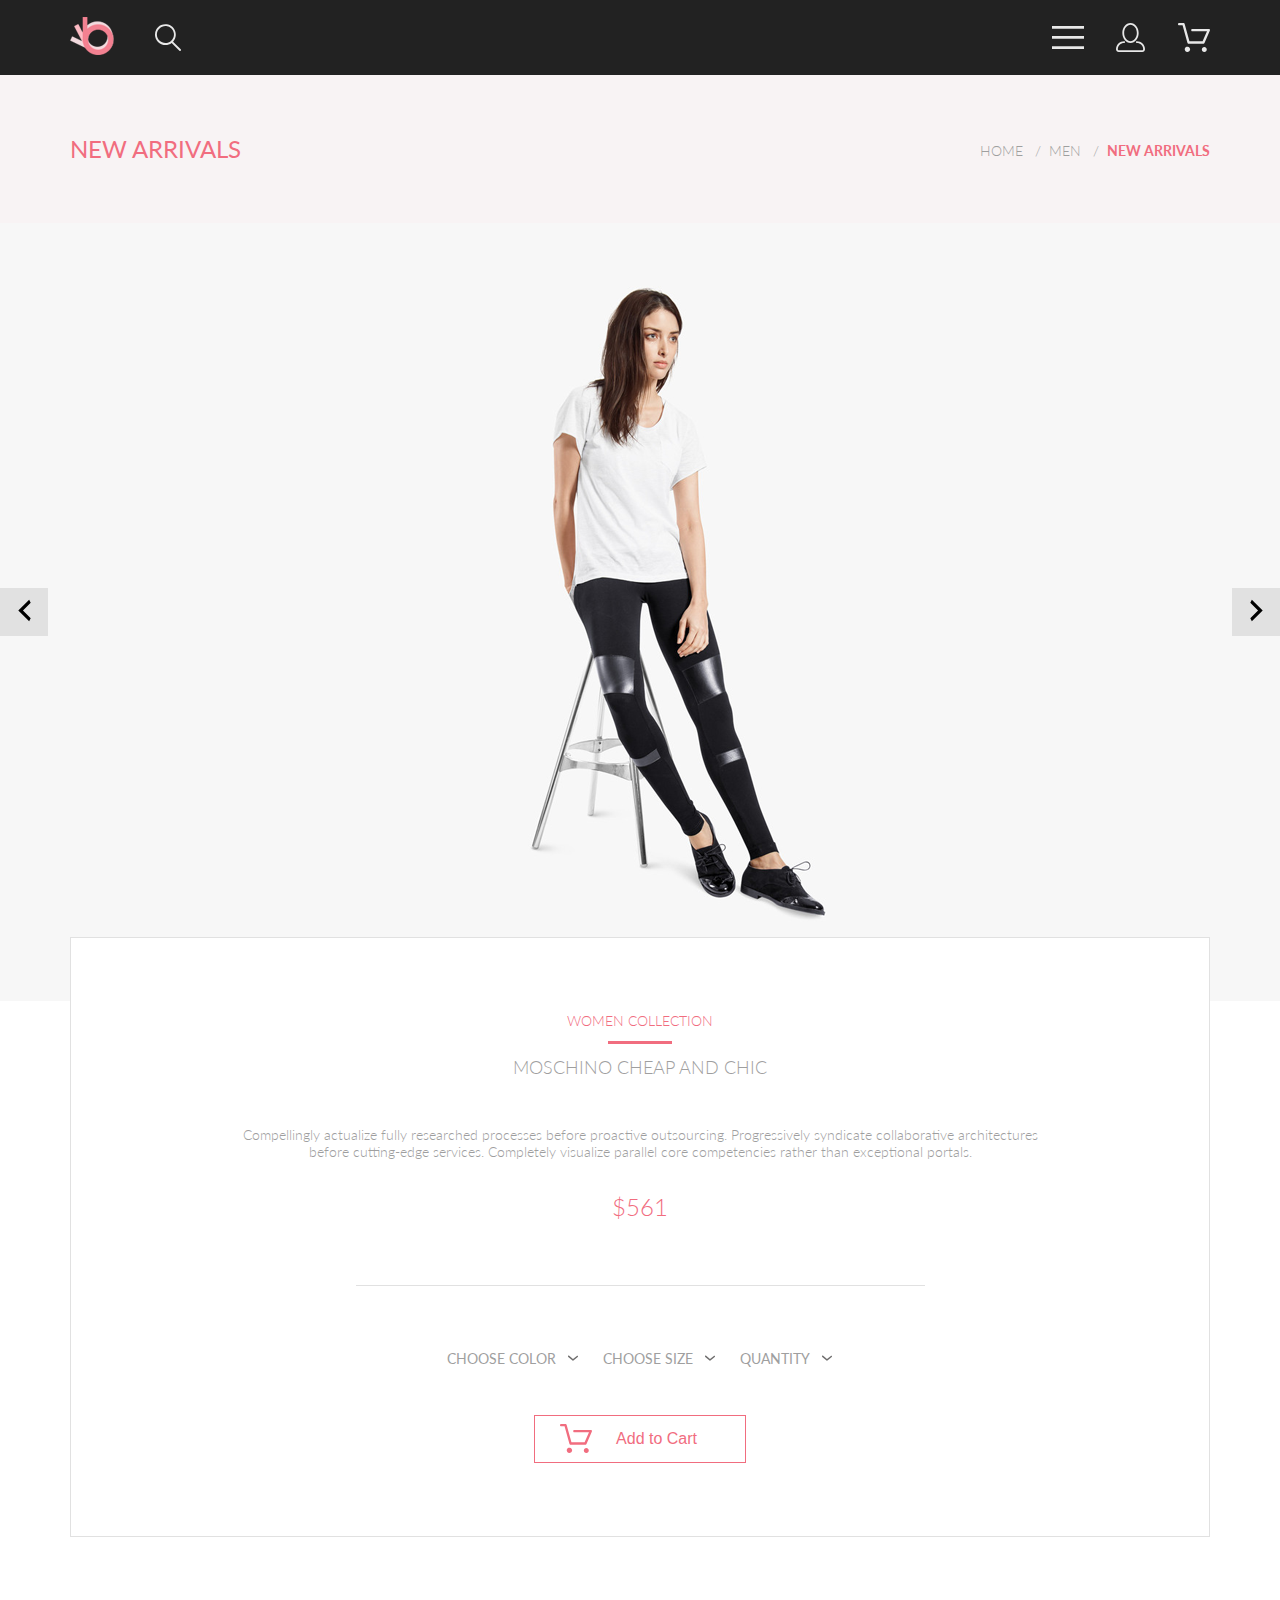
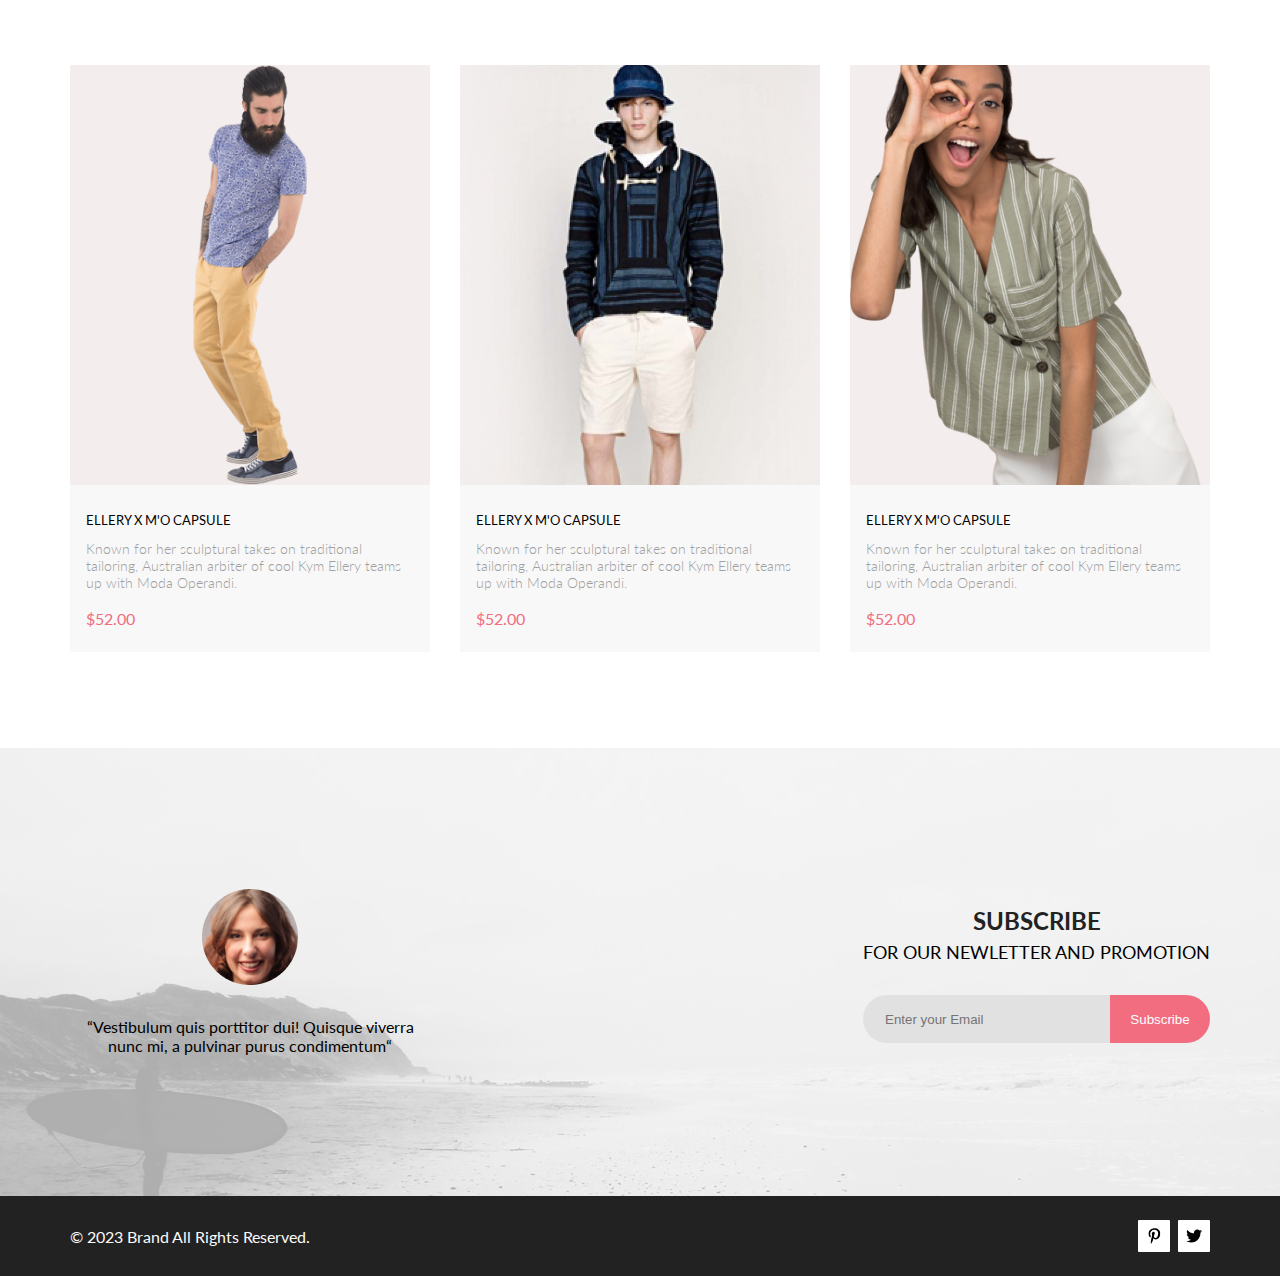
<file: html/product.html>
<!DOCTYPE html>
<html lang="en">
  <head>
    <meta charset="UTF-8" />
    <meta name="viewport" content="width=device-width, initial-scale=1.0" />
    <meta http-equiv="X-UA-Compatible" content="ie=edge" />
    <link rel="stylesheet" href="../css/style.css" />
    <link rel="preconnect" href="https://fonts.googleapis.com" />
    <link rel="preconnect" href="https://fonts.gstatic.com" crossorigin />
    <link
      href="https://fonts.googleapis.com/css2?family=Lato:wght@300;400;700;900&display=swap"
      rel="stylesheet"
    />
    <link rel="shortcut icon" href="../img/logo.svg" type="image/x-icon" />
    <title>Products</title>
  </head>
  <body>
    <header class="header center">
      <div class="header__leftside">
        <a href="index.html" class="header__logo"
          ><img src="../img/logo.svg" alt="logo" class="header__logo_img"
        /></a>
        <svg
          class="header__search"
          width="27"
          height="28"
          viewBox="0 0 27 28"
          fill="none"
          xmlns="http://www.w3.org/2000/svg"
        >
          <path
            d="M19.0596 17.6259C20.6713 15.8658 21.6282 13.6048 21.7698 11.2225C21.9113 8.84018 21.2288 6.48173 19.8369 4.54318C18.445 2.60463 16.4285 1.20404 14.126 0.576619C11.8234 -0.0508009 9.3751 0.13316 7.19217 1.09761C5.00923 2.06205 3.22463 3.74825 2.13804 5.87302C1.05145 7.9978 0.729054 10.4318 1.225 12.7661C1.72094 15.1005 3.00501 17.1932 4.86158 18.6927C6.71814 20.1922 9.03413 21.0072 11.4206 21.0009C13.673 21.004 15.8645 20.27 17.6606 18.9109L25.4086 26.7179C25.4941 26.807 25.5965 26.8781 25.7099 26.927C25.8232 26.9759 25.9452 27.0017 26.0686 27.0029C26.1923 27.0033 26.3148 26.9782 26.4283 26.9292C26.5419 26.8801 26.6441 26.8082 26.7286 26.7179C26.9025 26.537 26.9997 26.2958 26.9997 26.0449C26.9997 25.794 26.9025 25.5528 26.7286 25.3719L19.0596 17.6259ZM2.88662 10.5009C2.89946 8.81563 3.41094 7.17187 4.35659 5.77685C5.30224 4.38183 6.63972 3.29801 8.20044 2.662C9.76115 2.02599 11.4752 1.86627 13.1266 2.20298C14.7779 2.53969 16.2926 3.35775 17.4797 4.55404C18.6668 5.75033 19.4732 7.27129 19.7972 8.92519C20.1212 10.5791 19.9483 12.2919 19.3002 13.8476C18.6522 15.4034 17.5581 16.7325 16.1559 17.6674C14.7536 18.6023 13.1059 19.1011 11.4206 19.1009C9.14916 19.0901 6.97482 18.1784 5.37484 16.566C3.77486 14.9537 2.87998 12.7724 2.88662 10.5009Z"
            fill="#E8E8E8"
          />
        </svg>
      </div>
      <nav class="header__rightside">
        <div class="burgermenu">
          <input type="checkbox" id="burgermenu" />
          <label for="burgermenu" class="burgermenu__checkbox">
            <svg
              class="header__burgericon"
              width="32"
              height="23"
              viewBox="0 0 32 23"
              fill="none"
              xmlns="http://www.w3.org/2000/svg"
            >
              <path
                d="M0 23V20.31H32V23H0ZM0 12.76V10.07H32V12.76H0ZM0 2.69V0H32V2.69H0Z"
                fill="#E8E8E8"
              />
            </svg>
          </label>
          <div class="burgermenu__box">
            <h3 class="burgermenu__heading">MENU</h3>
            <a href="#" class="burgermenu__link_heading">MAN</a>
            <a href="#" class="burgermenu__link">Accessories</a>
            <a href="#" class="burgermenu__link">Bags</a>
            <a href="#" class="burgermenu__link">Denim</a>
            <a href="#" class="burgermenu__link">T-Shirts</a>
            <a href="#" class="burgermenu__link_heading">WOMAN</a>
            <a href="#" class="burgermenu__link">Accessories</a>
            <a href="#" class="burgermenu__link">Jackets & Coats</a>
            <a href="#" class="burgermenu__link">Polos</a>
            <a href="#" class="burgermenu__link">T-Shirts</a>
            <a href="#" class="burgermenu__link">Shirts</a>
            <a href="#" class="burgermenu__link_heading">KIDS</a>
            <a href="#" class="burgermenu__link">Accessories</a>
            <a href="#" class="burgermenu__link">Jackets & Coats</a>
            <a href="#" class="burgermenu__link">Polos</a>
            <a href="#" class="burgermenu__link">T-Shirts</a>
            <a href="#" class="burgermenu__link">Shirts</a>
            <a href="#" class="burgermenu__link">Bags</a>
          </div>
        </div>
        <svg
          class="header__usericon"
          width="29"
          height="29"
          viewBox="0 0 29 29"
          fill="none"
          xmlns="http://www.w3.org/2000/svg"
        >
          <path
            d="M14.5 19.937C19 19.937 22.656 15.464 22.656 9.968C22.656 4.472 19 0 14.5 0C13.3631 0.0217413 12.2463 0.303398 11.2351 0.823397C10.2239 1.34339 9.34507 2.08794 8.66602 3C7.12663 4.99573 6.30819 7.45381 6.34399 9.974C6.34399 15.465 10 19.937 14.5 19.937ZM14.5 1.813C18 1.813 20.844 5.472 20.844 9.969C20.844 14.466 17.998 18.125 14.5 18.125C11.002 18.125 8.15603 14.465 8.15503 9.969C8.15403 5.473 11 1.813 14.5 1.813ZM20.844 18.125C20.6036 18.125 20.373 18.2205 20.203 18.3905C20.033 18.5605 19.9375 18.7911 19.9375 19.0315C19.9375 19.2719 20.033 19.5025 20.203 19.6725C20.373 19.8425 20.6036 19.938 20.844 19.938C22.526 19.9399 24.1386 20.6088 25.3279 21.7982C26.5172 22.9875 27.1861 24.6 27.188 26.282C27.1875 26.5221 27.0918 26.7523 26.922 26.9221C26.7522 27.0918 26.5221 27.1875 26.282 27.188H2.71997C2.47985 27.1875 2.24975 27.0918 2.07996 26.9221C1.91016 26.7523 1.81449 26.5221 1.81396 26.282C1.81608 24.6001 2.48517 22.9877 3.67444 21.7985C4.86371 20.6092 6.47608 19.9401 8.15796 19.938C8.39824 19.938 8.62868 19.8425 8.79858 19.6726C8.96849 19.5027 9.06396 19.2723 9.06396 19.032C9.06396 18.7917 8.96849 18.5613 8.79858 18.3914C8.62868 18.2215 8.39824 18.126 8.15796 18.126C5.99541 18.1279 3.92201 18.9875 2.39258 20.5164C0.863144 22.0453 0.00264777 24.1185 0 26.281C0.000794067 27.0019 0.287502 27.693 0.797241 28.2027C1.30698 28.7125 1.99811 28.9992 2.71899 29H26.282C27.0027 28.9989 27.6936 28.7121 28.2031 28.2024C28.7126 27.6927 28.9992 27.0017 29 26.281C28.9974 24.1187 28.1372 22.0457 26.6083 20.5168C25.0793 18.9878 23.0063 18.1276 20.844 18.125Z"
            fill="#E8E8E8"
          />
        </svg>
        <svg
          class="header__basketicon"
          width="33"
          height="29"
          viewBox="0 0 33 29"
          fill="none"
          xmlns="http://www.w3.org/2000/svg"
        >
          <path
            d="M27.199 29C26.5512 28.9738 25.9396 28.6948 25.4952 28.2227C25.0509 27.7506 24.8094 27.1232 24.8225 26.475C24.8356 25.8269 25.1023 25.2097 25.5653 24.7559C26.0283 24.3022 26.6508 24.048 27.2991 24.048C27.9474 24.048 28.5697 24.3022 29.0327 24.7559C29.4957 25.2097 29.7624 25.8269 29.7755 26.475C29.7886 27.1232 29.5471 27.7506 29.1028 28.2227C28.6585 28.6948 28.0468 28.9738 27.399 29H27.199ZM7.75098 26.32C7.75098 25.79 7.90815 25.2718 8.20264 24.8311C8.49712 24.3904 8.91569 24.0469 9.4054 23.844C9.8951 23.6412 10.434 23.5881 10.9539 23.6915C11.4737 23.7949 11.9512 24.0502 12.326 24.425C12.7009 24.7998 12.9562 25.2773 13.0596 25.7972C13.163 26.317 13.1098 26.8559 12.907 27.3456C12.7041 27.8353 12.3606 28.2539 11.9199 28.5483C11.4792 28.8428 10.9611 29 10.431 29C10.0789 29.0003 9.73017 28.9311 9.40479 28.7966C9.0794 28.662 8.78374 28.4646 8.53467 28.2158C8.28559 27.9669 8.08805 27.6713 7.95325 27.3461C7.81844 27.0208 7.74902 26.6721 7.74902 26.32H7.75098ZM11.551 20.686C11.2916 20.6868 11.039 20.6024 10.8322 20.4457C10.6253 20.2891 10.4756 20.0689 10.406 19.819L5.573 2.36401H2.18005C1.86657 2.36401 1.56591 2.23947 1.34424 2.01781C1.12257 1.79614 0.998047 1.49549 0.998047 1.18201C0.998047 0.868519 1.12257 0.567873 1.34424 0.346205C1.56591 0.124537 1.86657 5.81268e-06 2.18005 5.81268e-06H6.46106C6.72055 -0.00080736 6.97309 0.0837201 7.17981 0.240568C7.38653 0.397416 7.53589 0.617884 7.60498 0.868006L12.438 18.323H25.616L29.999 8.27501H15.399C15.2409 8.27961 15.0834 8.25242 14.9359 8.19507C14.7884 8.13771 14.6539 8.05134 14.5404 7.94108C14.4269 7.83082 14.3366 7.69891 14.275 7.55315C14.2134 7.40739 14.1816 7.25075 14.1816 7.0925C14.1816 6.93426 14.2134 6.77762 14.275 6.63186C14.3366 6.4861 14.4269 6.35419 14.5404 6.24393C14.6539 6.13367 14.7884 6.0473 14.9359 5.98994C15.0834 5.93259 15.2409 5.90541 15.399 5.91001H31.812C32.0077 5.90996 32.2003 5.95866 32.3724 6.05172C32.5446 6.14478 32.6908 6.27926 32.798 6.44301C32.9058 6.60729 32.9714 6.79569 32.9889 6.99145C33.0063 7.18721 32.9752 7.38424 32.8981 7.565L27.493 19.977C27.4007 20.1876 27.249 20.3668 27.0565 20.4927C26.864 20.6186 26.6391 20.6858 26.4091 20.686H11.551Z"
            fill="#E8E8E8"
          />
        </svg>
      </nav>
    </header>
    <div class="top center">
      <h3 class="top__heading">NEW ARRIVALS</h3>
      <nav class="breadcrumb">
        <ul class="breadcrumb__ul">
          <li class="breadcrumb__li">
            <a href="#" class="breadcrumb__item">HOME</a>
          </li>
          <li class="breadcrumb__li">
            <a href="#" class="breadcrumb__item">MEN</a>
          </li>
          <li class="breadcrumb__li">
            <a href="#" class="breadcrumb__item">NEW ARRIVALS</a>
          </li>
        </ul>
      </nav>
    </div>
    <main class="product">
      <div class="slider">
        <button class="slider__button">
          <svg
            class="slider__button_icon"
            width="31"
            height="31"
            viewBox="0 0 31 31"
            fill="none"
            xmlns="http://www.w3.org/2000/svg"
          >
            <path
              d="M21.6998 7.7499L13.9498 15.4999L21.6998 23.2499L20.1498 26.3499L9.2998 15.4999L20.1498 4.6499L21.6998 7.7499Z"
              fill="black"
            />
          </svg>
        </button>

        <img
          src="../img/product-img.png"
          alt="product"
          class="product__image"
        />
        <button class="slider__button">
          <svg
            class="slider__button_icon"
            width="31"
            height="31"
            viewBox="0 0 31 31"
            fill="none"
            xmlns="http://www.w3.org/2000/svg"
          >
            <path
              d="M9.2998 23.2499L17.0498 15.4999L9.2998 7.7499L10.8498 4.6499L21.6998 15.4999L10.8498 26.3499L9.2998 23.2499Z"
              fill="black"
            />
          </svg>
        </button>
      </div>
      <div class="product__card">
        <h3 class="product__subtitle">WOMEN COLLECTION</h3>
        <hr class="product__divider_title" />
        <h1 class="product__heading">MOSCHINO CHEAP AND CHIC</h1>
        <p class="product__text">
          Compellingly actualize fully researched processes before proactive
          outsourcing. Progressively syndicate collaborative architectures
          before cutting-edge services. Completely visualize parallel core
          competencies rather than exceptional portals.
        </p>
        <h2 class="product__price">$561</h2>
        <hr class="product__divider_filter" />
        <div class="product__filter">
          <details class="product__details">
            <summary class="product__summary">
              CHOOSE COLOR
              <svg
                width="11"
                height="6"
                viewBox="0 0 11 6"
                fill="none"
                xmlns="http://www.w3.org/2000/svg"
              >
                <path
                  d="M5.00214 5.64846C4.83521 5.64879 4.67343 5.59016 4.54488 5.48275L0.258102 1.88021C0.112196 1.75791 0.0204417 1.58217 0.00302325 1.39165C-0.0143952 1.20112 0.0439493 1.01143 0.165221 0.864289C0.286493 0.717149 0.460759 0.624619 0.649682 0.607053C0.838605 0.589487 1.02671 0.648325 1.17262 0.770623L5.00214 3.9985L8.83167 0.885905C8.90475 0.826055 8.98884 0.781361 9.0791 0.754391C9.16937 0.727421 9.26403 0.718707 9.35764 0.72875C9.45126 0.738794 9.54198 0.767396 9.6246 0.812913C9.70722 0.85843 9.7801 0.919965 9.83906 0.993981C9.90449 1.06806 9.95405 1.15498 9.98462 1.24927C10.0152 1.34357 10.0261 1.44321 10.0167 1.54197C10.0073 1.64073 9.97784 1.73646 9.93005 1.82318C9.88227 1.9099 9.81723 1.98573 9.73904 2.04592L5.45225 5.52598C5.32002 5.61641 5.16154 5.65954 5.00214 5.64846Z"
                  fill="#6F6E6E"
                />
              </svg>
            </summary>
          </details>
          <details class="product__details">
            <summary class="product__summary">
              CHOOSE SIZE
              <svg
                width="11"
                height="6"
                viewBox="0 0 11 6"
                fill="none"
                xmlns="http://www.w3.org/2000/svg"
              >
                <path
                  d="M5.00214 5.64846C4.83521 5.64879 4.67343 5.59016 4.54488 5.48275L0.258102 1.88021C0.112196 1.75791 0.0204417 1.58217 0.00302325 1.39165C-0.0143952 1.20112 0.0439493 1.01143 0.165221 0.864289C0.286493 0.717149 0.460759 0.624619 0.649682 0.607053C0.838605 0.589487 1.02671 0.648325 1.17262 0.770623L5.00214 3.9985L8.83167 0.885905C8.90475 0.826055 8.98884 0.781361 9.0791 0.754391C9.16937 0.727421 9.26403 0.718707 9.35764 0.72875C9.45126 0.738794 9.54198 0.767396 9.6246 0.812913C9.70722 0.85843 9.7801 0.919965 9.83906 0.993981C9.90449 1.06806 9.95405 1.15498 9.98462 1.24927C10.0152 1.34357 10.0261 1.44321 10.0167 1.54197C10.0073 1.64073 9.97784 1.73646 9.93005 1.82318C9.88227 1.9099 9.81723 1.98573 9.73904 2.04592L5.45225 5.52598C5.32002 5.61641 5.16154 5.65954 5.00214 5.64846Z"
                  fill="#6F6E6E"
                />
              </svg>
            </summary>
          </details>
          <details class="product__details">
            <summary class="product__summary">
              QUANTITY
              <svg
                width="11"
                height="6"
                viewBox="0 0 11 6"
                fill="none"
                xmlns="http://www.w3.org/2000/svg"
              >
                <path
                  d="M5.00214 5.64846C4.83521 5.64879 4.67343 5.59016 4.54488 5.48275L0.258102 1.88021C0.112196 1.75791 0.0204417 1.58217 0.00302325 1.39165C-0.0143952 1.20112 0.0439493 1.01143 0.165221 0.864289C0.286493 0.717149 0.460759 0.624619 0.649682 0.607053C0.838605 0.589487 1.02671 0.648325 1.17262 0.770623L5.00214 3.9985L8.83167 0.885905C8.90475 0.826055 8.98884 0.781361 9.0791 0.754391C9.16937 0.727421 9.26403 0.718707 9.35764 0.72875C9.45126 0.738794 9.54198 0.767396 9.6246 0.812913C9.70722 0.85843 9.7801 0.919965 9.83906 0.993981C9.90449 1.06806 9.95405 1.15498 9.98462 1.24927C10.0152 1.34357 10.0261 1.44321 10.0167 1.54197C10.0073 1.64073 9.97784 1.73646 9.93005 1.82318C9.88227 1.9099 9.81723 1.98573 9.73904 2.04592L5.45225 5.52598C5.32002 5.61641 5.16154 5.65954 5.00214 5.64846Z"
                  fill="#6F6E6E"
                />
              </svg>
            </summary>
          </details>
        </div>

        <button class="product__button">
          <svg
            class="card__basketicon"
            width="33"
            height="29"
            viewBox="0 0 33 29"
            fill="none"
            xmlns="http://www.w3.org/2000/svg"
          >
            <path
              d="M27.199 29C26.5512 28.9738 25.9396 28.6948 25.4952 28.2227C25.0509 27.7506 24.8094 27.1232 24.8225 26.475C24.8356 25.8269 25.1023 25.2097 25.5653 24.7559C26.0283 24.3022 26.6508 24.048 27.2991 24.048C27.9474 24.048 28.5697 24.3022 29.0327 24.7559C29.4957 25.2097 29.7624 25.8269 29.7755 26.475C29.7886 27.1232 29.5471 27.7506 29.1028 28.2227C28.6585 28.6948 28.0468 28.9738 27.399 29H27.199ZM7.75098 26.32C7.75098 25.79 7.90815 25.2718 8.20264 24.8311C8.49712 24.3904 8.91569 24.0469 9.4054 23.844C9.8951 23.6412 10.434 23.5881 10.9539 23.6915C11.4737 23.7949 11.9512 24.0502 12.326 24.425C12.7009 24.7998 12.9562 25.2773 13.0596 25.7972C13.163 26.317 13.1098 26.8559 12.907 27.3456C12.7041 27.8353 12.3606 28.2539 11.9199 28.5483C11.4792 28.8428 10.9611 29 10.431 29C10.0789 29.0003 9.73017 28.9311 9.40479 28.7966C9.0794 28.662 8.78374 28.4646 8.53467 28.2158C8.28559 27.9669 8.08805 27.6713 7.95325 27.3461C7.81844 27.0208 7.74902 26.6721 7.74902 26.32H7.75098ZM11.551 20.686C11.2916 20.6868 11.039 20.6024 10.8322 20.4457C10.6253 20.2891 10.4756 20.0689 10.406 19.819L5.573 2.36401H2.18005C1.86657 2.36401 1.56591 2.23947 1.34424 2.01781C1.12257 1.79614 0.998047 1.49549 0.998047 1.18201C0.998047 0.868519 1.12257 0.567873 1.34424 0.346205C1.56591 0.124537 1.86657 5.81268e-06 2.18005 5.81268e-06H6.46106C6.72055 -0.00080736 6.97309 0.0837201 7.17981 0.240568C7.38653 0.397416 7.53589 0.617884 7.60498 0.868006L12.438 18.323H25.616L29.999 8.27501H15.399C15.2409 8.27961 15.0834 8.25242 14.9359 8.19507C14.7884 8.13771 14.6539 8.05134 14.5404 7.94108C14.4269 7.83082 14.3366 7.69891 14.275 7.55315C14.2134 7.40739 14.1816 7.25075 14.1816 7.0925C14.1816 6.93426 14.2134 6.77762 14.275 6.63186C14.3366 6.4861 14.4269 6.35419 14.5404 6.24393C14.6539 6.13367 14.7884 6.0473 14.9359 5.98994C15.0834 5.93259 15.2409 5.90541 15.399 5.91001H31.812C32.0077 5.90996 32.2003 5.95866 32.3724 6.05172C32.5446 6.14478 32.6908 6.27926 32.798 6.44301C32.9058 6.60729 32.9714 6.79569 32.9889 6.99145C33.0063 7.18721 32.9752 7.38424 32.8981 7.565L27.493 19.977C27.4007 20.1876 27.249 20.3668 27.0565 20.4927C26.864 20.6186 26.6391 20.6858 26.4091 20.686H11.551Z"
              fill="#F16D7F"
            />
          </svg>
          Add to Cart
        </button>
      </div>
    </main>
    <section class="featured center">
      <div class="featured__box">
        <div class="card">
          <div class="card__box">
            <div class="card__hover">
              <button class="card__button">
                <svg
                  class="card__basketicon"
                  width="33"
                  height="29"
                  viewBox="0 0 33 29"
                  fill="none"
                  xmlns="http://www.w3.org/2000/svg"
                >
                  <path
                    d="M27.199 29C26.5512 28.9738 25.9396 28.6948 25.4952 28.2227C25.0509 27.7506 24.8094 27.1232 24.8225 26.475C24.8356 25.8269 25.1023 25.2097 25.5653 24.7559C26.0283 24.3022 26.6508 24.048 27.2991 24.048C27.9474 24.048 28.5697 24.3022 29.0327 24.7559C29.4957 25.2097 29.7624 25.8269 29.7755 26.475C29.7886 27.1232 29.5471 27.7506 29.1028 28.2227C28.6585 28.6948 28.0468 28.9738 27.399 29H27.199ZM7.75098 26.32C7.75098 25.79 7.90815 25.2718 8.20264 24.8311C8.49712 24.3904 8.91569 24.0469 9.4054 23.844C9.8951 23.6412 10.434 23.5881 10.9539 23.6915C11.4737 23.7949 11.9512 24.0502 12.326 24.425C12.7009 24.7998 12.9562 25.2773 13.0596 25.7972C13.163 26.317 13.1098 26.8559 12.907 27.3456C12.7041 27.8353 12.3606 28.2539 11.9199 28.5483C11.4792 28.8428 10.9611 29 10.431 29C10.0789 29.0003 9.73017 28.9311 9.40479 28.7966C9.0794 28.662 8.78374 28.4646 8.53467 28.2158C8.28559 27.9669 8.08805 27.6713 7.95325 27.3461C7.81844 27.0208 7.74902 26.6721 7.74902 26.32H7.75098ZM11.551 20.686C11.2916 20.6868 11.039 20.6024 10.8322 20.4457C10.6253 20.2891 10.4756 20.0689 10.406 19.819L5.573 2.36401H2.18005C1.86657 2.36401 1.56591 2.23947 1.34424 2.01781C1.12257 1.79614 0.998047 1.49549 0.998047 1.18201C0.998047 0.868519 1.12257 0.567873 1.34424 0.346205C1.56591 0.124537 1.86657 5.81268e-06 2.18005 5.81268e-06H6.46106C6.72055 -0.00080736 6.97309 0.0837201 7.17981 0.240568C7.38653 0.397416 7.53589 0.617884 7.60498 0.868006L12.438 18.323H25.616L29.999 8.27501H15.399C15.2409 8.27961 15.0834 8.25242 14.9359 8.19507C14.7884 8.13771 14.6539 8.05134 14.5404 7.94108C14.4269 7.83082 14.3366 7.69891 14.275 7.55315C14.2134 7.40739 14.1816 7.25075 14.1816 7.0925C14.1816 6.93426 14.2134 6.77762 14.275 6.63186C14.3366 6.4861 14.4269 6.35419 14.5404 6.24393C14.6539 6.13367 14.7884 6.0473 14.9359 5.98994C15.0834 5.93259 15.2409 5.90541 15.399 5.91001H31.812C32.0077 5.90996 32.2003 5.95866 32.3724 6.05172C32.5446 6.14478 32.6908 6.27926 32.798 6.44301C32.9058 6.60729 32.9714 6.79569 32.9889 6.99145C33.0063 7.18721 32.9752 7.38424 32.8981 7.565L27.493 19.977C27.4007 20.1876 27.249 20.3668 27.0565 20.4927C26.864 20.6186 26.6391 20.6858 26.4091 20.686H11.551Z"
                    fill="#E8E8E8"
                  />
                </svg>
                Add to Cart
              </button>
            </div>
            <img
              src="../img/featured-item-4.png"
              alt="item image"
              class="card__img"
            />
          </div>
          <div class="card__content">
            <a href="#" class="card__link">ELLERY X M'O CAPSULE</a>
            <p class="card__text">
              Known for her sculptural takes on traditional tailoring,
              Australian arbiter of cool Kym Ellery teams up with Moda Operandi.
            </p>
            <p class="card__price">$52.00</p>
          </div>
        </div>
        <div class="card">
          <div class="card__box">
            <div class="card__hover">
              <button class="card__button">
                <svg
                  class="card__basketicon"
                  width="33"
                  height="29"
                  viewBox="0 0 33 29"
                  fill="none"
                  xmlns="http://www.w3.org/2000/svg"
                >
                  <path
                    d="M27.199 29C26.5512 28.9738 25.9396 28.6948 25.4952 28.2227C25.0509 27.7506 24.8094 27.1232 24.8225 26.475C24.8356 25.8269 25.1023 25.2097 25.5653 24.7559C26.0283 24.3022 26.6508 24.048 27.2991 24.048C27.9474 24.048 28.5697 24.3022 29.0327 24.7559C29.4957 25.2097 29.7624 25.8269 29.7755 26.475C29.7886 27.1232 29.5471 27.7506 29.1028 28.2227C28.6585 28.6948 28.0468 28.9738 27.399 29H27.199ZM7.75098 26.32C7.75098 25.79 7.90815 25.2718 8.20264 24.8311C8.49712 24.3904 8.91569 24.0469 9.4054 23.844C9.8951 23.6412 10.434 23.5881 10.9539 23.6915C11.4737 23.7949 11.9512 24.0502 12.326 24.425C12.7009 24.7998 12.9562 25.2773 13.0596 25.7972C13.163 26.317 13.1098 26.8559 12.907 27.3456C12.7041 27.8353 12.3606 28.2539 11.9199 28.5483C11.4792 28.8428 10.9611 29 10.431 29C10.0789 29.0003 9.73017 28.9311 9.40479 28.7966C9.0794 28.662 8.78374 28.4646 8.53467 28.2158C8.28559 27.9669 8.08805 27.6713 7.95325 27.3461C7.81844 27.0208 7.74902 26.6721 7.74902 26.32H7.75098ZM11.551 20.686C11.2916 20.6868 11.039 20.6024 10.8322 20.4457C10.6253 20.2891 10.4756 20.0689 10.406 19.819L5.573 2.36401H2.18005C1.86657 2.36401 1.56591 2.23947 1.34424 2.01781C1.12257 1.79614 0.998047 1.49549 0.998047 1.18201C0.998047 0.868519 1.12257 0.567873 1.34424 0.346205C1.56591 0.124537 1.86657 5.81268e-06 2.18005 5.81268e-06H6.46106C6.72055 -0.00080736 6.97309 0.0837201 7.17981 0.240568C7.38653 0.397416 7.53589 0.617884 7.60498 0.868006L12.438 18.323H25.616L29.999 8.27501H15.399C15.2409 8.27961 15.0834 8.25242 14.9359 8.19507C14.7884 8.13771 14.6539 8.05134 14.5404 7.94108C14.4269 7.83082 14.3366 7.69891 14.275 7.55315C14.2134 7.40739 14.1816 7.25075 14.1816 7.0925C14.1816 6.93426 14.2134 6.77762 14.275 6.63186C14.3366 6.4861 14.4269 6.35419 14.5404 6.24393C14.6539 6.13367 14.7884 6.0473 14.9359 5.98994C15.0834 5.93259 15.2409 5.90541 15.399 5.91001H31.812C32.0077 5.90996 32.2003 5.95866 32.3724 6.05172C32.5446 6.14478 32.6908 6.27926 32.798 6.44301C32.9058 6.60729 32.9714 6.79569 32.9889 6.99145C33.0063 7.18721 32.9752 7.38424 32.8981 7.565L27.493 19.977C27.4007 20.1876 27.249 20.3668 27.0565 20.4927C26.864 20.6186 26.6391 20.6858 26.4091 20.686H11.551Z"
                    fill="#E8E8E8"
                  />
                </svg>
                Add to Cart
              </button>
            </div>
            <img
              src="../img/featured-item-3.png"
              alt="item image"
              class="card__img"
            />
          </div>
          <div class="card__content">
            <a href="#" class="card__link">ELLERY X M'O CAPSULE</a>
            <p class="card__text">
              Known for her sculptural takes on traditional tailoring,
              Australian arbiter of cool Kym Ellery teams up with Moda Operandi.
            </p>
            <p class="card__price">$52.00</p>
          </div>
        </div>
        <div class="card">
          <div class="card__box">
            <div class="card__hover">
              <button class="card__button">
                <svg
                  class="card__basketicon"
                  width="33"
                  height="29"
                  viewBox="0 0 33 29"
                  fill="none"
                  xmlns="http://www.w3.org/2000/svg"
                >
                  <path
                    d="M27.199 29C26.5512 28.9738 25.9396 28.6948 25.4952 28.2227C25.0509 27.7506 24.8094 27.1232 24.8225 26.475C24.8356 25.8269 25.1023 25.2097 25.5653 24.7559C26.0283 24.3022 26.6508 24.048 27.2991 24.048C27.9474 24.048 28.5697 24.3022 29.0327 24.7559C29.4957 25.2097 29.7624 25.8269 29.7755 26.475C29.7886 27.1232 29.5471 27.7506 29.1028 28.2227C28.6585 28.6948 28.0468 28.9738 27.399 29H27.199ZM7.75098 26.32C7.75098 25.79 7.90815 25.2718 8.20264 24.8311C8.49712 24.3904 8.91569 24.0469 9.4054 23.844C9.8951 23.6412 10.434 23.5881 10.9539 23.6915C11.4737 23.7949 11.9512 24.0502 12.326 24.425C12.7009 24.7998 12.9562 25.2773 13.0596 25.7972C13.163 26.317 13.1098 26.8559 12.907 27.3456C12.7041 27.8353 12.3606 28.2539 11.9199 28.5483C11.4792 28.8428 10.9611 29 10.431 29C10.0789 29.0003 9.73017 28.9311 9.40479 28.7966C9.0794 28.662 8.78374 28.4646 8.53467 28.2158C8.28559 27.9669 8.08805 27.6713 7.95325 27.3461C7.81844 27.0208 7.74902 26.6721 7.74902 26.32H7.75098ZM11.551 20.686C11.2916 20.6868 11.039 20.6024 10.8322 20.4457C10.6253 20.2891 10.4756 20.0689 10.406 19.819L5.573 2.36401H2.18005C1.86657 2.36401 1.56591 2.23947 1.34424 2.01781C1.12257 1.79614 0.998047 1.49549 0.998047 1.18201C0.998047 0.868519 1.12257 0.567873 1.34424 0.346205C1.56591 0.124537 1.86657 5.81268e-06 2.18005 5.81268e-06H6.46106C6.72055 -0.00080736 6.97309 0.0837201 7.17981 0.240568C7.38653 0.397416 7.53589 0.617884 7.60498 0.868006L12.438 18.323H25.616L29.999 8.27501H15.399C15.2409 8.27961 15.0834 8.25242 14.9359 8.19507C14.7884 8.13771 14.6539 8.05134 14.5404 7.94108C14.4269 7.83082 14.3366 7.69891 14.275 7.55315C14.2134 7.40739 14.1816 7.25075 14.1816 7.0925C14.1816 6.93426 14.2134 6.77762 14.275 6.63186C14.3366 6.4861 14.4269 6.35419 14.5404 6.24393C14.6539 6.13367 14.7884 6.0473 14.9359 5.98994C15.0834 5.93259 15.2409 5.90541 15.399 5.91001H31.812C32.0077 5.90996 32.2003 5.95866 32.3724 6.05172C32.5446 6.14478 32.6908 6.27926 32.798 6.44301C32.9058 6.60729 32.9714 6.79569 32.9889 6.99145C33.0063 7.18721 32.9752 7.38424 32.8981 7.565L27.493 19.977C27.4007 20.1876 27.249 20.3668 27.0565 20.4927C26.864 20.6186 26.6391 20.6858 26.4091 20.686H11.551Z"
                    fill="#E8E8E8"
                  />
                </svg>
                Add to Cart
              </button>
            </div>
            <img
              src="../img/featured-item-6.png"
              alt="item image"
              class="card__img"
            />
          </div>
          <div class="card__content">
            <a href="#" class="card__link">ELLERY X M'O CAPSULE</a>
            <p class="card__text">
              Known for her sculptural takes on traditional tailoring,
              Australian arbiter of cool Kym Ellery teams up with Moda Operandi.
            </p>
            <p class="card__price">$52.00</p>
          </div>
        </div>
      </div>
    </section>
    <div class="subscribe center">
      <div class="feedback">
        <img
          src="../img/feedback-img.png"
          alt="feedback-img"
          class="feedback__img"
        />
        <p class="feedback__text">
          “Vestibulum quis porttitor dui! Quisque viverra nunc mi, a pulvinar
          purus condimentum“
        </p>
      </div>
      <div class="subscribe__box">
        <h3 class="subscribe__heading">SUBSCRIBE</h3>
        <span class="subscribe__heading_low"
          >FOR OUR NEWLETTER AND PROMOTION</span
        >
        <form class="subscribe__form">
          <input
            type="email"
            placeholder="Enter your Email"
            class="subscribe__input"
          />
          <button class="subscribe__button">Subscribe</button>
        </form>
      </div>
    </div>
    <footer class="footer center">
      <div class="footer__copyright">
        <p class="footer__text">© 2023 Brand All Rights Reserved.</p>
      </div>
      <div class="footer__social">
        <div class="footer__social_icon">
          <svg
            width="13"
            height="16"
            viewBox="0 0 13 16"
            fill="none"
            xmlns="http://www.w3.org/2000/svg"
          >
            <g clip-path="url(#clip0_190_1390)">
              <path
                d="M6.7402 0.203125C3.55552 0.203125 0.408081 2.34063 0.408081 5.8C0.408081 8 1.63726 9.25 2.38221 9.25C2.68951 9.25 2.86643 8.3875 2.86643 8.14375C2.86643 7.85313 2.13079 7.23438 2.13079 6.025C2.13079 3.5125 4.03043 1.73125 6.48878 1.73125C8.60259 1.73125 10.167 2.94062 10.167 5.1625C10.167 6.82187 9.50585 9.93437 7.3641 9.93437C6.59121 9.93437 5.93006 9.37187 5.93006 8.56563C5.93006 7.38438 6.74951 6.24062 6.74951 5.02187C6.74951 2.95312 3.83487 3.32812 3.83487 5.82812C3.83487 6.35313 3.90006 6.93437 4.13286 7.4125C3.70451 9.26875 2.82919 12.0344 2.82919 13.9469C2.82919 14.5375 2.91299 15.1188 2.96886 15.7094C3.0744 15.8281 3.02163 15.8156 3.18304 15.7563C4.74744 13.6 4.69157 13.1781 5.39928 10.3562C5.78107 11.0875 6.76814 11.4812 7.55034 11.4812C10.8468 11.4812 12.3274 8.24688 12.3274 5.33125C12.3274 2.22813 9.66415 0.203125 6.7402 0.203125Z"
                fill="black"
              />
            </g>
            <defs>
              <clipPath id="clip0_190_1390">
                <rect
                  width="11.9193"
                  height="16"
                  fill="white"
                  transform="translate(0.408081)"
                />
              </clipPath>
            </defs>
          </svg>
        </div>
        <div class="footer__social_icon">
          <svg
            width="17"
            height="16"
            viewBox="0 0 17 16"
            fill="none"
            xmlns="http://www.w3.org/2000/svg"
          >
            <g clip-path="url(#clip0_190_1386)">
              <path
                d="M14.4181 4.74107C14.4281 4.88319 14.4281 5.02535 14.4281 5.16747C14.4281 9.50247 11.1509 14.4974 5.16096 14.4974C3.31558 14.4974 1.60132 13.9593 0.159302 13.0253C0.421495 13.0558 0.673569 13.0659 0.94585 13.0659C2.46851 13.0659 3.8702 12.5482 4.98953 11.6649C3.5576 11.6345 2.3576 10.6903 1.94415 9.39081C2.14585 9.42125 2.34751 9.44156 2.5593 9.44156C2.85172 9.44156 3.14418 9.40094 3.41643 9.32991C1.92401 9.02531 0.80465 7.70553 0.80465 6.11163V6.07103C1.23825 6.31469 1.74249 6.46697 2.2769 6.48725C1.39959 5.89841 0.824826 4.89335 0.824826 3.75628C0.824826 3.14716 0.98614 2.58878 1.26851 2.10147C2.87187 4.09131 5.28195 5.39078 7.98443 5.53294C7.93403 5.28928 7.90376 5.0355 7.90376 4.78169C7.90376 2.97457 9.35586 1.5025 11.1609 1.5025C12.0987 1.5025 12.9457 1.89844 13.5407 2.53803C14.2768 2.39591 14.9827 2.12178 15.6079 1.74616C15.3659 2.5076 14.8516 3.14719 14.176 3.55325C14.8315 3.48222 15.4668 3.29944 16.0516 3.04566C15.608 3.69538 15.0533 4.27403 14.4181 4.74107Z"
                fill="black"
              />
            </g>
            <defs>
              <clipPath id="clip0_190_1386">
                <rect
                  width="15.8924"
                  height="16"
                  fill="white"
                  transform="translate(0.159302)"
                />
              </clipPath>
            </defs>
          </svg>
        </div>
      </div>
    </footer>
  </body>
</html>
</file>
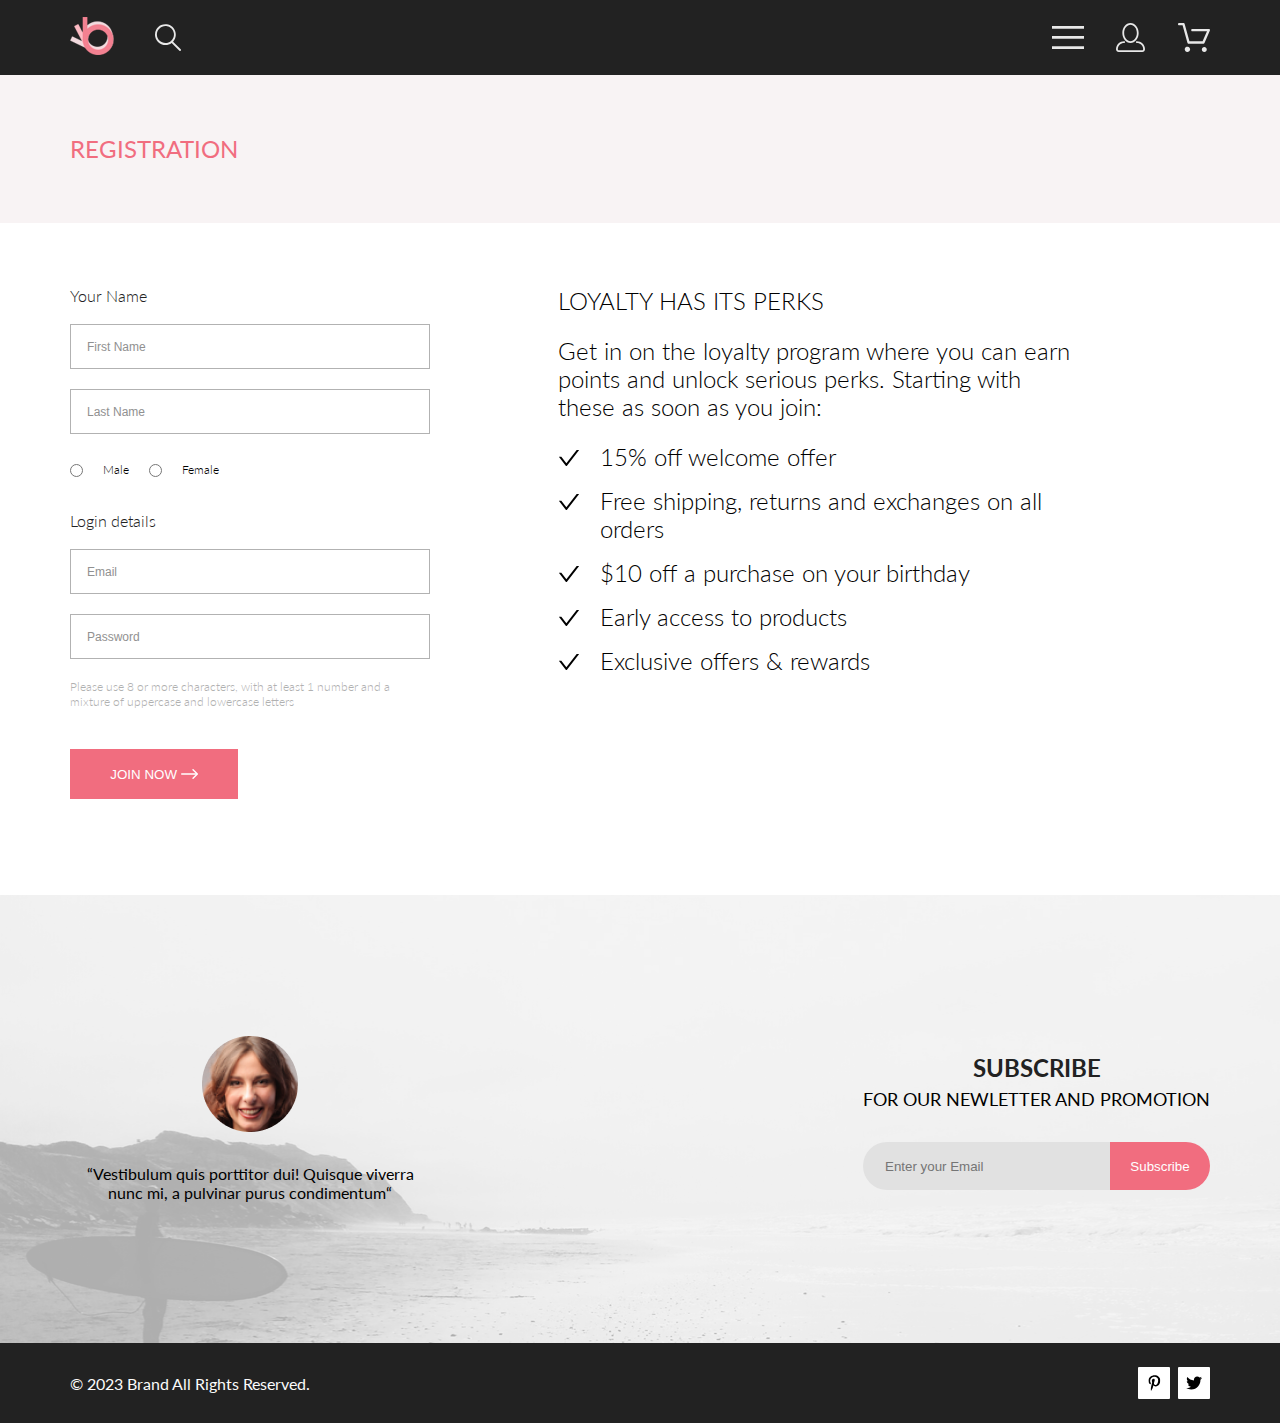
<file: html/registration.html>
<!DOCTYPE html>
<html lang="en">
  <head>
    <meta charset="UTF-8" />
    <meta name="viewport" content="width=device-width, initial-scale=1.0" />
    <meta http-equiv="X-UA-Compatible" content="ie=edge" />
    <link rel="stylesheet" href="../css/style.css" />
    <link rel="preconnect" href="https://fonts.googleapis.com" />
    <link rel="preconnect" href="https://fonts.gstatic.com" crossorigin />
    <link
      href="https://fonts.googleapis.com/css2?family=Lato:wght@300;400;700;900&display=swap"
      rel="stylesheet"
    />
    <link rel="shortcut icon" href="../img/logo.svg" type="image/x-icon" />
    <title>Registration</title>
  </head>
  <body>
    <header class="header center">
      <div class="header__leftside">
        <a href="index.html" class="header__logo"
          ><img src="../img/logo.svg" alt="logo" class="header__logo_img"
        /></a>
        <svg
          class="header__search"
          width="27"
          height="28"
          viewBox="0 0 27 28"
          fill="none"
          xmlns="http://www.w3.org/2000/svg"
        >
          <path
            d="M19.0596 17.6259C20.6713 15.8658 21.6282 13.6048 21.7698 11.2225C21.9113 8.84018 21.2288 6.48173 19.8369 4.54318C18.445 2.60463 16.4285 1.20404 14.126 0.576619C11.8234 -0.0508009 9.3751 0.13316 7.19217 1.09761C5.00923 2.06205 3.22463 3.74825 2.13804 5.87302C1.05145 7.9978 0.729054 10.4318 1.225 12.7661C1.72094 15.1005 3.00501 17.1932 4.86158 18.6927C6.71814 20.1922 9.03413 21.0072 11.4206 21.0009C13.673 21.004 15.8645 20.27 17.6606 18.9109L25.4086 26.7179C25.4941 26.807 25.5965 26.8781 25.7099 26.927C25.8232 26.9759 25.9452 27.0017 26.0686 27.0029C26.1923 27.0033 26.3148 26.9782 26.4283 26.9292C26.5419 26.8801 26.6441 26.8082 26.7286 26.7179C26.9025 26.537 26.9997 26.2958 26.9997 26.0449C26.9997 25.794 26.9025 25.5528 26.7286 25.3719L19.0596 17.6259ZM2.88662 10.5009C2.89946 8.81563 3.41094 7.17187 4.35659 5.77685C5.30224 4.38183 6.63972 3.29801 8.20044 2.662C9.76115 2.02599 11.4752 1.86627 13.1266 2.20298C14.7779 2.53969 16.2926 3.35775 17.4797 4.55404C18.6668 5.75033 19.4732 7.27129 19.7972 8.92519C20.1212 10.5791 19.9483 12.2919 19.3002 13.8476C18.6522 15.4034 17.5581 16.7325 16.1559 17.6674C14.7536 18.6023 13.1059 19.1011 11.4206 19.1009C9.14916 19.0901 6.97482 18.1784 5.37484 16.566C3.77486 14.9537 2.87998 12.7724 2.88662 10.5009Z"
            fill="#E8E8E8"
          />
        </svg>
      </div>
      <nav class="header__rightside">
        <div class="burgermenu">
          <input type="checkbox" id="burgermenu" />
          <label for="burgermenu" class="burgermenu__checkbox">
            <svg
              class="header__burgericon"
              width="32"
              height="23"
              viewBox="0 0 32 23"
              fill="none"
              xmlns="http://www.w3.org/2000/svg"
            >
              <path
                d="M0 23V20.31H32V23H0ZM0 12.76V10.07H32V12.76H0ZM0 2.69V0H32V2.69H0Z"
                fill="#E8E8E8"
              />
            </svg>
          </label>
          <div class="burgermenu__box">
            <h3 class="burgermenu__heading">MENU</h3>
            <a href="#" class="burgermenu__link_heading">MAN</a>
            <a href="#" class="burgermenu__link">Accessories</a>
            <a href="#" class="burgermenu__link">Bags</a>
            <a href="#" class="burgermenu__link">Denim</a>
            <a href="#" class="burgermenu__link">T-Shirts</a>
            <a href="#" class="burgermenu__link_heading">WOMAN</a>
            <a href="#" class="burgermenu__link">Accessories</a>
            <a href="#" class="burgermenu__link">Jackets & Coats</a>
            <a href="#" class="burgermenu__link">Polos</a>
            <a href="#" class="burgermenu__link">T-Shirts</a>
            <a href="#" class="burgermenu__link">Shirts</a>
            <a href="#" class="burgermenu__link_heading">KIDS</a>
            <a href="#" class="burgermenu__link">Accessories</a>
            <a href="#" class="burgermenu__link">Jackets & Coats</a>
            <a href="#" class="burgermenu__link">Polos</a>
            <a href="#" class="burgermenu__link">T-Shirts</a>
            <a href="#" class="burgermenu__link">Shirts</a>
            <a href="#" class="burgermenu__link">Bags</a>
          </div>
        </div>
        <svg
          class="header__usericon"
          width="29"
          height="29"
          viewBox="0 0 29 29"
          fill="none"
          xmlns="http://www.w3.org/2000/svg"
        >
          <path
            d="M14.5 19.937C19 19.937 22.656 15.464 22.656 9.968C22.656 4.472 19 0 14.5 0C13.3631 0.0217413 12.2463 0.303398 11.2351 0.823397C10.2239 1.34339 9.34507 2.08794 8.66602 3C7.12663 4.99573 6.30819 7.45381 6.34399 9.974C6.34399 15.465 10 19.937 14.5 19.937ZM14.5 1.813C18 1.813 20.844 5.472 20.844 9.969C20.844 14.466 17.998 18.125 14.5 18.125C11.002 18.125 8.15603 14.465 8.15503 9.969C8.15403 5.473 11 1.813 14.5 1.813ZM20.844 18.125C20.6036 18.125 20.373 18.2205 20.203 18.3905C20.033 18.5605 19.9375 18.7911 19.9375 19.0315C19.9375 19.2719 20.033 19.5025 20.203 19.6725C20.373 19.8425 20.6036 19.938 20.844 19.938C22.526 19.9399 24.1386 20.6088 25.3279 21.7982C26.5172 22.9875 27.1861 24.6 27.188 26.282C27.1875 26.5221 27.0918 26.7523 26.922 26.9221C26.7522 27.0918 26.5221 27.1875 26.282 27.188H2.71997C2.47985 27.1875 2.24975 27.0918 2.07996 26.9221C1.91016 26.7523 1.81449 26.5221 1.81396 26.282C1.81608 24.6001 2.48517 22.9877 3.67444 21.7985C4.86371 20.6092 6.47608 19.9401 8.15796 19.938C8.39824 19.938 8.62868 19.8425 8.79858 19.6726C8.96849 19.5027 9.06396 19.2723 9.06396 19.032C9.06396 18.7917 8.96849 18.5613 8.79858 18.3914C8.62868 18.2215 8.39824 18.126 8.15796 18.126C5.99541 18.1279 3.92201 18.9875 2.39258 20.5164C0.863144 22.0453 0.00264777 24.1185 0 26.281C0.000794067 27.0019 0.287502 27.693 0.797241 28.2027C1.30698 28.7125 1.99811 28.9992 2.71899 29H26.282C27.0027 28.9989 27.6936 28.7121 28.2031 28.2024C28.7126 27.6927 28.9992 27.0017 29 26.281C28.9974 24.1187 28.1372 22.0457 26.6083 20.5168C25.0793 18.9878 23.0063 18.1276 20.844 18.125Z"
            fill="#E8E8E8"
          />
        </svg>
        <svg
          class="header__basketicon"
          width="33"
          height="29"
          viewBox="0 0 33 29"
          fill="none"
          xmlns="http://www.w3.org/2000/svg"
        >
          <path
            d="M27.199 29C26.5512 28.9738 25.9396 28.6948 25.4952 28.2227C25.0509 27.7506 24.8094 27.1232 24.8225 26.475C24.8356 25.8269 25.1023 25.2097 25.5653 24.7559C26.0283 24.3022 26.6508 24.048 27.2991 24.048C27.9474 24.048 28.5697 24.3022 29.0327 24.7559C29.4957 25.2097 29.7624 25.8269 29.7755 26.475C29.7886 27.1232 29.5471 27.7506 29.1028 28.2227C28.6585 28.6948 28.0468 28.9738 27.399 29H27.199ZM7.75098 26.32C7.75098 25.79 7.90815 25.2718 8.20264 24.8311C8.49712 24.3904 8.91569 24.0469 9.4054 23.844C9.8951 23.6412 10.434 23.5881 10.9539 23.6915C11.4737 23.7949 11.9512 24.0502 12.326 24.425C12.7009 24.7998 12.9562 25.2773 13.0596 25.7972C13.163 26.317 13.1098 26.8559 12.907 27.3456C12.7041 27.8353 12.3606 28.2539 11.9199 28.5483C11.4792 28.8428 10.9611 29 10.431 29C10.0789 29.0003 9.73017 28.9311 9.40479 28.7966C9.0794 28.662 8.78374 28.4646 8.53467 28.2158C8.28559 27.9669 8.08805 27.6713 7.95325 27.3461C7.81844 27.0208 7.74902 26.6721 7.74902 26.32H7.75098ZM11.551 20.686C11.2916 20.6868 11.039 20.6024 10.8322 20.4457C10.6253 20.2891 10.4756 20.0689 10.406 19.819L5.573 2.36401H2.18005C1.86657 2.36401 1.56591 2.23947 1.34424 2.01781C1.12257 1.79614 0.998047 1.49549 0.998047 1.18201C0.998047 0.868519 1.12257 0.567873 1.34424 0.346205C1.56591 0.124537 1.86657 5.81268e-06 2.18005 5.81268e-06H6.46106C6.72055 -0.00080736 6.97309 0.0837201 7.17981 0.240568C7.38653 0.397416 7.53589 0.617884 7.60498 0.868006L12.438 18.323H25.616L29.999 8.27501H15.399C15.2409 8.27961 15.0834 8.25242 14.9359 8.19507C14.7884 8.13771 14.6539 8.05134 14.5404 7.94108C14.4269 7.83082 14.3366 7.69891 14.275 7.55315C14.2134 7.40739 14.1816 7.25075 14.1816 7.0925C14.1816 6.93426 14.2134 6.77762 14.275 6.63186C14.3366 6.4861 14.4269 6.35419 14.5404 6.24393C14.6539 6.13367 14.7884 6.0473 14.9359 5.98994C15.0834 5.93259 15.2409 5.90541 15.399 5.91001H31.812C32.0077 5.90996 32.2003 5.95866 32.3724 6.05172C32.5446 6.14478 32.6908 6.27926 32.798 6.44301C32.9058 6.60729 32.9714 6.79569 32.9889 6.99145C33.0063 7.18721 32.9752 7.38424 32.8981 7.565L27.493 19.977C27.4007 20.1876 27.249 20.3668 27.0565 20.4927C26.864 20.6186 26.6391 20.6858 26.4091 20.686H11.551Z"
            fill="#E8E8E8"
          />
        </svg>
      </nav>
    </header>
    <div class="top center">
      <h3 class="top__heading">REGISTRATION</h3>
    </div>
    <main class="registration center">
      <div class="registration__fields">
        <form action="" class="registration__form">
          <h3 class="registration__heading">Your Name</h3>
          <div class="registration__name">
            <input
              type="text"
              class="registration__input"
              placeholder="First Name"
            />
            <input
              type="text"
              class="registration__input"
              placeholder="Last Name"
            />
          </div>
          <div class="registration__gender">
            <input type="radio" name="gender" id="genderChoice1" />
            <label for="genderChoice1">Male</label>
            <input type="radio" name="gender" id="genderChoice2" />
            <label for="genderChoice2">Female</label>
          </div>
          <h3 class="registration__heading">Login details</h3>
          <div class="registration__name">
            <input
              type="email"
              class="registration__input"
              placeholder="Email"
            />
            <input
              type="password"
              class="registration__input"
              placeholder="Password"
            />
            <p class="registration__pass-text">
              Please use 8 or more characters, with at least 1 number and a
              mixture of uppercase and lowercase letters
            </p>
          </div>
          <button class="registration__button">
            JOIN NOW
            <svg
              width="17"
              height="10"
              fill="none"
              xmlns="http://www.w3.org/2000/svg"
            >
              <path
                fill-rule="evenodd"
                clip-rule="evenodd"
                d="M11.54.208a.709.709 0 0 1 1.003 0l4.25 4.25a.708.708 0 0 1 0 1.003l-4.25 4.25a.71.71 0 0 1-1.003-1.003l3.75-3.749-3.75-3.748a.708.708 0 0 1 0-1.003Z"
                fill="#fff"
              />
              <path
                fill-rule="evenodd"
                clip-rule="evenodd"
                d="M0 4.96a.708.708 0 0 1 .708-.709h14.875a.708.708 0 0 1 0 1.417H.708A.708.708 0 0 1 0 4.959Z"
                fill="#fff"
              />
            </svg>
          </button>
        </form>
      </div>
      <div class="registration__loyalty">
        <h2 class="registration__title">LOYALTY HAS ITS PERKS</h2>
        <p class="registration__subtitle">
          Get in on the loyalty program where you can earn points and unlock
          serious perks. Starting with these as soon as you join:
        </p>
        <div class="registration__perks">
          <ul class="registration__perks-list">
            <li class="registration__perk">15% off welcome offer</li>
            <li class="registration__perk">
              Free shipping, returns and exchanges on all orders
            </li>
            <li class="registration__perk">
              $10 off a purchase on your birthday
            </li>
            <li class="registration__perk">Early access to products</li>
            <li class="registration__perk">Exclusive offers & rewards</li>
          </ul>
        </div>
      </div>
    </main>
    <div class="subscribe center">
      <div class="feedback">
        <img
          src="../img/feedback-img.png"
          alt="feedback-img"
          class="feedback__img"
        />
        <p class="feedback__text">
          “Vestibulum quis porttitor dui! Quisque viverra nunc mi, a pulvinar
          purus condimentum“
        </p>
      </div>
      <div class="subscribe__box">
        <h3 class="subscribe__heading">SUBSCRIBE</h3>
        <span class="subscribe__heading_low"
          >FOR OUR NEWLETTER AND PROMOTION</span
        >
        <form class="subscribe__form">
          <input
            type="email"
            placeholder="Enter your Email"
            class="subscribe__input"
          />
          <button class="subscribe__button">Subscribe</button>
        </form>
      </div>
    </div>
    <footer class="footer center">
      <div class="footer__copyright">
        <p class="footer__text">© 2023 Brand All Rights Reserved.</p>
      </div>
      <div class="footer__social">
        <div class="footer__social_icon">
          <svg
            width="13"
            height="16"
            viewBox="0 0 13 16"
            fill="none"
            xmlns="http://www.w3.org/2000/svg"
          >
            <g clip-path="url(#clip0_190_1390)">
              <path
                d="M6.7402 0.203125C3.55552 0.203125 0.408081 2.34063 0.408081 5.8C0.408081 8 1.63726 9.25 2.38221 9.25C2.68951 9.25 2.86643 8.3875 2.86643 8.14375C2.86643 7.85313 2.13079 7.23438 2.13079 6.025C2.13079 3.5125 4.03043 1.73125 6.48878 1.73125C8.60259 1.73125 10.167 2.94062 10.167 5.1625C10.167 6.82187 9.50585 9.93437 7.3641 9.93437C6.59121 9.93437 5.93006 9.37187 5.93006 8.56563C5.93006 7.38438 6.74951 6.24062 6.74951 5.02187C6.74951 2.95312 3.83487 3.32812 3.83487 5.82812C3.83487 6.35313 3.90006 6.93437 4.13286 7.4125C3.70451 9.26875 2.82919 12.0344 2.82919 13.9469C2.82919 14.5375 2.91299 15.1188 2.96886 15.7094C3.0744 15.8281 3.02163 15.8156 3.18304 15.7563C4.74744 13.6 4.69157 13.1781 5.39928 10.3562C5.78107 11.0875 6.76814 11.4812 7.55034 11.4812C10.8468 11.4812 12.3274 8.24688 12.3274 5.33125C12.3274 2.22813 9.66415 0.203125 6.7402 0.203125Z"
                fill="black"
              />
            </g>
            <defs>
              <clipPath id="clip0_190_1390">
                <rect
                  width="11.9193"
                  height="16"
                  fill="white"
                  transform="translate(0.408081)"
                />
              </clipPath>
            </defs>
          </svg>
        </div>
        <div class="footer__social_icon">
          <svg
            width="17"
            height="16"
            viewBox="0 0 17 16"
            fill="none"
            xmlns="http://www.w3.org/2000/svg"
          >
            <g clip-path="url(#clip0_190_1386)">
              <path
                d="M14.4181 4.74107C14.4281 4.88319 14.4281 5.02535 14.4281 5.16747C14.4281 9.50247 11.1509 14.4974 5.16096 14.4974C3.31558 14.4974 1.60132 13.9593 0.159302 13.0253C0.421495 13.0558 0.673569 13.0659 0.94585 13.0659C2.46851 13.0659 3.8702 12.5482 4.98953 11.6649C3.5576 11.6345 2.3576 10.6903 1.94415 9.39081C2.14585 9.42125 2.34751 9.44156 2.5593 9.44156C2.85172 9.44156 3.14418 9.40094 3.41643 9.32991C1.92401 9.02531 0.80465 7.70553 0.80465 6.11163V6.07103C1.23825 6.31469 1.74249 6.46697 2.2769 6.48725C1.39959 5.89841 0.824826 4.89335 0.824826 3.75628C0.824826 3.14716 0.98614 2.58878 1.26851 2.10147C2.87187 4.09131 5.28195 5.39078 7.98443 5.53294C7.93403 5.28928 7.90376 5.0355 7.90376 4.78169C7.90376 2.97457 9.35586 1.5025 11.1609 1.5025C12.0987 1.5025 12.9457 1.89844 13.5407 2.53803C14.2768 2.39591 14.9827 2.12178 15.6079 1.74616C15.3659 2.5076 14.8516 3.14719 14.176 3.55325C14.8315 3.48222 15.4668 3.29944 16.0516 3.04566C15.608 3.69538 15.0533 4.27403 14.4181 4.74107Z"
                fill="black"
              />
            </g>
            <defs>
              <clipPath id="clip0_190_1386">
                <rect
                  width="15.8924"
                  height="16"
                  fill="white"
                  transform="translate(0.159302)"
                />
              </clipPath>
            </defs>
          </svg>
        </div>
      </div>
    </footer>
  </body>
</html>
</file>
<file: css/style.css>
@keyframes scale-up-ver-top {
  0% {
    transform: scaleY(0.4);
    transform-origin: 100% 0%;
  }
  100% {
    transform: scaleY(1);
    transform-origin: 100% 0%;
  }
}
.feedback, .subscribe__box, .service__card, .product__card, .product, .card__hover, .offers__card_big, .offers__card {
  display: flex;
  flex-direction: column;
  justify-content: center;
  align-items: center;
}

* {
  margin: 0;
  padding: 0;
  box-sizing: border-box;
}

body {
  font-family: "Lato", sans-serif;
}

a {
  text-decoration: none;
}

summary {
  display: block;
  /* works in firefox */
  list-style: none;
  /* works in firefox */
}

summary::after {
  display: block;
  list-style: none;
}

summary::-webkit-details-marker {
  display: none;
}

.center {
  padding-left: calc(50% - 570px);
  padding-right: calc(50% - 570px);
}

.header {
  height: 75px;
  background: #222;
  display: flex;
  justify-content: space-between;
  align-items: center;
  position: sticky;
  top: 0;
  z-index: 999999;
}
.header__leftside {
  display: flex;
  justify-content: space-between;
  gap: 40px;
  align-items: center;
}
.header__rightside {
  display: flex;
  justify-content: space-between;
  gap: 32px;
  align-items: center;
}
.header__search:hover path, .header__burgericon:hover path, .header__usericon:hover path, .header__basketicon:hover path {
  fill: #F16D7F;
}
.header__burgericon {
  display: block;
}

.burgermenu__checkbox {
  position: relative;
}
.burgermenu__box {
  z-index: 1000;
  position: absolute;
  top: 75px;
  height: 640px;
  display: none;
  flex-direction: column;
  gap: 12px;
  width: 232px;
  font-style: normal;
  font-size: 14px;
  font-weight: 400;
  line-height: normal;
  color: #000;
  box-shadow: 6px 4px 35px rgba(0, 0, 0, 0.21);
  padding: 32px;
  background-color: #FFF;
  animation: scale-up-ver-top 0.2s cubic-bezier(0.39, 0.575, 0.565, 1) both;
}
.burgermenu__heading {
  font-weight: 700px;
  margin-bottom: 12px;
}
.burgermenu__link {
  color: #9F9F9F;
  margin-left: 20px;
}
.burgermenu__link:hover {
  color: #F16D7F;
}
.burgermenu__link_heading {
  color: #F16D7F;
}
.burgermenu__link_heading:hover {
  text-decoration: underline;
}

#burgermenu {
  position: absolute;
  left: -9999999px;
  visibility: hidden;
}
#burgermenu:checked ~ .burgermenu__box {
  display: flex;
}

.top {
  min-height: 148px;
  background: #f8f3f4;
  display: flex;
  align-items: center;
  justify-content: space-between;
}
.top__heading {
  font-style: normal;
  font-size: 24px;
  font-weight: 400;
  line-height: 28px;
  color: #F16D7F;
}

.breadcrumb__item {
  font-style: normal;
  font-size: 14px;
  font-weight: 300;
  line-height: 16px;
  color: #9F9F9F;
}
.breadcrumb__ul {
  list-style-type: none;
  display: flex;
  justify-content: space-between;
}
.breadcrumb__li:not(:last-child)::after {
  content: "/";
  padding-left: 8px;
  padding-right: 8px;
  font-style: normal;
  font-size: 14px;
  font-weight: 300;
  line-height: 16px;
  color: #9F9F9F;
}
.breadcrumb__li:last-child .breadcrumb__item {
  font-weight: 700;
  color: #F16D7F;
}

.filter-sort {
  height: 132px;
  display: flex;
  gap: 30px;
  position: relative;
  padding-top: 39px;
  z-index: 10;
}

.filter[open] .filter__heading {
  color: #F16D7F;
}

.filter {
  width: 360px;
  padding-top: 13px;
  position: relative;
}
.filter__content {
  padding: 0px 16px 16px;
  background-color: #FFF;
}
.filter[open] {
  box-shadow: 6px 4px 35px rgba(0, 0, 0, 0.21);
}
.filter[open] path {
  fill: #F16D7F;
}
.filter__heading {
  font-style: normal;
  font-size: 14px;
  font-weight: 600;
  line-height: 17px;
  color: #000;
}
.filter__heading:hover {
  color: #F16D7F;
}
.filter__summary {
  display: flex;
  gap: 11px;
  align-items: center;
  padding-left: 16px;
}
.filter__item {
  margin-top: 16px;
}
.filter__item[open] .filter__item_heading {
  color: #F16D7F;
}
.filter__item_heading {
  font-style: normal;
  font-size: 14px;
  font-weight: 400;
  line-height: 17px;
  color: #9F9F9F;
  border-left: 5px solid #F16D7F;
  border-bottom: 1px solid #EBEBEB;
  padding: 8px 11px 11px;
}
.filter__item_heading:hover {
  color: #F16D7F;
}
.filter__link-box {
  display: flex;
  flex-direction: column;
  gap: 11px;
  padding: 24px 16px;
}
.filter__link {
  font-style: normal;
  font-size: 14px;
  font-weight: 400;
  line-height: 17px;
  color: #9F9F9F;
}
.filter__link:hover {
  color: #F16D7F;
}

.sort {
  padding-top: 13px;
  display: flex;
  gap: 16px;
}
.sort__details {
  position: relative;
}
.sort__details[open] .sort__details__summary {
  color: #F16D7F;
}
.sort__summary {
  display: flex;
  align-items: center;
  gap: 12px;
  font-style: normal;
  font-size: 14px;
  font-weight: 400;
  line-height: normal;
  color: #9F9F9F;
}
.sort__summary:hover {
  color: #F16D7F;
}
.sort__box {
  display: flex;
  flex-direction: column;
  gap: 8px;
  left: -9px;
  top: 22px;
  position: absolute;
  background-color: #FFF;
  box-shadow: 6px 4px 35px rgba(0, 0, 0, 0.21);
  padding: 7px 30px 11px 9px;
}
.sort__check {
  display: flex;
  gap: 9px;
  align-items: center;
  font-style: normal;
  font-size: 14px;
  font-weight: 400;
  line-height: 17px;
  color: #9F9F9F;
}

.logoblock {
  display: flex;
  background-color: #F1E4E6;
  align-items: center;
  gap: 64px;
  margin-bottom: 64px;
}
.logoblock__block-img {
  background-color: #fff;
}
.logoblock__img {
  width: 50vw;
}
.logoblock__heading {
  font-style: normal;
  font-size: 48px;
  font-weight: 900;
  line-height: 58px;
  color: #222;
  display: flex;
  flex-direction: column;
  border-left: 12px solid #F16D7F;
  padding-left: 16px;
  height: 92px;
}
.logoblock__heading_small {
  font-style: normal;
  font-size: 32px;
  font-weight: 700;
  line-height: 38px;
  color: #222;
}
.logoblock__heading_rose {
  color: #F16D7F;
}

.offers__box {
  display: grid;
  grid-template-columns: repeat(auto-fit, minmax(232px, 1fr));
  gap: 30px;
  margin-bottom: 96px;
}
.offers__card {
  text-align: center;
  position: relative;
  height: 260px;
  background: rgba(33, 22, 22, 0.7);
}
.offers__card_big {
  text-align: center;
  position: relative;
  grid-column: span 3;
  background: rgba(33, 22, 22, 0.7);
  max-width: 1140px;
}
.offers__title {
  font-style: normal;
  font-size: 16px;
  font-weight: 400;
  line-height: 19px;
  color: #FFF;
  position: absolute;
}
.offers__title_focused {
  font-style: normal;
  font-size: 24px;
  font-weight: 700;
  line-height: 29px;
  color: #F16D7F;
}
.offers__img {
  width: 100%;
  height: 100%;
  z-index: -1;
}
.offers__img_big {
  width: 100%;
  height: 100%;
  z-index: -1;
}

.featured {
  margin-bottom: 96px;
}
.featured__title {
  text-align: center;
  margin-bottom: 48px;
}
.featured__heading {
  font-style: normal;
  font-size: 30px;
  font-weight: 400;
  line-height: 36px;
  color: #222;
  margin-bottom: 6px;
}
.featured__text {
  font-style: normal;
  font-size: 14px;
  font-weight: 400;
  line-height: 16px;
  color: #9F9F9F;
}
.featured__box {
  display: grid;
  grid-template-columns: repeat(auto-fit, minmax(360px, 1fr));
  gap: 30px;
  margin-bottom: 48px;
  justify-items: center;
}
.featured__button {
  font-style: normal;
  font-size: 16px;
  font-weight: 400;
  line-height: 20px;
  color: #F16D7F;
  border: 1px solid #F16D7F;
  padding: 16px 48px;
  background: none;
  display: block;
  margin-left: auto;
  margin-right: auto;
}
.featured__button:hover {
  color: #FFF;
  background-color: #F16D7F;
}

.card {
  max-width: 360px;
  background-color: #F8F8F8;
}
.card__img {
  width: 100%;
}
.card__box {
  min-height: 420px;
  max-width: 100%;
  position: relative;
}
.card__box:hover .card__hover {
  display: flex;
}
.card__button {
  display: flex;
  align-items: center;
  gap: 11px;
  color: #FFF;
  font-size: 14px;
  line-height: 17px;
  padding: 13px;
  border: solid #FFF 1px;
  background: transparent;
}
.card__button:hover {
  background-color: #F16D7F;
}
.card__content {
  display: flex;
  flex-direction: column;
  padding: 24px 16px;
}
.card__link {
  font-style: normal;
  font-size: 13px;
  font-weight: 400;
  line-height: normal;
  color: #000;
  padding-bottom: 12px;
}
.card__text {
  font-style: normal;
  font-size: 14px;
  font-weight: 300;
  line-height: normal;
  color: #9F9F9F;
  padding-bottom: 18px;
}
.card__price {
  font-style: normal;
  font-size: 16px;
  font-weight: 400;
  line-height: normal;
  color: #F16D7F;
}
.card__hover {
  display: none;
  position: absolute;
  width: 100%;
  height: 100%;
  background: rgba(58, 56, 56, 0.86);
  animation: scale-up-ver-top 0.4s cubic-bezier(0.39, 0.575, 0.565, 1) both;
}

.product {
  margin-bottom: 128px;
  max-width: 100vw;
}
.product__image {
  max-width: 70vw;
}
.product__card {
  min-height: 600px;
  z-index: 1;
  border: 1px solid #e1e1e1;
  max-width: 1140px;
  text-align: center;
  gap: 12px;
  background-color: #FFF;
  margin-top: -64px;
}
.product__subtitle {
  font-style: normal;
  font-size: 14px;
  font-weight: 300;
  line-height: normal;
  color: #F16D7F;
}
.product__divider_title {
  width: 64px;
  height: 3px;
  background-color: #F16D7F;
  border: none;
}
.product__divider_filter {
  width: 50%;
  height: 1px;
  border: none;
  background-color: #e1e1e1;
  margin-bottom: 52px;
}
.product__heading {
  font-style: normal;
  font-size: 18px;
  font-weight: 300;
  line-height: normal;
  color: #9F9F9F;
  margin-bottom: 36px;
}
.product__text {
  font-style: normal;
  font-size: 14px;
  font-weight: 300;
  line-height: normal;
  color: #9F9F9F;
  width: 70%;
  margin-bottom: 20px;
}
.product__price {
  font-style: normal;
  font-size: 24px;
  font-weight: 300;
  line-height: normal;
  color: #F16D7F;
  margin-bottom: 52px;
}
.product__filter {
  display: flex;
  justify-content: space-between;
  gap: 24px;
  margin-bottom: 36px;
}
.product__summary {
  display: flex;
  align-items: center;
  gap: 12px;
  font-style: normal;
  font-size: 14px;
  font-weight: 400;
  line-height: normal;
  color: #9F9F9F;
}
.product__button {
  display: flex;
  align-items: center;
  padding-left: 24px;
  padding-right: 48px;
  justify-content: space-between;
  width: 212px;
  height: 48px;
  background-color: #FFF;
  border: 1px solid #F16D7F;
  font-style: normal;
  font-size: 16px;
  font-weight: 400;
  line-height: normal;
  color: #F16D7F;
}
.product__button:hover {
  background-color: #F16D7F;
  color: #FFF;
}
.product__button:hover path {
  fill: #FFF;
}

.slider {
  min-height: 778px;
  display: flex;
  align-items: center;
  justify-content: space-between;
  width: 100%;
  background-color: #F7F7F7;
}
.slider__button {
  border: none;
  height: 48px;
  width: 48px;
  background-color: #e1e1e1;
}
.slider__button:hover .slider__button_icon path {
  fill: #F16D7F;
}

.cart {
  display: flex;
  justify-content: space-between;
  padding-top: 96px;
  margin-bottom: 128px;
}
.cart__mini {
  display: none;
  justify-content: center;
  flex-direction: column;
  padding-top: 96px;
  margin-bottom: 128px;
}
.cart__box {
  display: flex;
  flex-direction: column;
  gap: 56px;
}
.cart__left-side {
  display: flex;
  flex-direction: column;
  gap: 40px;
}
.cart__right-side {
  display: flex;
  flex-direction: column;
  gap: 56px;
}
.cart__card {
  width: 652px;
  height: 306px;
  display: flex;
  position: relative;
  box-shadow: 6px 4px 35px rgba(0, 0, 0, 0.21);
}
.cart__card-img {
  width: 262px;
}
.cart__card-description {
  display: flex;
  flex-direction: column;
  gap: 42px;
  padding: 20px 96px 64px 30px;
}
.cart__card-heading {
  font-style: normal;
  font-size: 24px;
  font-weight: 400;
  line-height: normal;
  color: #222;
}
.cart__card-ul {
  display: flex;
  flex-direction: column;
  gap: 6px;
}
.cart__card-li {
  font-style: normal;
  font-size: 22px;
  font-weight: 400;
  line-height: normal;
  color: #575757;
  display: flex;
}
.cart__card-li_price {
  color: #F16D7F;
}
.cart__card-li_text {
  color: #6f6f6f;
}
.cart__card-input {
  width: 44px;
  height: 25px;
  text-align: center;
  margin-left: 24px;
}
.cart__close {
  border: none;
  background: none;
  position: absolute;
  padding: 3;
  top: 28px;
  right: 22px;
}
.cart__close:hover path {
  fill: #F16D7F;
}
.cart__buttons {
  padding-top: 32px;
  display: flex;
  justify-content: space-between;
}
.cart__button {
  background: none;
  border: 1px solid #9F9F9F;
  font-style: normal;
  font-size: 14px;
  font-weight: 300;
  line-height: 17px;
  color: #000;
  padding: 16px 40px;
}
.cart__button:hover {
  color: #FFF;
  background-color: #F16D7F;
}

.address {
  display: flex;
  flex-direction: column;
  gap: 20px;
}
.address__heading {
  font-style: normal;
  font-size: 16px;
  font-weight: 300;
  line-height: 19px;
  color: #222;
}
.address__input {
  font-style: normal;
  font-size: 12px;
  font-weight: 300;
  line-height: 16px;
  color: #222;
  height: 44px;
  width: 360px;
  padding-left: 16px;
}
.address__button {
  width: 100px;
  height: 35px;
  background: none;
  border: 1px solid #9F9F9F;
  font-style: normal;
  font-size: 12px;
  font-weight: 300;
  line-height: 13px;
  color: #9F9F9F;
  padding: 10px 14px;
}
.address__button:hover {
  color: #FFF;
  background-color: #F16D7F;
}

.total {
  display: flex;
  flex-direction: column;
  align-items: flex-end;
  max-width: 360px;
  height: 214px;
  background: #F5F3F3;
  padding: 40px;
}
.total__sub {
  font-style: normal;
  font-size: 12px;
  font-weight: 400;
  line-height: 13px;
  color: #4A4A4A;
  margin-bottom: 12px;
}
.total__sub_price {
  padding-left: 20px;
}
.total__grand {
  font-style: normal;
  font-size: 16px;
  font-weight: 300;
  line-height: 19px;
  color: #222;
  margin-bottom: 20px;
}
.total__grand_price {
  padding-left: 20px;
  font-weight: 700;
  color: #F16D7F;
}
.total__divider {
  width: 275px;
  color: #E2E2E2;
  margin-bottom: 16px;
}
.total__button {
  width: 275px;
  height: 50px;
  border: none;
  font-style: normal;
  font-size: 16px;
  font-weight: 300;
  line-height: 17px;
  color: #fff;
  background-color: #F16D7F;
}

.registration {
  display: flex;
  justify-content: space-between;
  padding-top: 64px;
  margin-bottom: 96px;
  gap: 128px;
  max-width: 1140px;
}
.registration__form {
  display: flex;
  flex-direction: column;
  gap: 20px;
}
.registration__name {
  display: flex;
  flex-direction: column;
  gap: 20px;
}
.registration__heading {
  font-style: normal;
  font-size: 16px;
  font-weight: 300;
  line-height: 17px;
  color: #222;
}
.registration__input {
  width: 360px;
  height: 45px;
  border: 1px solid #9F9F9F;
  padding: 16px;
  font-style: normal;
  font-size: 12px;
  font-weight: 300;
  line-height: 16px;
  color: #b1b1b1;
  opacity: 0.8;
}
.registration__gender {
  padding-top: 10px;
  padding-bottom: 15px;
  display: flex;
  gap: 20px;
  font-style: normal;
  font-size: 12px;
  font-weight: 300;
  line-height: 11px;
  color: #000;
}
.registration__pass-text {
  font-style: normal;
  font-size: 12px;
  font-weight: 300;
  line-height: normal;
  color: #b1b1b1;
  width: 360px;
}
.registration__button {
  margin-top: 20px;
  width: 168px;
  height: 50px;
  border: none;
  background-color: #F16D7F;
  color: #FFF;
}
.registration__loyalty {
  display: flex;
  flex-direction: column;
  gap: 22px;
  font-style: normal;
  font-size: 24px;
  font-weight: 300;
  line-height: 28px;
  color: #000;
}
.registration__title {
  font-style: normal;
  font-size: 24px;
  font-weight: 300;
  line-height: 28px;
  color: #000;
}
.registration__perks-list {
  display: flex;
  flex-direction: column;
  gap: 16px;
  padding-inline-start: 2ch;
}
.registration__perk {
  list-style-image: url(../img/marker-li.svg);
  padding-inline-start: 1ch;
}

.service {
  background-color: #222;
  min-height: 340px;
  display: flex;
  align-items: center;
  text-align: center;
}
.service__box {
  display: flex;
  justify-content: space-between;
  align-items: center;
  align-self: center;
  gap: 30px;
}
.service__card {
  padding-top: 104px;
  padding-bottom: 104px;
  max-width: 360px;
}
.service__img {
  margin-bottom: 28px;
}
.service__heading {
  font-style: normal;
  font-size: 20px;
  font-weight: 400;
  line-height: normal;
  color: #fbfbfb;
  margin-bottom: 16px;
}
.service__text {
  font-style: normal;
  font-size: 14px;
  font-weight: 300;
  line-height: normal;
  color: #fbfbfb;
}

.subscribe {
  display: flex;
  align-items: center;
  justify-content: space-between;
  background-image: url(../img/subscribe-background.png);
  background-size: no-repeat;
  background-position: center;
  background-size: cover;
  height: 448px;
}
.subscribe__heading {
  font-style: normal;
  font-size: 24px;
  font-weight: 700;
  line-height: 40px;
  color: #222;
}
.subscribe__heading_low {
  font-size: 18px;
  font-weight: 400;
  display: block;
  padding-bottom: 32px;
}
.subscribe__form {
  font-style: normal;
  font-size: 14px;
  font-weight: 400;
  line-height: normal;
  color: #222;
  text-align: center;
  height: 48px;
  display: flex;
  border-radius: 100px;
  width: 100%;
}
.subscribe__input {
  height: 100%;
  border: 0;
  padding: 7px 22px;
  background: #e1e1e1;
  border-radius: 50px 0 0 50px;
  width: calc(100% - 100px);
}
.subscribe__button {
  height: 100%;
  border: 0;
  border-radius: 0 50px 50px 0;
  color: #FFF;
  width: 100px;
  background-color: #F16D7F;
}

.feedback {
  max-width: 360px;
  text-align: center;
  gap: 32px;
}

.footer {
  background-color: #222;
  min-height: 80px;
  display: flex;
  justify-content: space-between;
  align-items: center;
}
.footer__text {
  font-style: normal;
  font-size: 16px;
  font-weight: 400;
  line-height: normal;
  color: #fbfbfb;
}
.footer__social {
  display: flex;
  gap: 8px;
}
.footer__social_icon {
  width: 32px;
  height: 32px;
  background: #FFF;
  display: flex;
  align-items: center;
  justify-content: center;
  border-radius: 1px;
}
.footer__social_icon:hover {
  background: #F16D7F;
}

@media (max-width: 1324px) {
  .burgermenu__box {
    right: 1%;
  }
}
@media (max-width: 1140px) {
  .product__card {
    max-width: 100vw;
  }
  .registration {
    width: 96vw;
  }
}
@media (max-width: 1024px) {
  .featured__box {
    gap: 16px;
  }
  .cart {
    flex-direction: column;
    align-items: center;
  }
  .cart__buttons {
    margin-bottom: 64px;
    justify-content: space-around;
  }
  .cart__right-side {
    flex-direction: row;
    justify-content: space-around;
    gap: 16px;
  }
  .cart__card {
    width: 96vw;
  }
  .registration {
    gap: 24px;
  }
  .registration__loyalty {
    font-size: 16px;
  }
  .registration__title {
    font-size: 16px;
  }
}
@media (max-width: 768px) {
  .logoblock {
    gap: 40px;
  }
  .logoblock__heading {
    font-size: 44px;
  }
  .logoblock__heading_small {
    font-size: 24px;
  }
  .offers__box {
    gap: 16px;
  }
  .service {
    justify-content: center;
  }
  .service__box {
    flex-direction: column;
    gap: 48px;
    padding-top: 104px;
    padding-bottom: 104px;
  }
  .service__card {
    padding-top: 0;
    padding-bottom: 0;
  }
  .subscribe {
    flex-direction: column;
    justify-content: space-around;
    height: 694px;
  }
}
@media (max-width: 740px) {
  .cart__right-side {
    flex-direction: column;
  }
  .registration {
    flex-wrap: wrap;
  }
}
@media (max-width: 376px) {
  .header__usericon {
    display: none;
  }
  .header__basketicon {
    display: none;
  }
  .burgermenu__box {
    width: 100vw;
    right: 0;
  }
  .top {
    justify-content: space-around;
    flex-direction: column;
  }
  .logoblock {
    height: 364px;
  }
  .logoblock__heading {
    font-size: 38px;
  }
  .logoblock__heading_small {
    font-size: 20px;
  }
  .logoblock__img {
    display: none;
  }
  .offers__box {
    display: flex;
    flex-direction: column;
  }
  .offers__card_big {
    height: 112px;
  }
  .footer {
    flex-direction: column-reverse;
    justify-content: space-around;
    height: 144px;
  }
}/*# sourceMappingURL=style.css.map */
</file>
